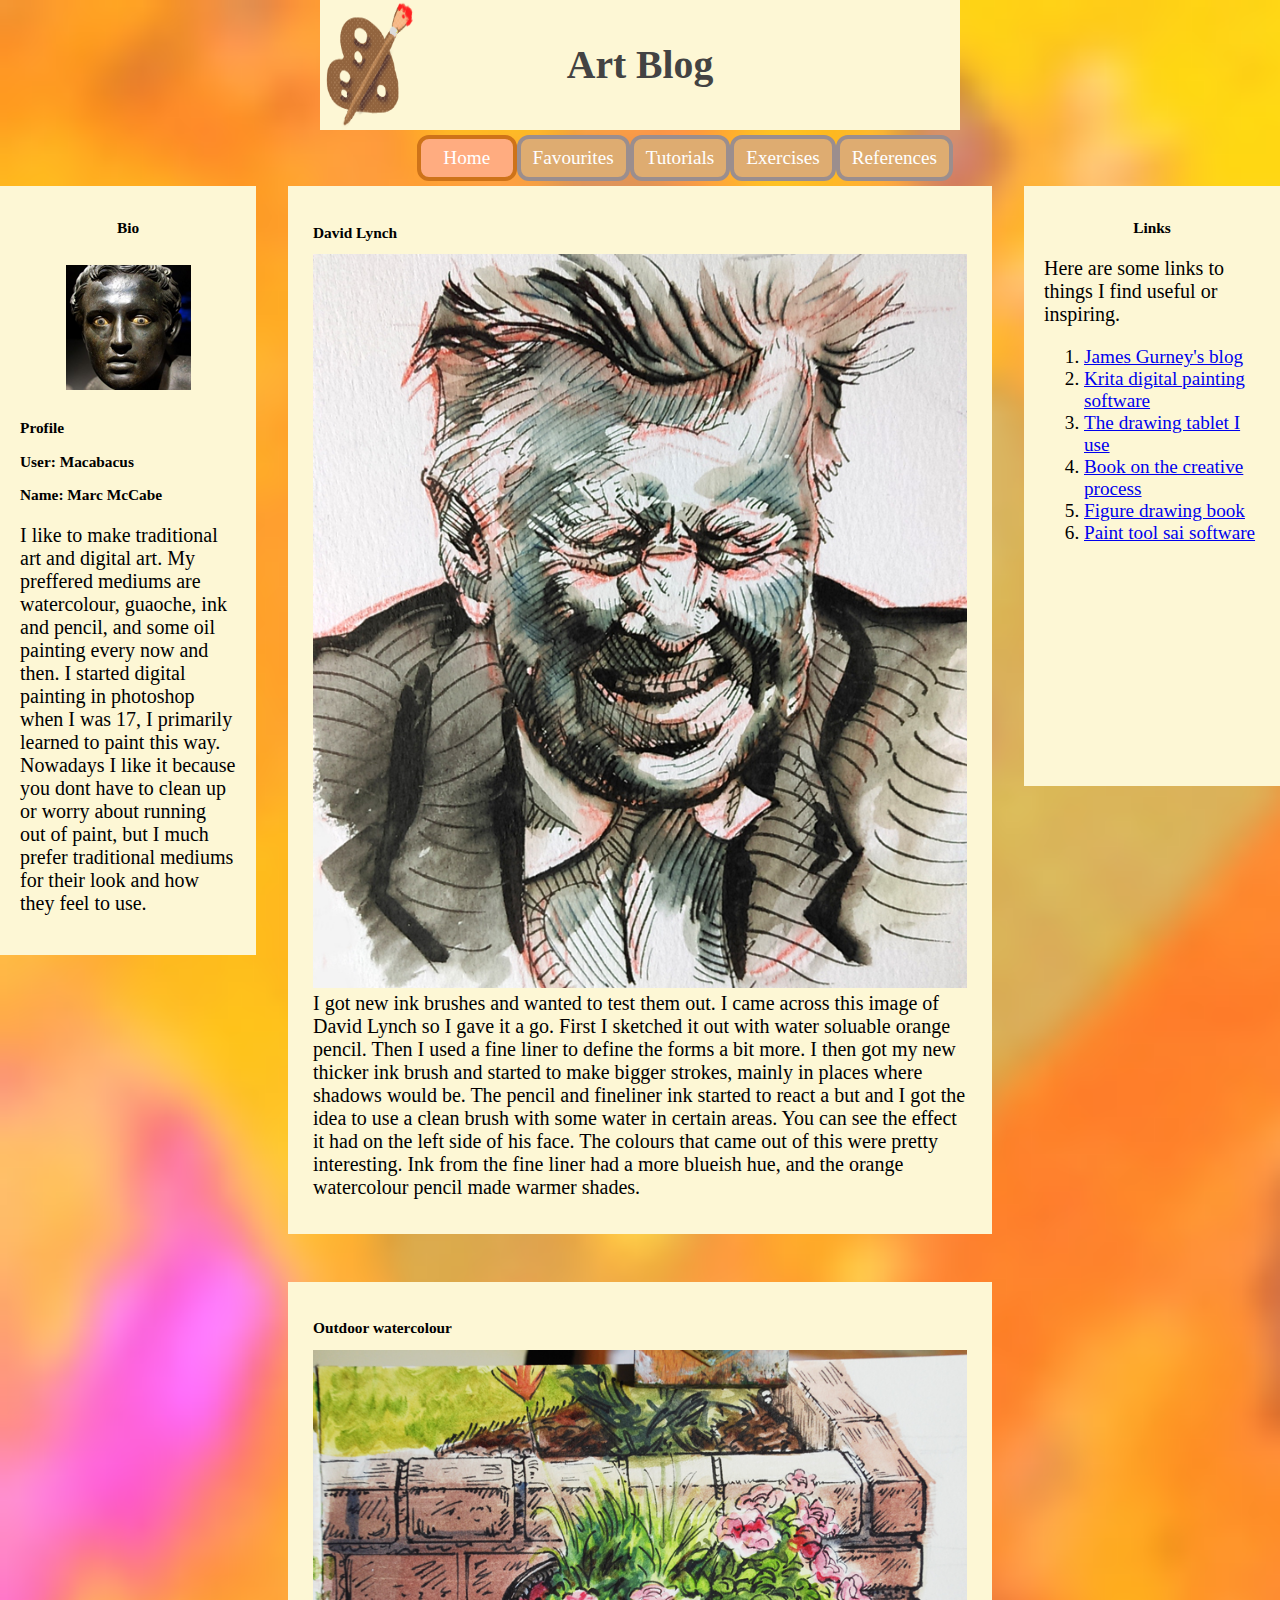
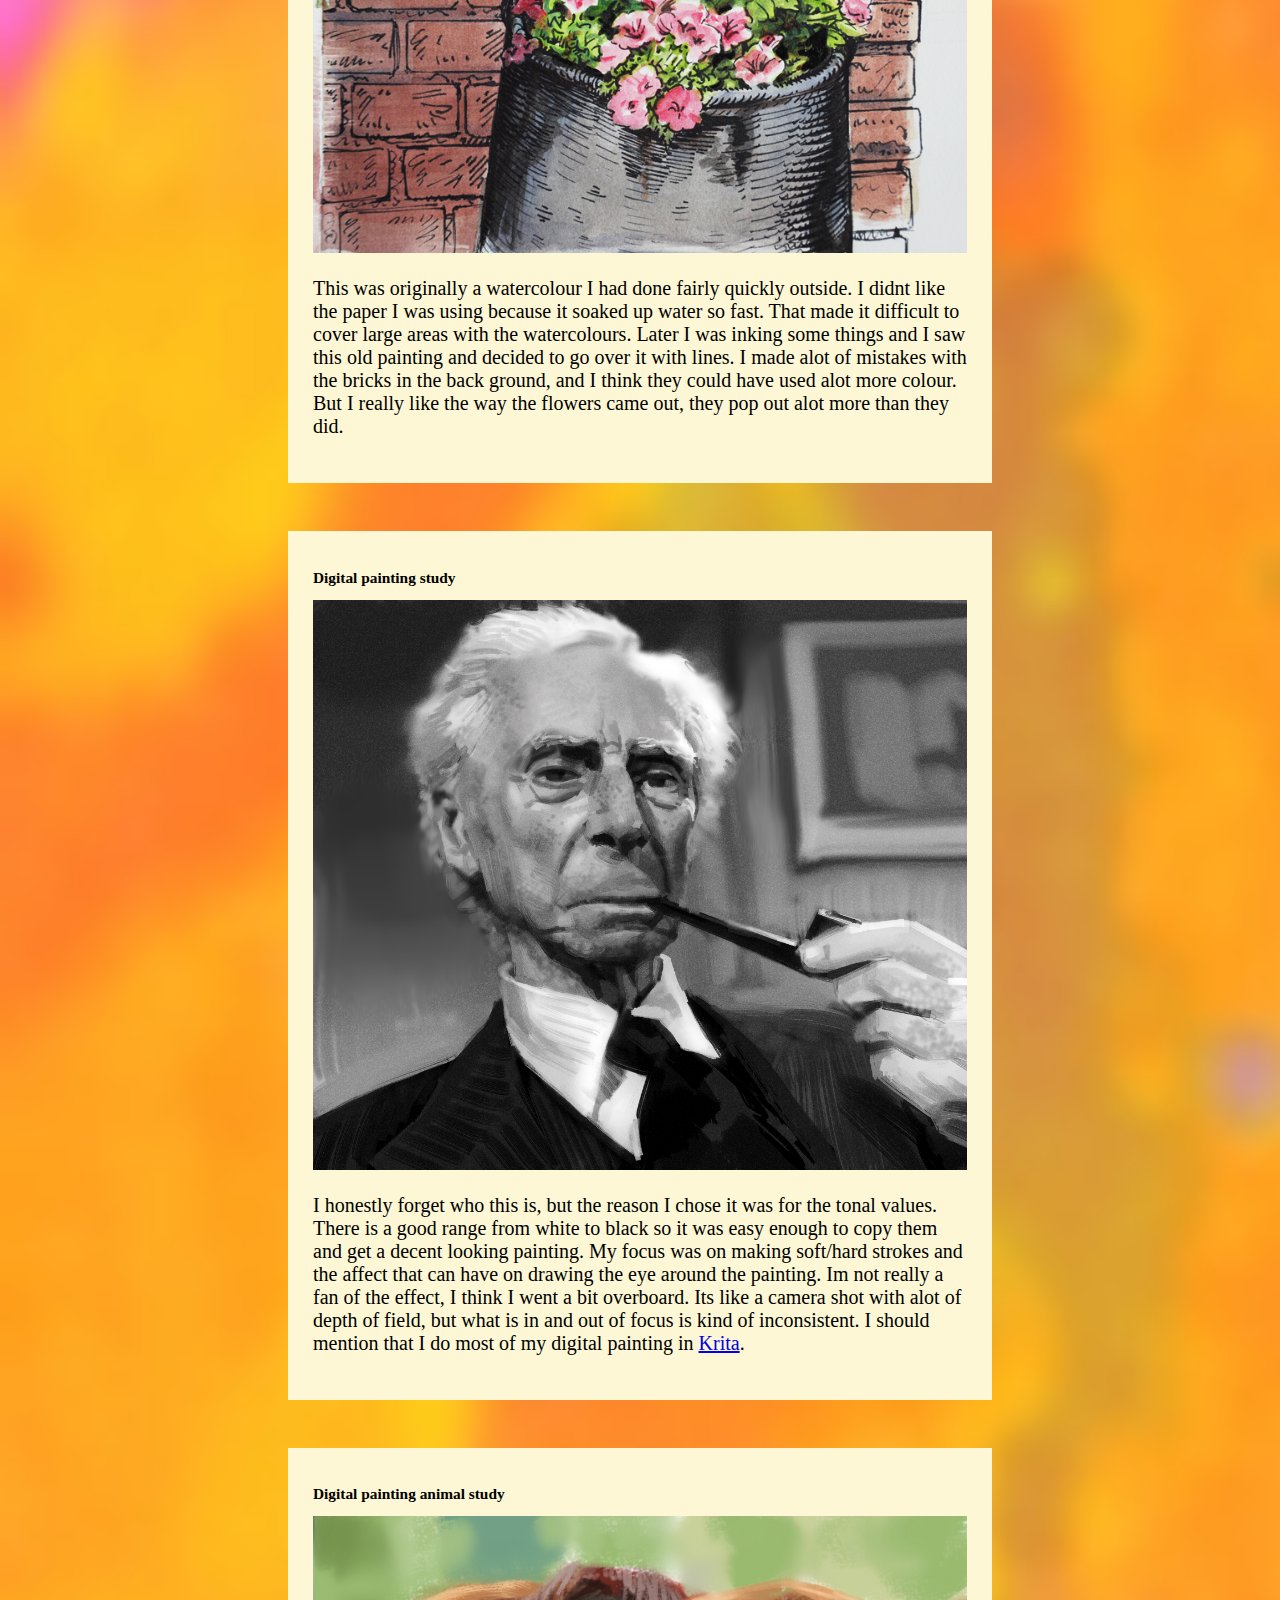
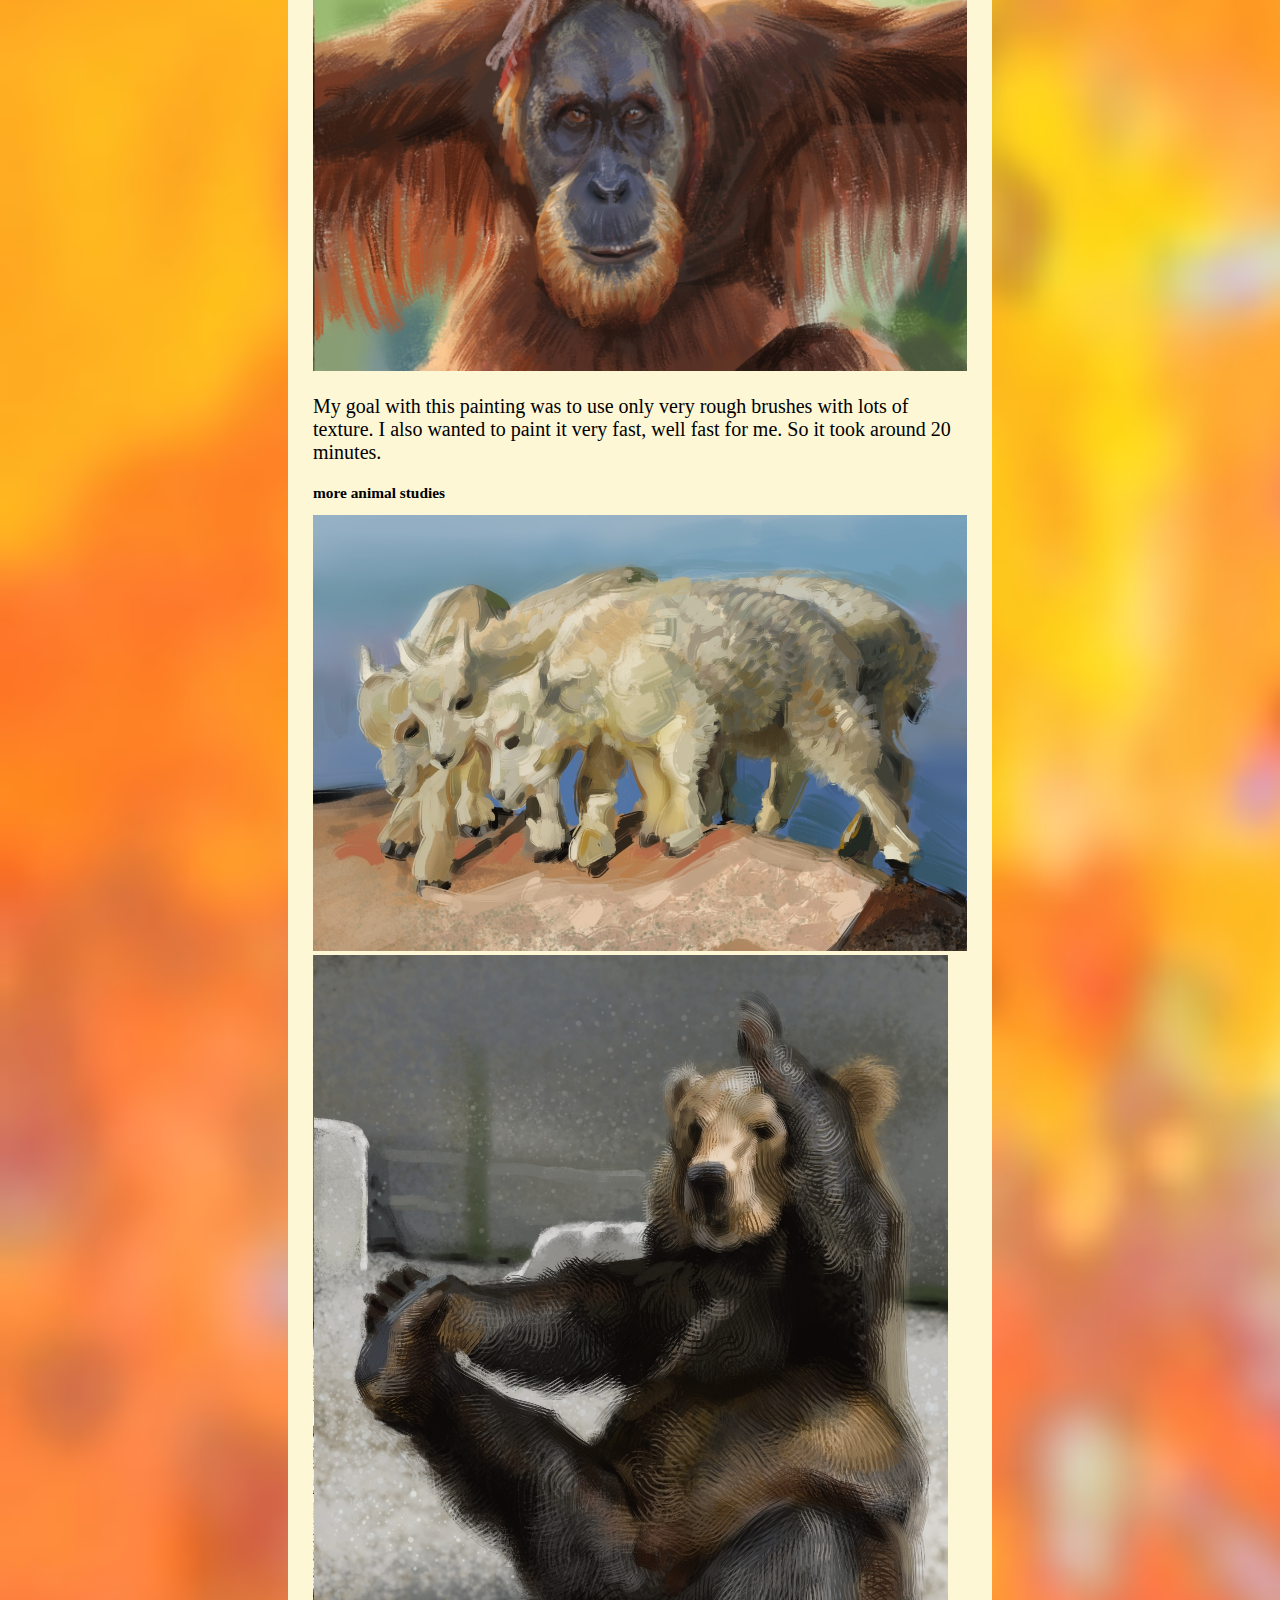
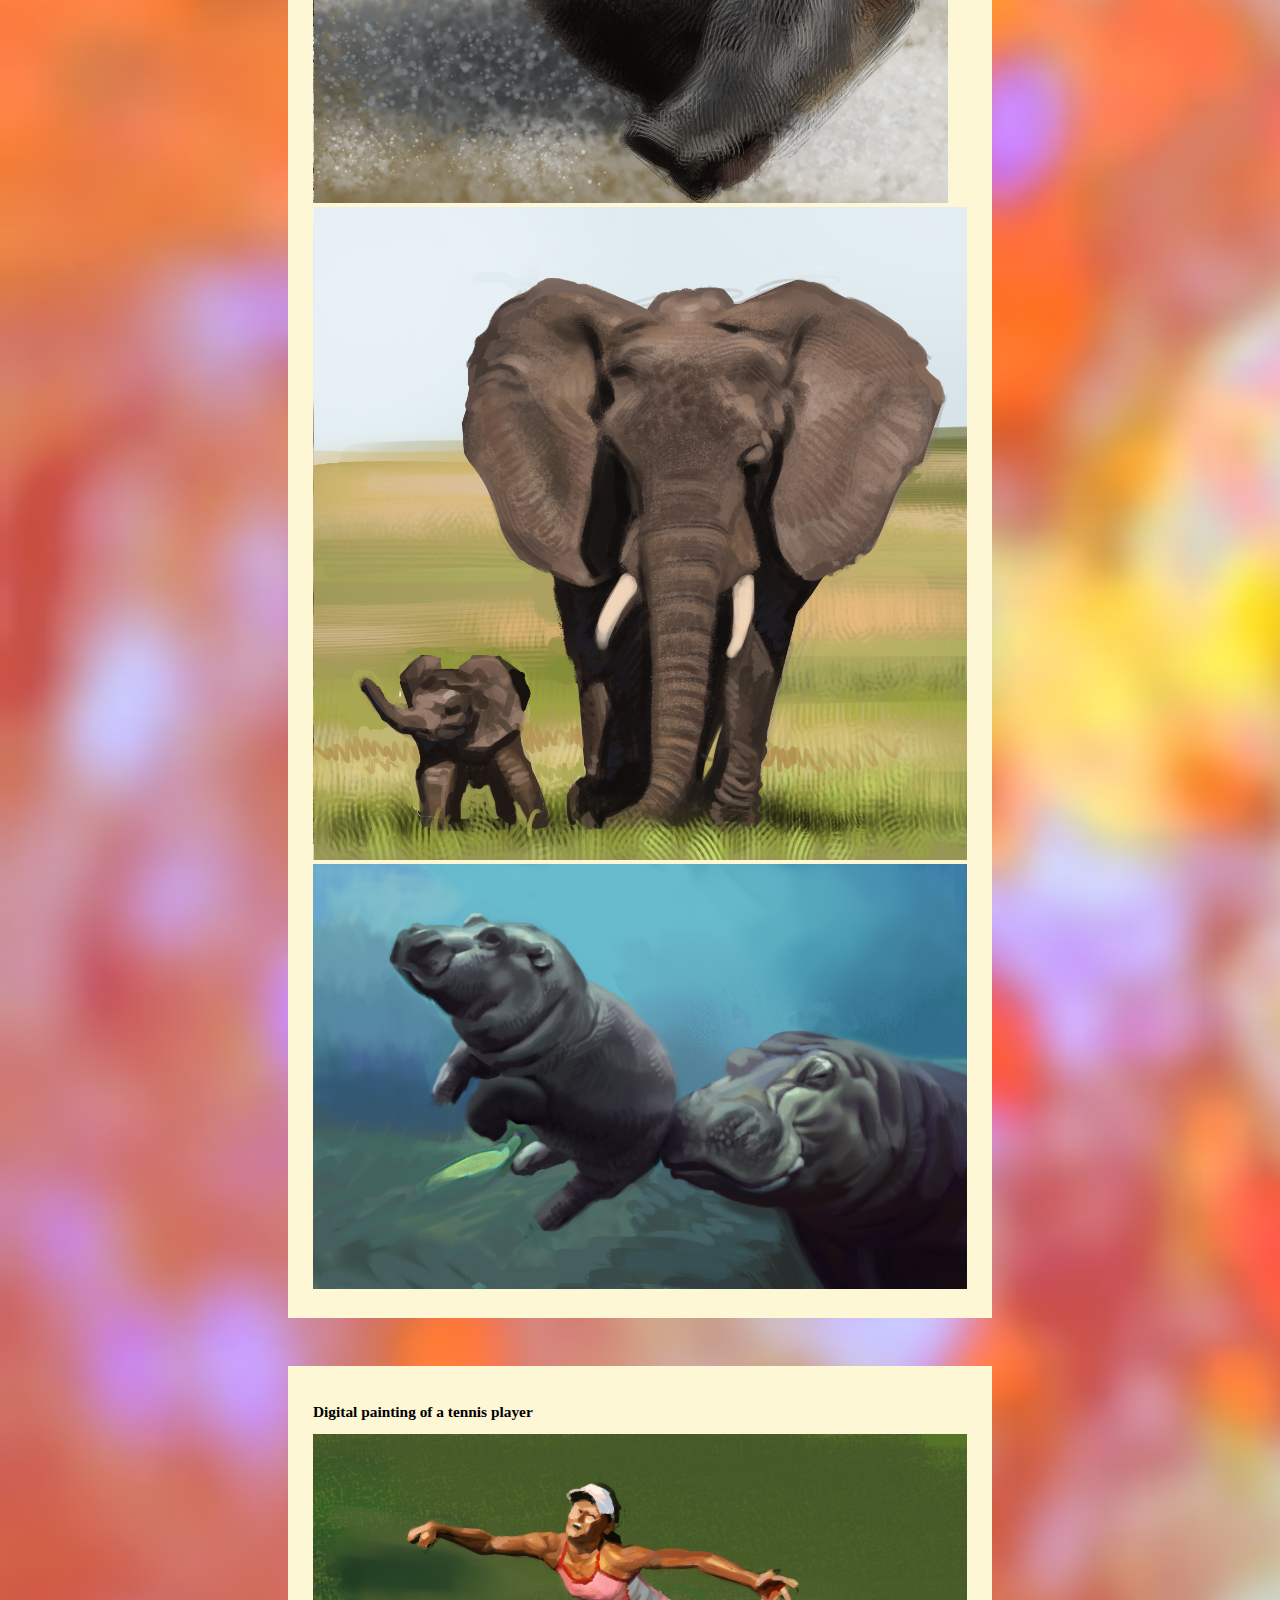
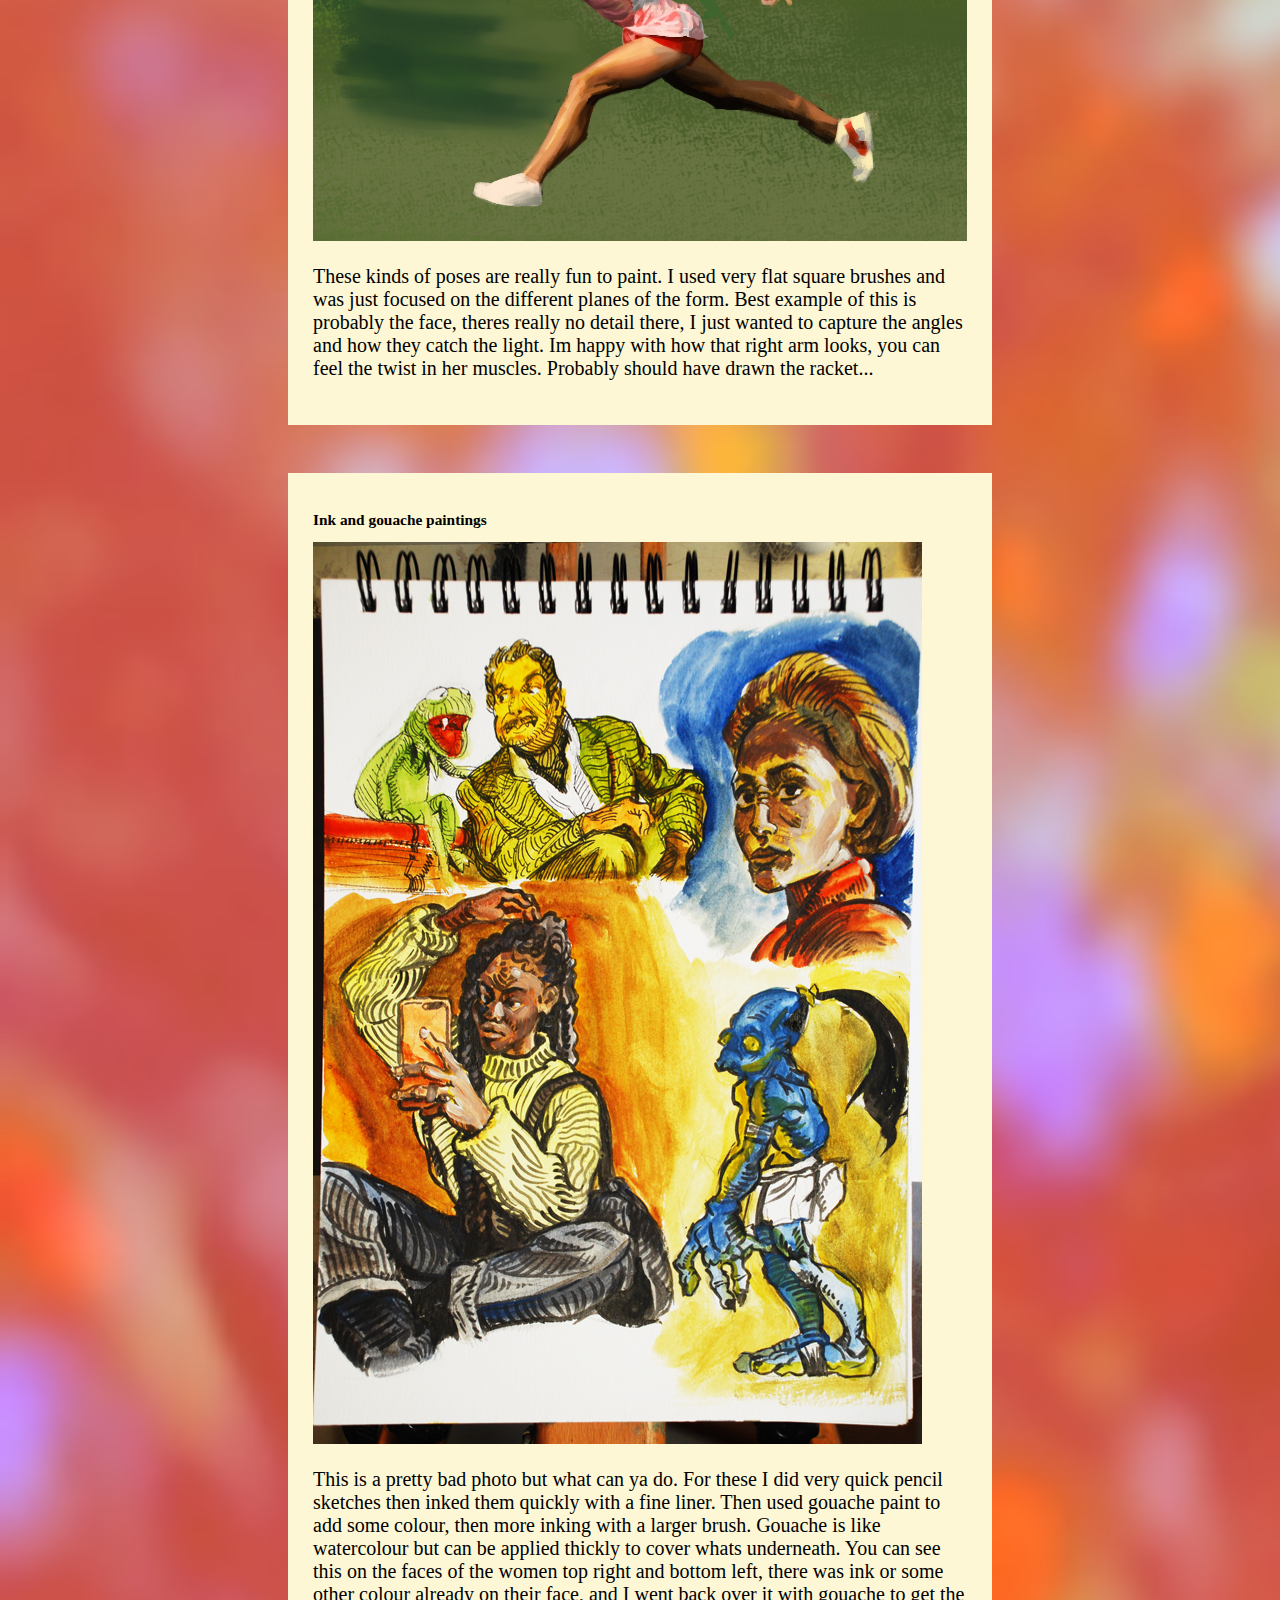
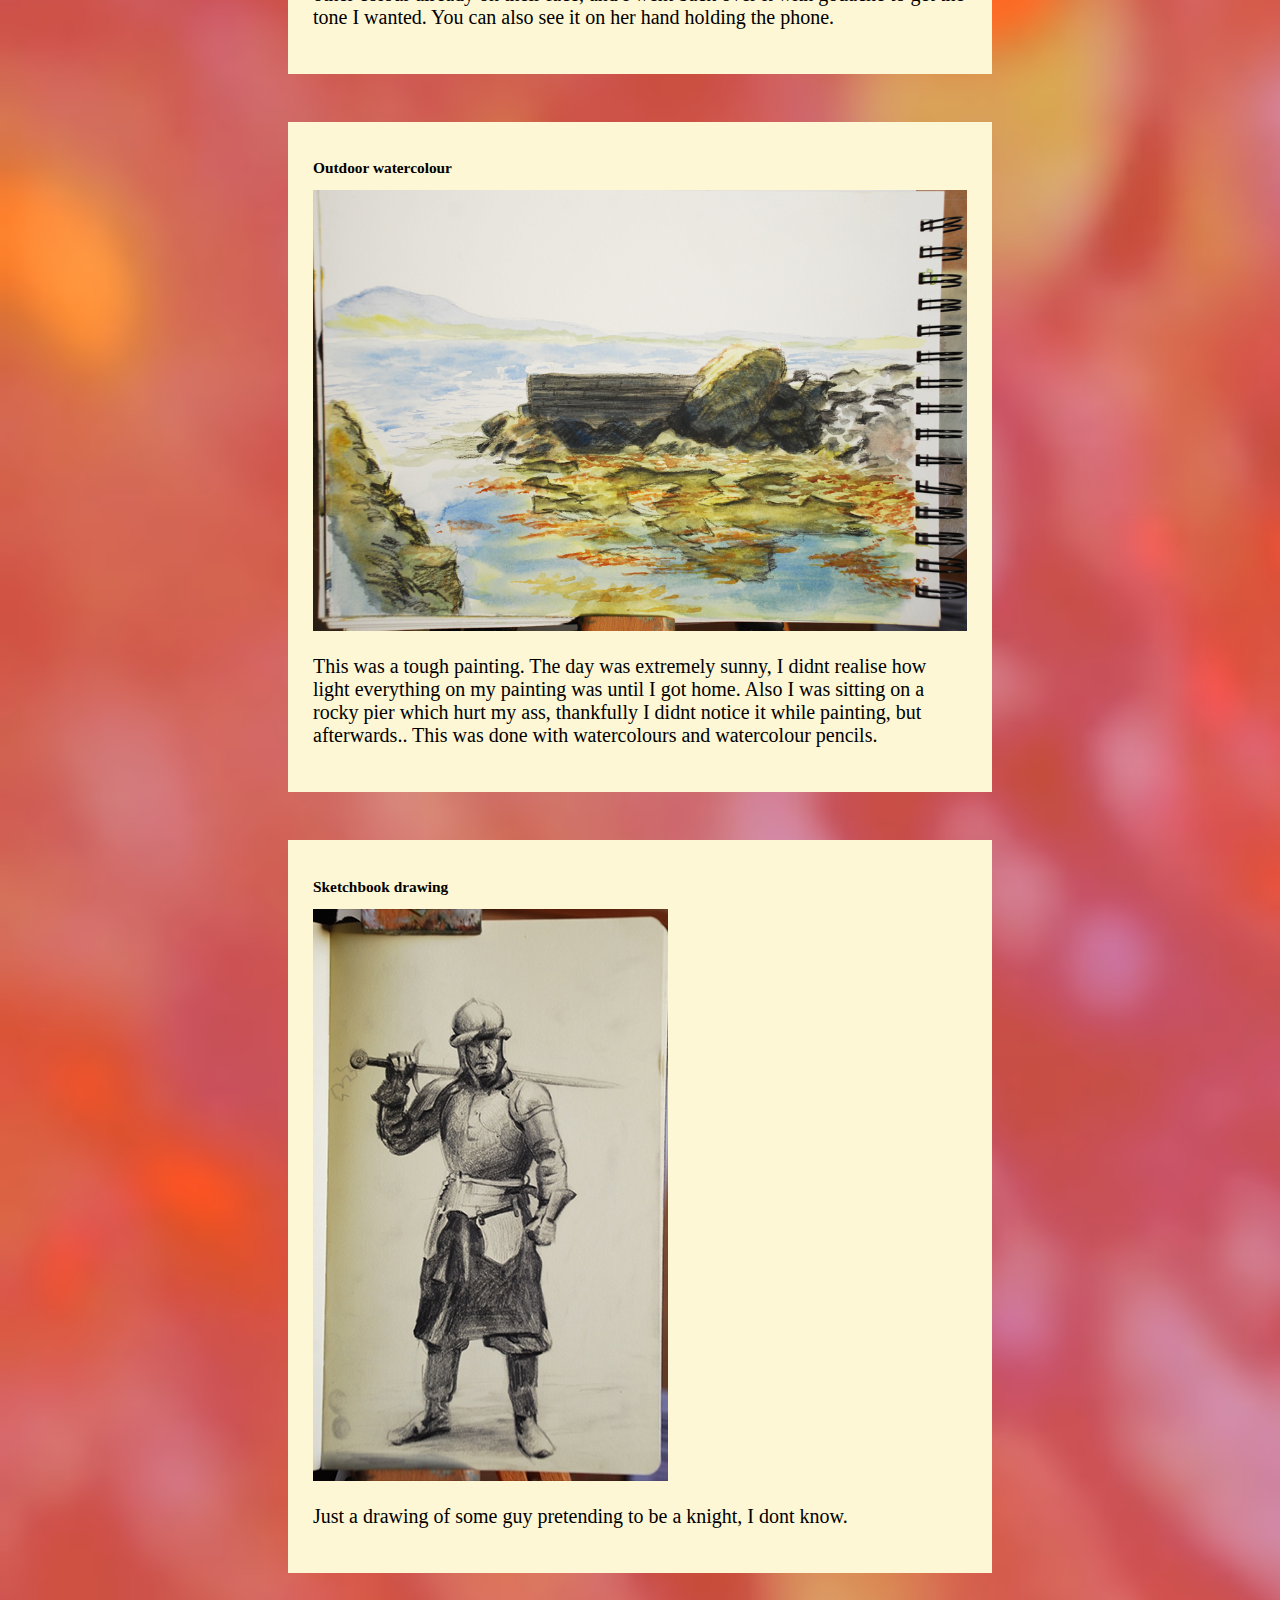
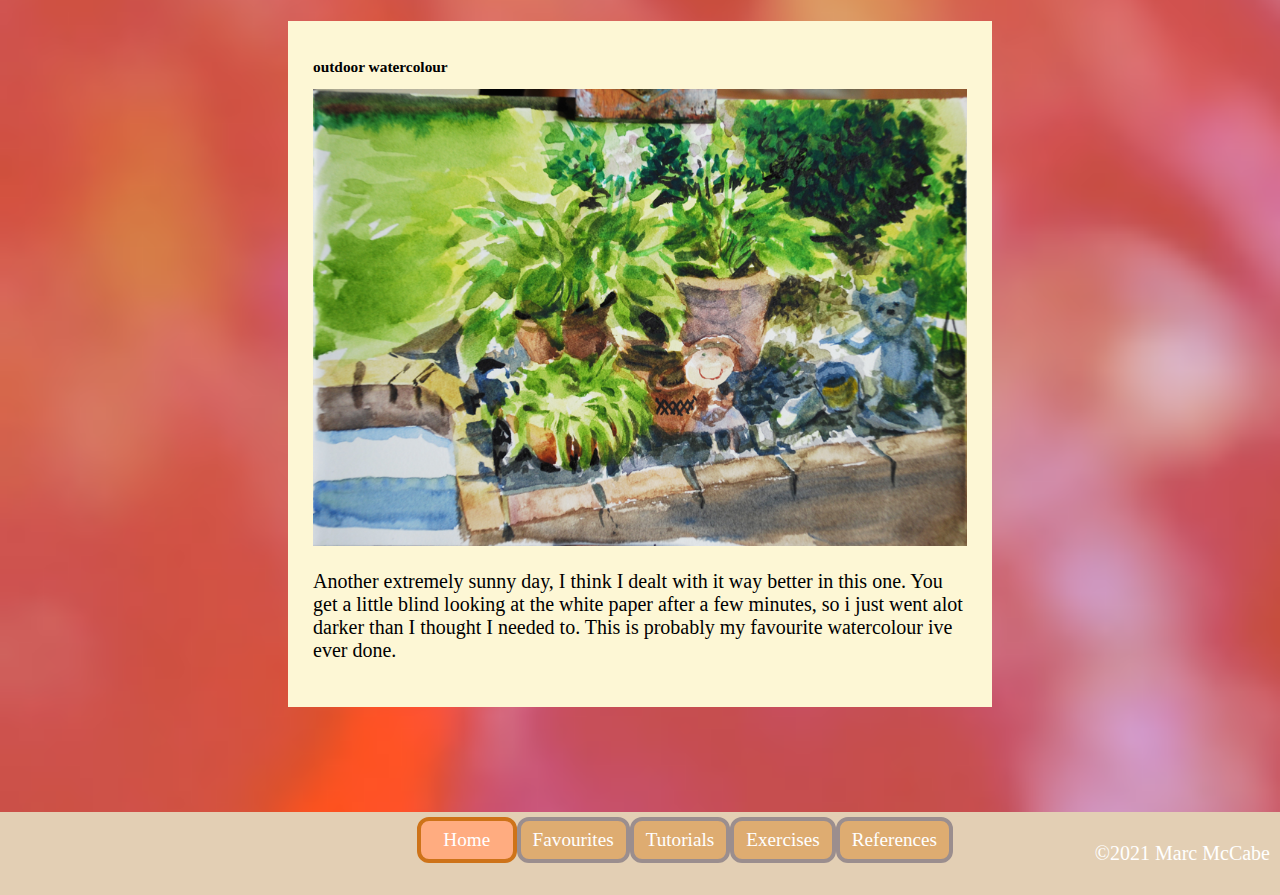
<file: index.html>
<!doctype html>
<!--
Project: Art Blog
Author: Marc McCabe
Date Created: 18/03/21
Date Modified: 17/04/21
-->

<html lang="en">

<head>
    
    <meta charset="utf-8">
    <meta name="description" content="Art Blog">
    <meta name="keywords" content="art, blog, design, drawing, inking, gouache, painting, post, art ideas, creative, inspiration, tutorials, exercises, references">
    <meta name="author" content="Marc McCabe">
    <title>Art Blog</title>
    <link rel="stylesheet" type="text/css" href="styles/style.css">
    <link rel="icon" type="image/png" href="images/favicon_io/favicon.ico">
    
</head>   
    
<body>
    
    <header>

        <section class="mainHeading">
            <!-- LOGO -->
            <img src="images/logo.png" alt="Art Blog Logo" class="logoImage">
            <h1 class="headingText">Art Blog</h1>
        </section>
        
    <nav>
          <ul>
              <!-- Navigation buttons -->
              <li id="active"><a href="index.html">Home</a></li>
              <li><a href="favourites.html">Favourites</a></li>
              <li><a href="tutorials.html">Tutorials</a></li>
              <li><a href="exercises.html">Exercises</a></li>
              <li><a href="references.html">References</a></li>
        </ul>
    </nav>

    </header>
    
<main>
    
        <section class="leftAside"> <!-- BIO SECTION -->
            <h2 style="text-align: center">Bio</h2>
            <img class="bioImage" src="images/profilepicture.png" alt="profile picture">
            
                <h2>Profile</h2>
                <h3>User: Macabacus</h3>
                <h3>Name: Marc McCabe</h3>
                
                <p> I like to make traditional art and digital art. My preffered mediums are watercolour, guaoche, ink and pencil, and some oil painting every now and then. I started digital painting in photoshop when I was 17, I primarily learned to paint this way. Nowadays I like it because you dont have to clean up or worry about running out of paint, but I much prefer traditional mediums for their look and how they feel to use. 
                </p>

        </section>
    
    
    
    
        <section class="mainSection">

            <article class="blogPost">
                
            <h2>David Lynch</h2>
                
                <img src="images/blogpost/post01.jpg" alt="Art Blog Logo" class="blogImage">
                
                    
                <p style="margin: 0 auto; padding-bottom: 10px;"> I got new ink brushes and wanted to test them out. I came across this image of David Lynch so I gave it a go. First I sketched it out with water soluable orange pencil. Then I used a fine liner to define the forms a bit more. I then got my new thicker ink brush and started to make bigger strokes, mainly in places where shadows would be. The pencil and fineliner ink started to react a but and I got the idea to use a clean brush with some water in certain areas. You can see the effect it had on the left side of his face. The colours that came out of this were pretty interesting. Ink from the fine liner had a more blueish hue, and the orange watercolour pencil made warmer shades.
                </p>

            </article>
            
            
            
            <article class="blogPost">
                
            <h2>Outdoor watercolour</h2>
            <img src="images/blogpost/post02.jpg" alt="Art Blog Logo" class="blogImage">
            <p>This was originally a watercolour I had done fairly quickly outside. I didnt like the paper I was using because it soaked up water so fast. That made it difficult to cover large areas with the watercolours. Later I was inking some things and I saw this old painting and decided to go over it with lines. I made alot of mistakes with the bricks in the back ground, and I think they could have used alot more colour. But I really like the way the flowers came out, they pop out alot more than they did.</p>
            
            </article>
            
            <article class="blogPost">
            <h2>Digital painting study</h2>
            <img src="images/blogpost/post04.jpg" alt="Art Blog Logo" class="blogImage">
            <p>I honestly forget who this is, but the reason I chose it was for the tonal values. There is a good range from white to black so it was easy enough to copy them and get a decent looking painting. My focus was on making soft/hard strokes and the affect that can have on drawing the eye around the painting. Im not really a fan of the effect, I think I went a bit overboard. Its like a camera shot with alot of depth of field, but what is in and out of focus is kind of inconsistent. I should mention that I do most of my digital painting in <a href="https://krita.org/en/" > Krita</a>.</p>
            </article>
        
            <article class="blogPost">
            <h2>Digital painting animal study</h2>
            <img src="images/blogpost/post05.jpg" alt="Art Blog Logo" class="blogImage">
            <p>My goal with this painting was to use only very rough brushes with lots of texture. I also wanted to paint it very fast, well fast for me. So it took around 20 minutes.</p>
                <h2>more animal studies</h2>
                <img src="images/blogpost/post06.jpg" alt="Art Blog Logo" class="blogImage">
                <img src="images/blogpost/post08.jpg" alt="Art Blog Logo" class="blogImage">
                <img src="images/blogpost/post09.jpg" alt="Art Blog Logo" class="blogImage">
                <img src="images/blogpost/post12.jpg" alt="Art Blog Logo" class="blogImage">
            </article>
            
            <article class="blogPost">
            <h2>Digital painting of a tennis player</h2>
            <img src="images/blogpost/post07.jpg" alt="Art Blog Logo" class="blogImage">
            <p>These kinds of poses are really fun to paint. I used very flat square brushes and was just focused on the different planes of the form. Best example of this is probably the face, theres really no detail there, I just wanted to capture the angles and how they catch the light. Im happy with how that right arm looks, you can feel the twist in her muscles. Probably should have drawn the racket...</p>
            </article>
            
            <article class="blogPost">
            <h2>Ink and gouache paintings</h2>
            <img src="images/blogpost/post10.jpg" alt="Art Blog Logo" class="blogImage">
            <p>This is a pretty bad photo but what can ya do. For these I did very quick pencil sketches then inked them quickly with a fine liner. Then used gouache paint to add some colour, then more inking with a larger brush. Gouache is like watercolour but can be applied thickly to cover whats underneath. You can see this on the faces of the women top right and bottom left, there was ink or some other colour already on their face, and I went back over it with gouache to get the tone I wanted. You can also see it on her hand holding the phone.</p>
            </article>
            
            <article class="blogPost">
            <h2>Outdoor watercolour</h2>
            <img src="images/blogpost/post11.jpg" alt="Art Blog Logo" class="blogImage">
            <p>This was a tough painting. The day was extremely sunny, I didnt realise how light everything on my painting was until I got home. Also I was sitting on a rocky pier which hurt my ass, thankfully I didnt notice it while painting, but afterwards.. This was done with watercolours and watercolour pencils. </p>
            </article>
            
            <article class="blogPost">
            <h2>Sketchbook drawing</h2>
            <img src="images/blogpost/post13.jpg" alt="Art Blog Logo" class="blogImage">
            <p>Just a drawing of some guy pretending to be a knight, I dont know.</p>
            </article>
            
            <article class="blogPost">
            <h2>outdoor watercolour</h2>
            <img src="images/blogpost/post03.jpg" alt="Art Blog Logo" class="blogImage">
            <p>Another extremely sunny day, I think I dealt with it way better in this one. You get a little blind looking at the white paper after a few minutes, so i just went alot darker than I thought I needed to. This is probably my favourite watercolour ive ever done. </p>
            </article>
    
        </section>
        
    
    
    
        <section class="rightAside">
            <h2 style="text-align: center">Links</h2>

            <p >Here are some links to things I find useful or inspiring.</p>
                
                <ol>
                <li><a href="http://gurneyjourney.blogspot.com/">James Gurney's blog</a></li>
                    
                <li><a href="https://krita.org/en/">Krita digital painting software</a></li>
                    
                <li><a href="https://www.wacom.com/en-us/products/pen-tablets/wacom-intuos-pro">The drawing tablet I use</a></li>
                    
                <li><a href="https://www.goodreads.com/book/show/1319.The_War_of_Art">Book on the creative process</a></li>
                    
                <li><a href="https://illustrationage.files.wordpress.com/2013/04/andrew-loomis-figure-drawing-for-all-its-worth.pdf">Figure drawing book</a></li>
                    
                <li><a href="https://www.systemax.jp/en/sai/">Paint tool sai software</a></li>
            </ol>

        </section>
    
</main>
    
    <footer class="fullWidthContent">
        <nav>
          <ul>
              <!-- Navigation buttons -->
              <li id="active2"><a href="index.html">Home</a></li>
              <li><a href="favourites.html">Favourites</a></li>
              <li><a href="tutorials.html">Tutorials</a></li>
              <li><a href="exercises.html">Exercises</a></li>
              <li><a href="references.html">References</a></li>
        </ul>
    </nav>
        
    <p style="text-align: right; padding: 10px;">&copy;2021 Marc McCabe</p>
    
    </footer>
    
</body>

</html>
</file>
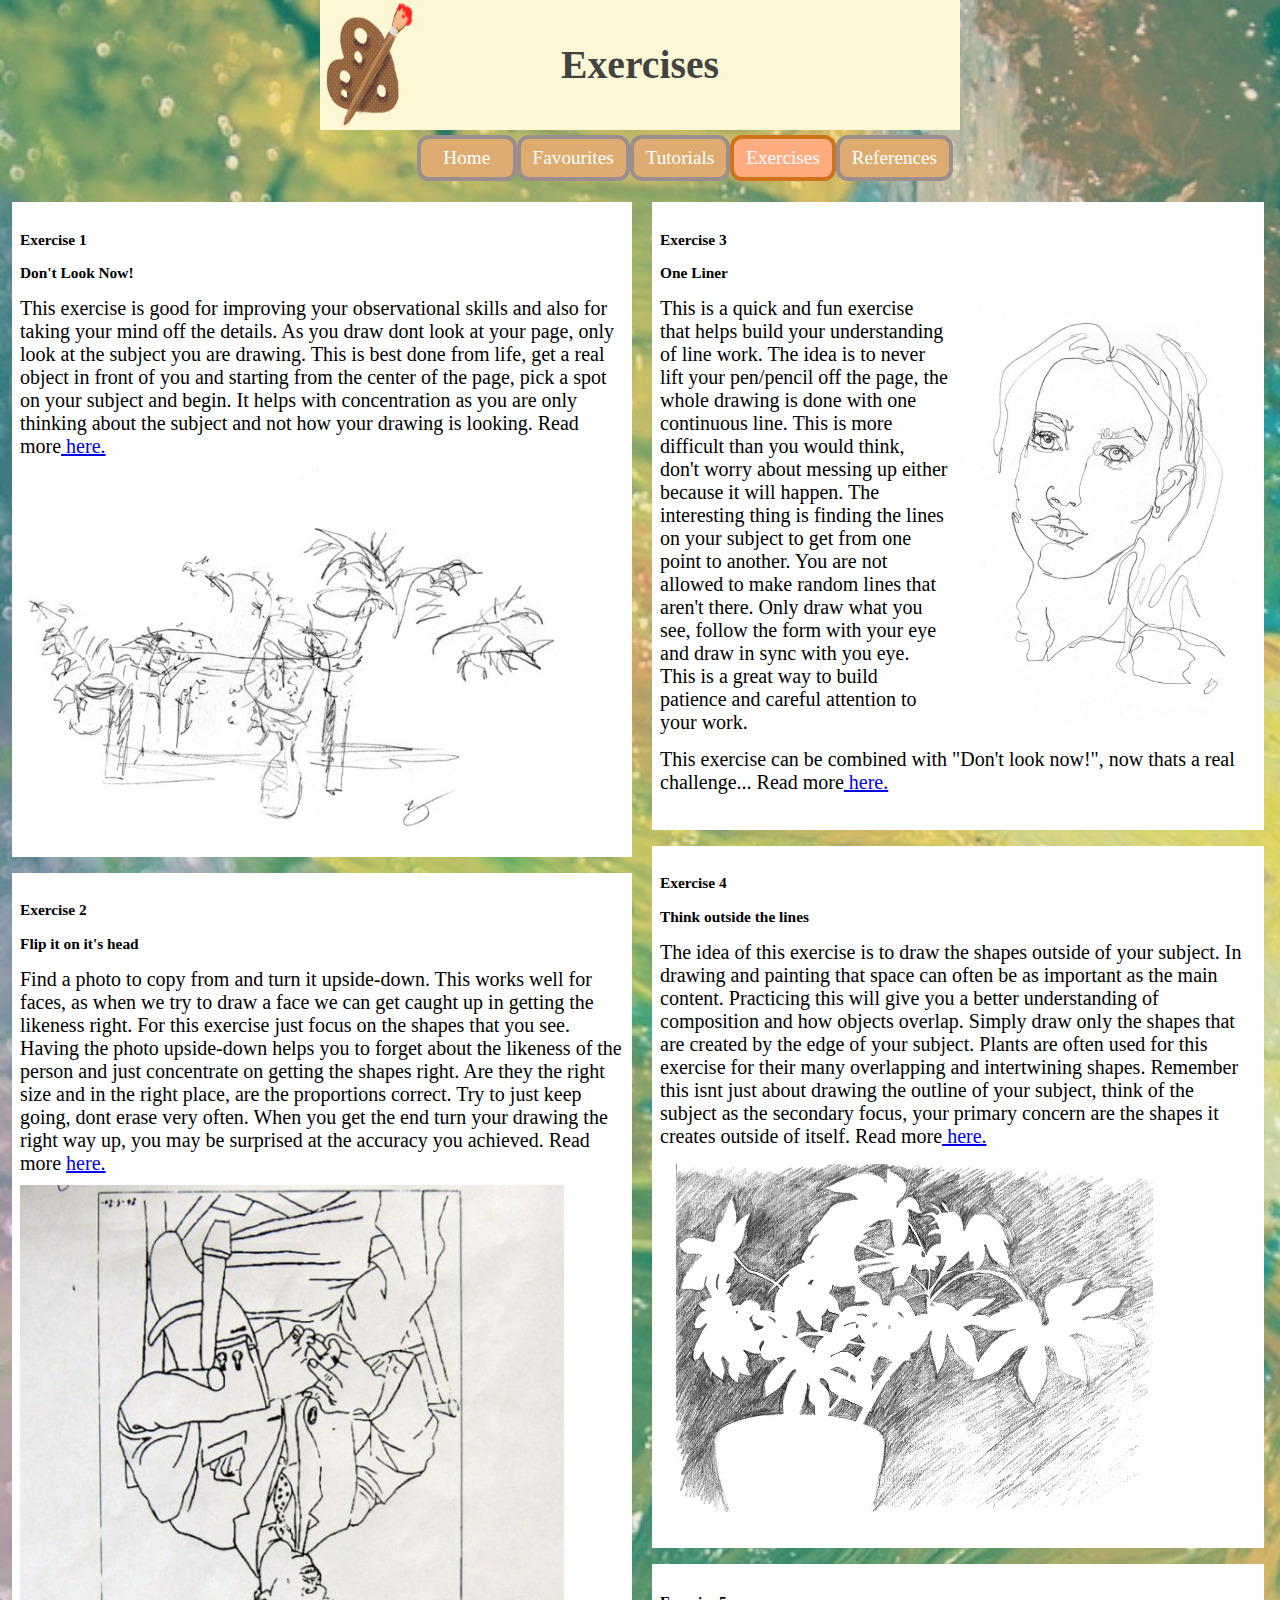
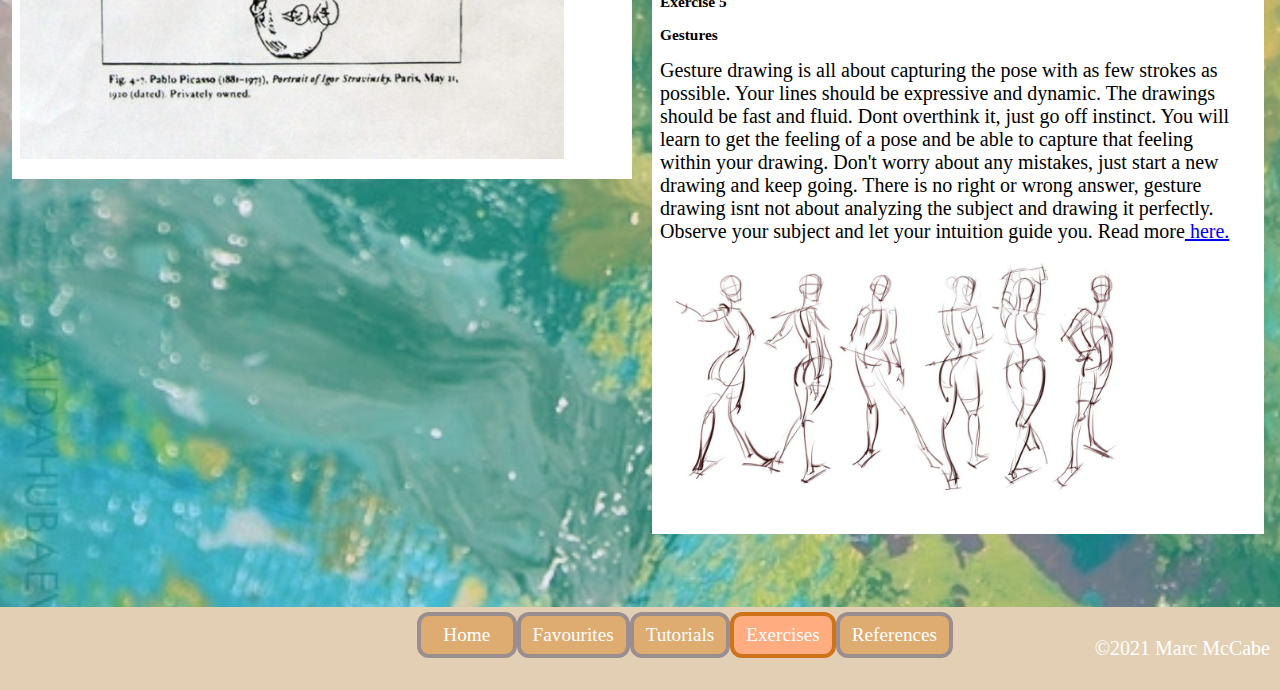
<file: exercises.html>
<!doctype html>
<!--
Project: Art Blog
Author: Marc McCabe
Date Created: 18/03/21
Date Modified: 17/04/21
-->
<html lang="en">

<head>
    
    <meta charset="utf-8">
    <meta name="description" content="Art Blog">
    <meta name="keywords" content="art, blog, design, drawing, inking, gouache, painting, post, art ideas, creative, inspiration, tutorials, exercises, references">
    <meta name="author" content="Marc McCabe">
    <title>Art Blog</title>
    <link rel="stylesheet" type="text/css" href="styles/style.css">
    <link rel="icon" type="image/png" href="images/favicon_io/favicon.ico">
    
</head>   
    
<body style="background-image: url(../images/bg3.jpg);">
    
   <header>
        
        <section class="mainHeading">
            
            <!-- LOGO -->
            <img src="images/logo.png" alt="Art Blog Logo" class="logoImage">
            
            <h1 class="headingText">Exercises</h1>
        
        </section>
        
    <nav>
          <ul>
              <!-- Navigation buttons -->
              <li><a href="index.html">Home</a></li>
              <li><a href="favourites.html">Favourites</a></li>
              <li><a href="tutorials.html">Tutorials</a></li>
              <li id="active"><a href="exercises.html">Exercises</a></li>
              <li><a href="references.html">References</a></li>
        </ul>
    </nav>
        
    </header>
    
<main class="refRow">

            <section class="refColumn" style="padding:0"><!-- left column -->
                
                <section class="exerciseBlock">
                <!-- dont look now -->
                <h2>Exercise 1</h2>
                <article>
                <h3>Don't Look Now!</h3>
                <p style="max-width: 100%; margin: 0 auto; padding-bottom: 10px;">This exercise is good for improving your observational skills and also for taking your mind off the details. As you draw dont look at your page, only look at the subject you are drawing. This is best done from life, get a real object in front of you and starting from the center of the page, pick a spot on your subject and begin. It helps with concentration as you are only thinking about the subject and not how your drawing is looking. Read more<a href="https://cravepainting.com/blog/simple-drawing-exercises" > here.</a></p>
                    
            <img src="images/exercises/exercise-dont-look-now.jpg" alt="Art Blog Logo" style="margin: 0 auto; width: 90%">
            </article><!-- dont look now -->

                </section>
                
                
                <section class="exerciseBlock">
                <!-- Upsidedown -->
                    <h2>Exercise 2</h2>
                
                <article>
                    <h3>Flip it on it's head</h3>
                    
                <p style="max-width: 100%; margin: 0 auto; padding-bottom: 10px;">Find a photo to copy from and turn it upside-down. This works well for faces, as when we try to draw a face we can get caught up in getting the likeness right. For this exercise just focus on the shapes that you see. Having the photo upside-down helps you to forget about the likeness of the person and just concentrate on getting the shapes right. Are they the right size and in the right place, are the proportions correct. Try to just keep going, dont erase very often. When you get the end turn your drawing the right way up, you may be surprised at the accuracy you achieved. Read more <a href="https://lorimcnee.com/six-creative-drawing-exercises/" > here.</a></p>
                    
            <img src="images/exercises/upsidedown.jpg" alt="upsidedown-exercise" style="margin: 0 auto; width: 90%; ">
            </article><!-- dont look now -->
                </section>

            </section><!-- left column -->

                
                
            <section class="refColumn"><!-- right column -->
                
                
                <section class="exerciseBlock">
                <!-- one liner -->
                    <h2>Exercise 3</h2>
                
                <article>
                    <h3>One Liner</h3>
                    
                    <p style="max-width: 50%; margin: 0; padding-right: 10px; float:left">This is a quick and fun exercise that helps build your understanding of line work. The idea is to never lift your pen/pencil off the page, the whole drawing is done with one continuous line. This is more difficult than you would think, don't worry about messing up either because it will happen. The interesting thing is finding the lines on your subject to get from one point to another. You are not allowed to make random lines that aren't there. Only draw what you see, follow the form with your eye and draw in sync with you eye. This is a great way to build patience and careful attention to your work. <br></p>
                    
    
            <!-- image -->
            <img src="images/exercises/exercise-one-liner.jpg" alt="Art Blog Logo" style="clear: both; margin: 0 auto; width: 50%;max-width: 400px;">
                    
                    <br><p style="clear: both;">This exercise can be combined with "Don't look now!", now thats a real challenge... Read more<a href="https://cravepainting.com/blog/simple-drawing-exercises" > here.</a></p>
                    
            </article><!-- one liner -->
                </section>
                
                
               <section class="exerciseBlock">
                <!-- negative space -->
                   <h2>Exercise 4</h2>
                
                <article>
                    <h3>Think outside the lines</h3>
                    
                <p style="max-width: 100%; margin: 0; padding-right: 10px; ">The idea of this exercise is to draw the shapes outside of your subject. In drawing and painting that space can often be as important as the main content. Practicing this will give you a better understanding of composition and how objects overlap. Simply draw only the shapes that are created by the edge of your subject. Plants are often used for this exercise for their many overlapping and intertwining shapes. Remember this isnt just about drawing the outline of your subject, think of the subject as the secondary focus, your primary concern are the shapes it creates outside of itself. Read more<a href="https://cravepainting.com/blog/simple-drawing-exercises" > here.</a></p>
                    
            <!-- image -->
            <img src="images/exercises/negativespace.jpg" alt="negative-space-exercise" style="margin: 1em; width: 80%; max-width: 600px;">
            </article>
                </section>
                
                
                
                
            <section class="exerciseBlock">
                <!-- gestural drawing -->
                <h2>Exercise 5</h2>
                
                <article>
                    <h3>Gestures</h3>
                    
                <p style="max-width: 100%; margin: 0; padding-right: 10px; ">Gesture drawing is all about capturing the pose with as few strokes as possible. Your lines should be expressive and dynamic. The drawings should be fast and fluid. Dont overthink it, just go off instinct. You will learn to get the feeling of a pose and be able to capture that feeling within your drawing. Don't worry about any mistakes, just start a new drawing and keep going. There is no right or wrong answer, gesture drawing isnt not about analyzing the subject and drawing it perfectly. Observe your subject and let your intuition guide you. Read more<a href="https://drawpaintacademy.com/gesture-drawing/" > here.</a></p>
                    
            <!-- image -->
            <img src="images/exercises/gesture-drawing.jpg" alt="negative-space-exercise" style="margin: 1em; width: 80%; max-width: 800px;">
            </article>

                </section>
                
                </section><!-- right column -->
    
</main>
    
   <footer class="fullWidthContent">
        <nav>
          <ul>
              <!-- Navigation buttons -->
              <li><a href="index.html">Home</a></li>
              <li><a href="favourites.html">Favourites</a></li>
              <li><a href="tutorials.html">Tutorials</a></li>
              <li id="active2"><a href="exercises.html">Exercises</a></li>
              <li><a href="references.html">References</a></li>
        </ul>
    </nav>
        
    <p style="text-align: right; padding: 10px;">&copy;2021 Marc McCabe</p>
    
    </footer>
    
</body>

</html>
</file>
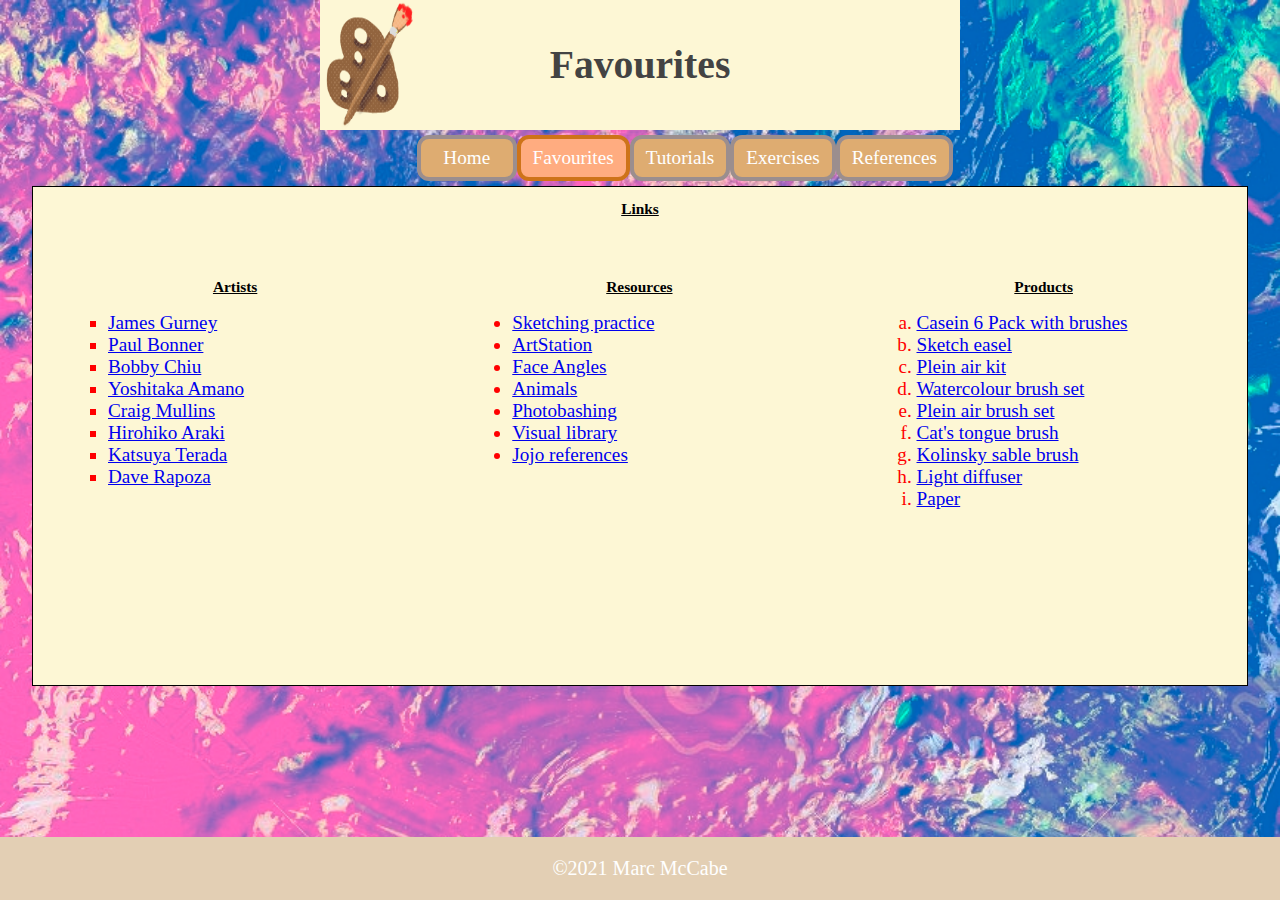
<file: favourites.html>
<!doctype html>
<!--
Project: Art Blog
Author: Marc McCabe
Date Created: 18/03/21
Date Modified: 17/04/21
-->
<html lang="en">

<head>
    
    <meta charset="utf-8">
    <meta name="description" content="Art Blog">
    <meta name="keywords" content="art, blog, design, drawing, inking, gouache, painting, post, art ideas, creative, inspiration, tutorials, exercises, references">
    <meta name="author" content="Marc McCabe">
    <title>Art Blog</title>
    <link rel="stylesheet" type="text/css" href="styles/style.css">
    <link rel="icon" type="image/png" href="images/favicon_io/favicon.ico">
    <style>
        body {background-image: url(../images/bg2.jpg);}
        h2   {text-decoration: underline}
        ul    {color: red;}
    </style>
</head>   
    
<body>
    
    <header>
        
        <section class="mainHeading">
            
            <!-- LOGO -->
            <img src="images/logo.png" alt="Art Blog Logo" class="logoImage">
            
            <h1 class="headingText">Favourites</h1>
        
        </section>
        
    <nav>
          <ul>
              <!-- Navigation buttons -->
              <li><a href="index.html">Home</a></li>
              <li id="active"><a href="favourites.html">Favourites</a></li>
              <li><a href="tutorials.html">Tutorials</a></li>
              <li><a href="exercises.html">Exercises</a></li>
              <li><a href="references.html">References</a></li>
        </ul>
    </nav>
        
    </header>
    
<main>
    
        <section style="background-color: #fdf7d5; margin: 2em; border: 1px solid black; min-height: 500px;">
            <h2 style="text-align: center">Links</h2>
            <!-- Artists -->
            <article class="favColumn">
            <h2 style="text-align: center">Artists</h2>

            <ul style="list-style-type:square;">
                <li><a href="http://gurneyjourney.blogspot.com/">James Gurney</a></li>
                <li><a href="https://www.muddycolors.com/author/paulbonner/">Paul Bonner</a></li>
                <li><a href="https://www.imaginismstudios.com/bobby-chiu">Bobby Chiu</a></li>
                <li><a href="https://www.yoshitakaamano.com/">Yoshitaka Amano</a></li>
                <li><a href="http://www.goodbrush.com/">Craig Mullins</a></li>
                <li><a href="https://jojo.fandom.com/wiki/HIROHIKO_ARAKI_WORKS">Hirohiko Araki</a></li>
                <li><a href="https://www.instagram.com/katsuyaterada/?hl=en">Katsuya Terada</a></li>
                <li><a href="https://www.instagram.com/daverapoza/?hl=en">Dave Rapoza</a></li>
            </ul>
            </article>
            
            <!-- Resources -->
            <article class="favColumn">
            <h2 style="text-align: center">Resources</h2>


            <ul>
                <li><a href="http://reference.sketchdaily.net/en/view/FullBodies?Time=30">Sketching practice</a></li>
                <li><a href="https://www.artstation.com/">ArtStation</a></li>
                <li><a href="http://referenceangle.com/">Face Angles</a></li>
                <li><a href="https://www.deviantart.com/animalreferencephoto/gallery/28645572/featured">Animals</a></li>
                <li><a href="https://www.photobash.org/">Photobashing</a></li>
                <li><a href="https://characterdesignreferences.com/visual-library">Visual library</a></li>
                <li><a href="https://jojowiki.com/Reference_Gallery#1">Jojo references</a></li>
            </ul>

            </article>
            
            <!-- Products -->
            <article class="favColumn">
            <h2 style="text-align: center">Products</h2>

            <ul style="list-style-type:lower-alpha;">
                <li><a href="https://www.amazon.com/gp/product/B01HN40QS6/ref=as_li_tl?ie=UTF8&camp=1789&creative=9325&creativeASIN=B01HN40QS6&linkCode=as2&tag=gurnjour-20&linkId=3ef30aaa2aa938741e67121ce6d9490a">Casein 6 Pack with brushes</a></li>
                <li><a href="http://gurneyjourney.blogspot.com/2018/05/sketch-easel-with-side-flanges.html">Sketch easel</a></li>
                <li><a href="http://gurneyjourney.blogspot.com/2022/07/whats-in-your-kit.html">Plein air kit</a></li>
                <li><a href="https://www.amazon.com/gp/product/B01CIFCWAK/ref=as_li_tl?ie=UTF8&camp=1789&creative=9325&creativeASIN=B01CIFCWAK&linkCode=as2&tag=gurnjour-20&linkId=dc7dd9c80b88a7bf2a494e31d9321659">Watercolour brush set</a></li>
                <li><a href="https://www.amazon.com/gp/product/B00FN6PT0W/ref=as_li_tl?ie=UTF8&camp=1789&creative=9325&creativeASIN=B00FN6PT0W&linkCode=as2&tag=gurnjour-20&linkId=78203818bc598b3bcfb8089072b86a92">Plein air brush set</a></li>
                <li><a href="https://www.amazon.com/gp/product/B007MW9GIQ/ref=as_li_tl?ie=UTF8&camp=1789&creative=9325&creativeASIN=B007MW9GIQ&linkCode=as2&tag=gurnjour-20&linkId=5GD4L5UNCLX7TUVY">Cat's tongue brush</a></li>
                <li><a href="https://www.amazon.com/gp/product/B00251G5JW/ref=as_li_tl?ie=UTF8&camp=1789&creative=9325&creativeASIN=B00251G5JW&linkCode=as2&tag=gurnjour-20&linkId=SBF5UEJG6LFEDQMS">Kolinsky sable brush</a></li>
                <li><a href="https://www.amazon.com/Neewer-Photography-Lighting-Reflector-Foldable/dp/B075K65N9M/ref=sr_1_5?dchild=1&keywords=light+diffuser&qid=1617708098&sr=8-5">Light diffuser</a></li>
                <li><a href="https://www.huntoffice.ie/copier-paper.html">Paper</a></li>
            </ul>
            </article>
            

        </section>
    
</main>
    
    <footer class="fullWidthContent">
    
    <p>&copy;2021 Marc McCabe</p>
    
    </footer>
    
</body>

</html>
</file>
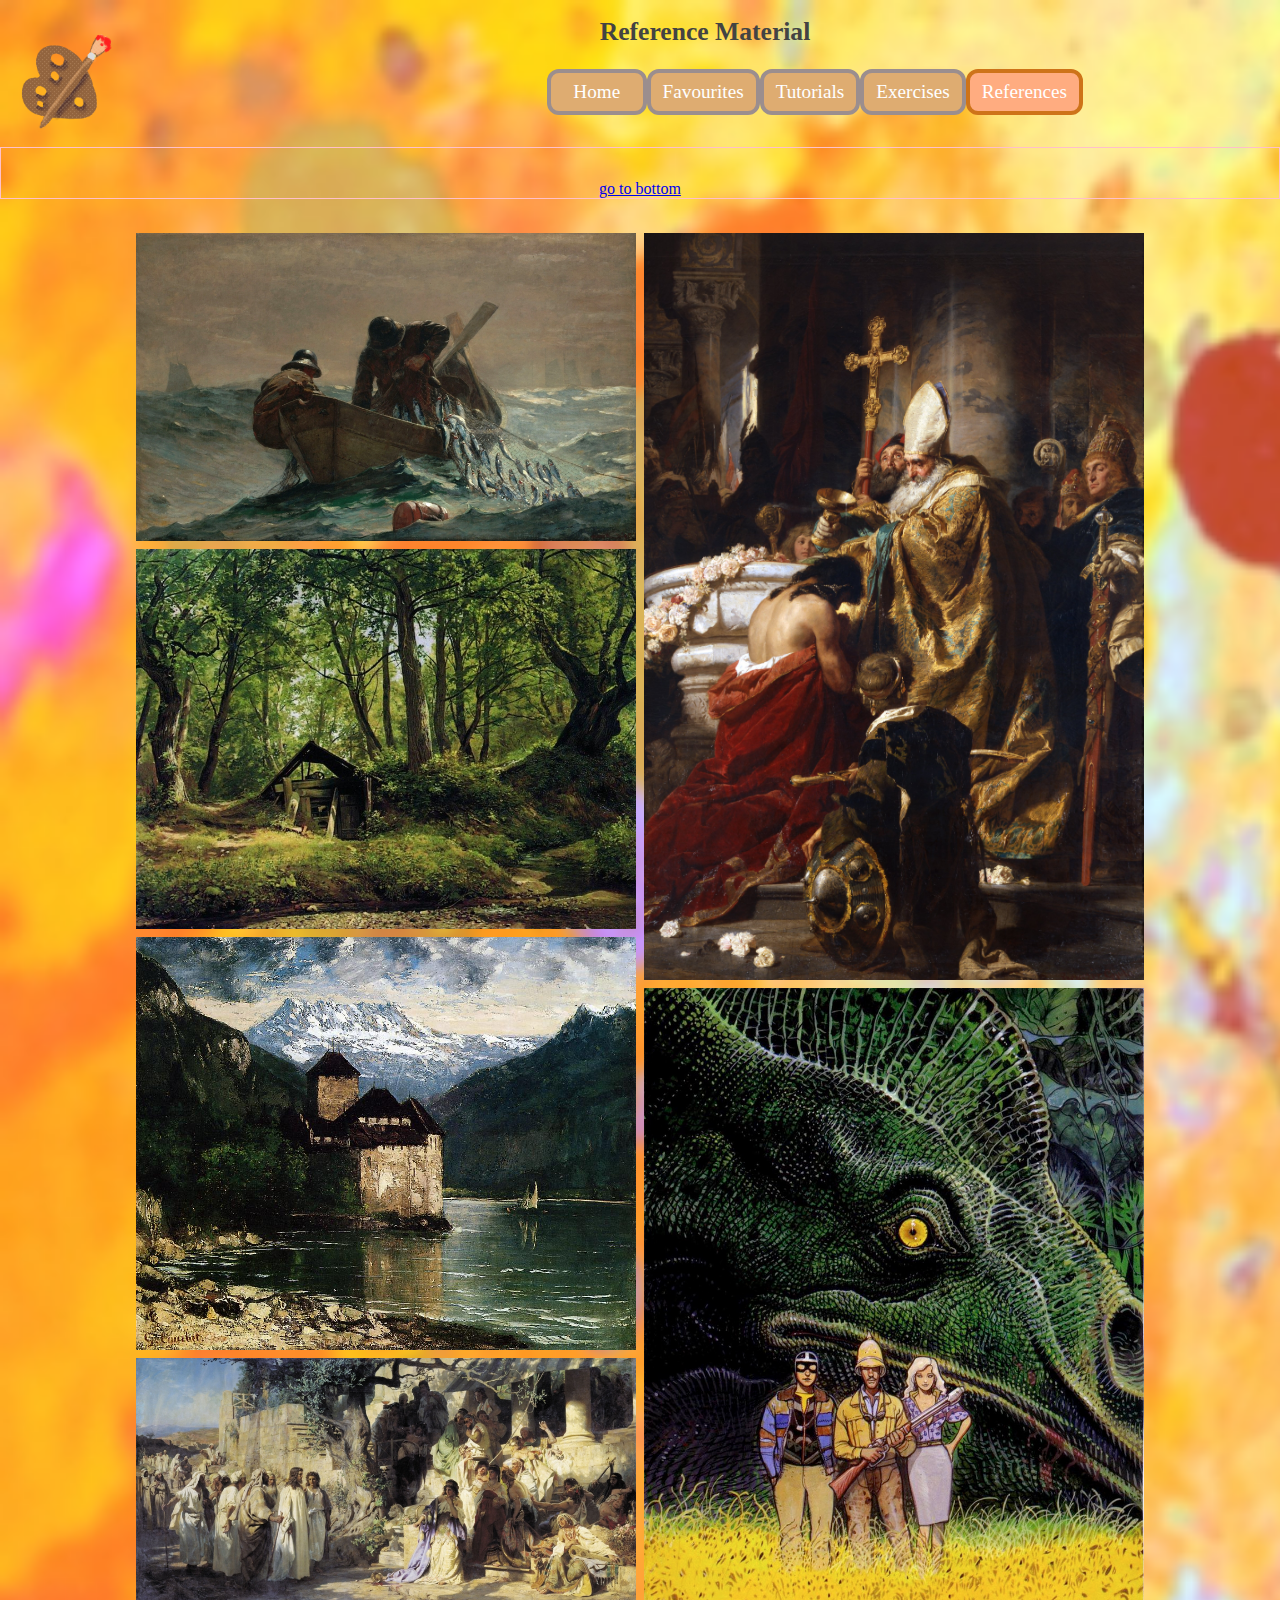
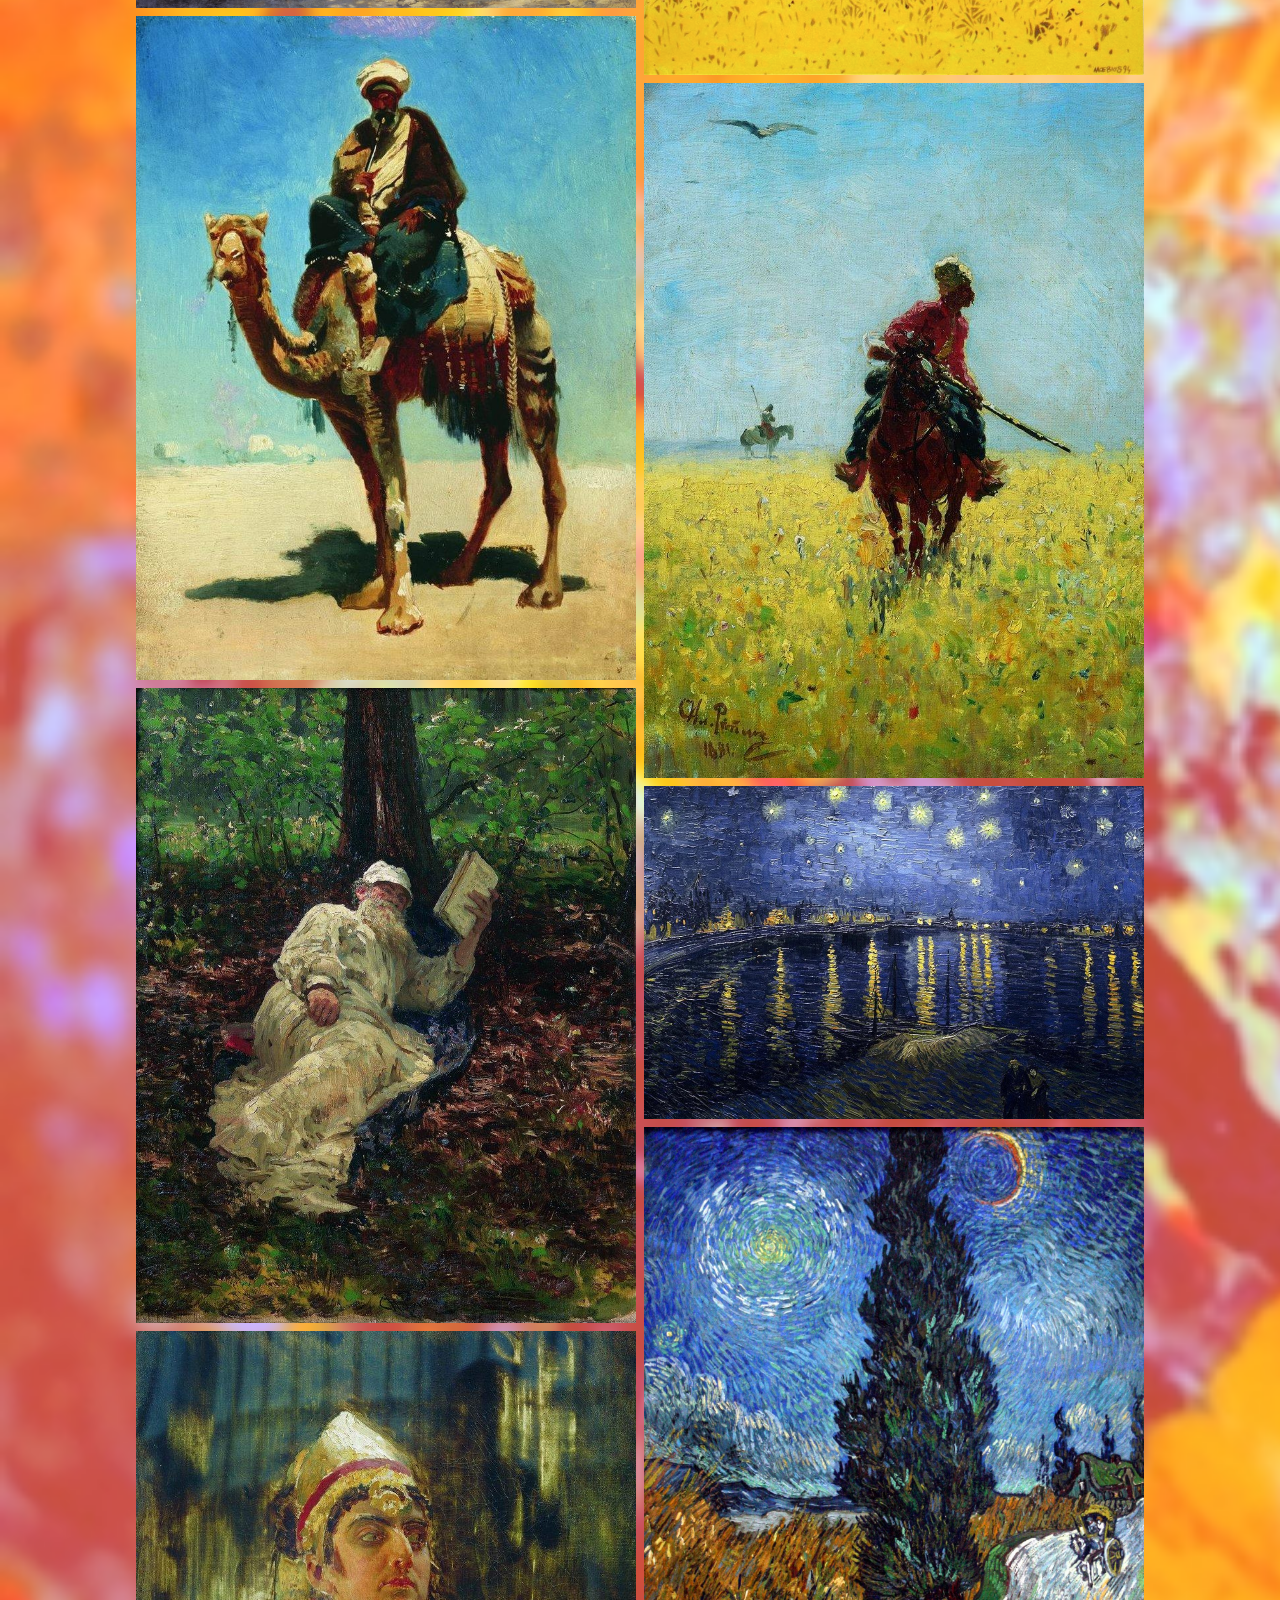
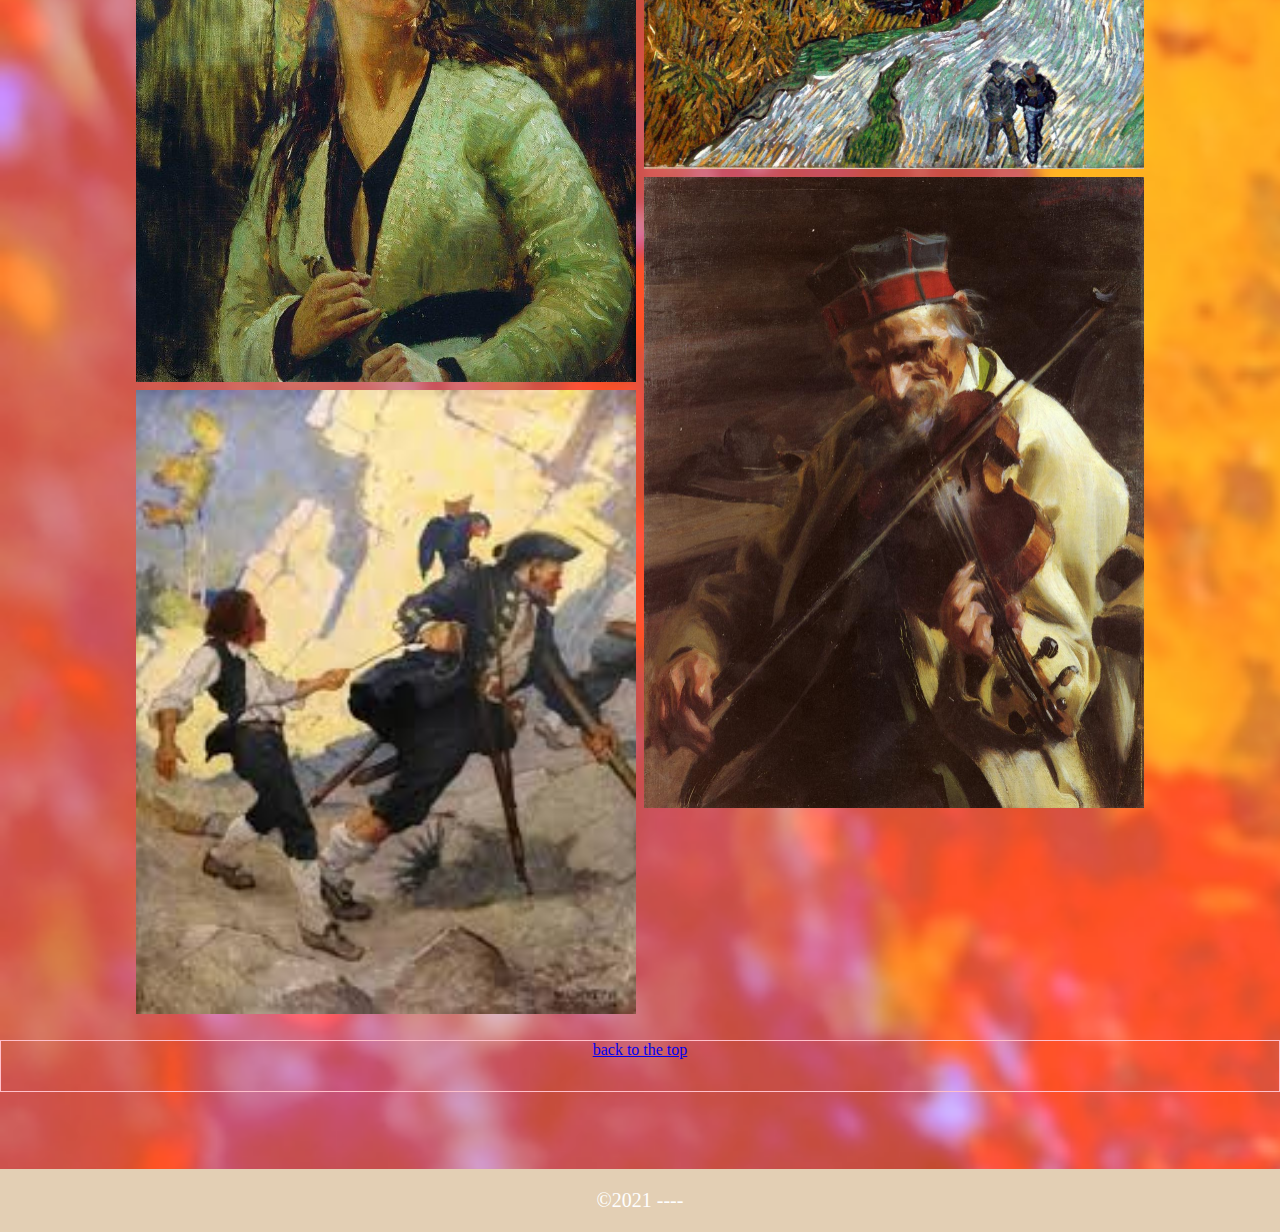
<file: reference_artists.html>
<!doctype html>
<!--
Project: Art Blog
Author: Marc McCabe
Date Created: 01/04/21
Date Modified: 01/04/21
-->
<html lang="en">

<head>
    
    <meta charset="utf-8">
    <meta name="description" content="art, blog, design, drawing, painting, post, tutorials, references">
    <meta name="keywords" content="Art Blog">
    <title>Marc's Art Blog (working title)</title>
    <link rel="stylesheet" type="text/css" href="styles/style.css">
    
</head>   
    
<body>
    
    <header>
        <!-- LOGO -->
        <img style="float:left; margin: 15px 15px; " src="images/logo.png" alt="Art Blog Logo" height="100"width="100" class="testBorders"> 
        
        <h1>Reference Material</h1>
        
    <nav>
          <ul>
              <!-- Navigation buttons -->
              <li><a href="index.html">Home</a></li>
              <li><a href="favourites.html">Favourites</a></li>
              <li><a href="tutorials.html">Tutorials</a></li>
              <li><a href="exercises.html">Exercises</a></li>
              <li id="active"><a href="references.html">References</a></li>
        </ul>
    </nav>
        
    </header>
    
<main>
    <section style="width:100%; text-align:center; padding-top: 2em; border: 1px solid pink;">
    <a name="top"></a>
    <a href="#bottom">go to bottom</a>
    </section>

    <section class="referenceSection">
        
        <section class="refRow">
            <section class="refColumn">
                
                <img src="images/references/artists/artist_01.jpg" alt="Artist image 01" class="referenceImg">
                <img src="images/references/artists/artist_02.jpg" alt="Artist image 02" class="referenceImg">
                <img src="images/references/artists/artist_03.jpg" alt="Artist image 03" class="referenceImg">
                <img src="images/references/artists/artist_04.jpg" alt="Artist image 04" class="referenceImg">  
                <img src="images/references/artists/artist_05.jpg" alt="Artist image 05" class="referenceImg">
                <img src="images/references/artists/artist_06.jpg" alt="Artist image 06" class="referenceImg">
                <img src="images/references/artists/artist_07.jpg" alt="Artist image 07" class="referenceImg">
                <img src="images/references/artists/artist_14.jpg" alt="Artist image 14" class="referenceImg">
            </section>
            
            <section class="refColumn">
                <img src="images/references/artists/artist_08.jpg" alt="Artist image 08" class="referenceImg">
                <img src="images/references/artists/artist_09.jpg" alt="Artist image 09" class="referenceImg">
                <img src="images/references/artists/artist_10.jpg" alt="Artist image 10" class="referenceImg">
                <img src="images/references/artists/artist_11.jpg" alt="Artist image 11" class="referenceImg">
                <img src="images/references/artists/artist_12.jpg" alt="Artist image 12" class="referenceImg">
                <img src="images/references/artists/artist_13.jpg" alt="Artist image 13" class="referenceImg">
            </section>
        </section>        
    </section>
    
    <section style="width:100%; text-align:center; padding-bottom: 2em; border: 1px solid pink;"> <!-- back to the top link -->
    <a name="bottom"></a>
    <a href="#top">back to the top</a>
    </section>
    
</main>
    
    <footer class="fullWidthContent">
    
    <p>&copy;2021 ----</p>
    
    </footer>
    
</body>

</html>
</file>
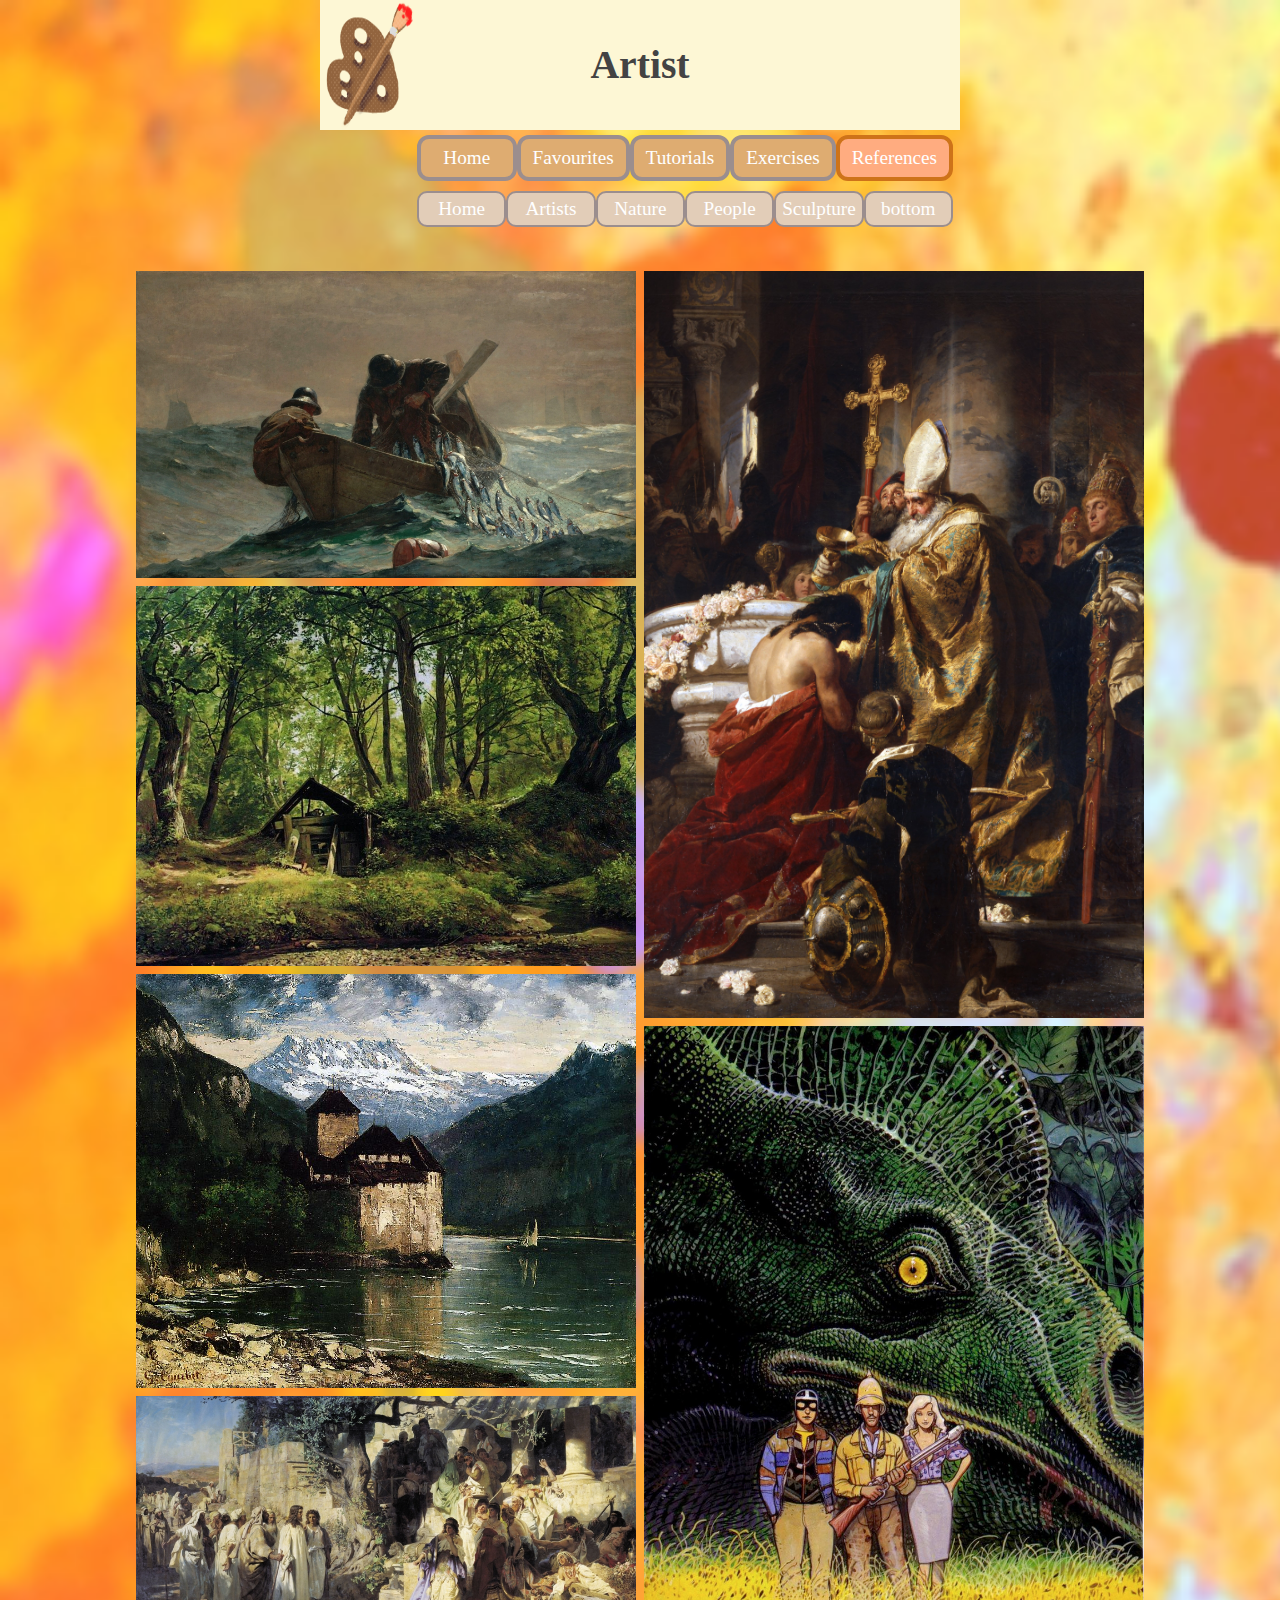
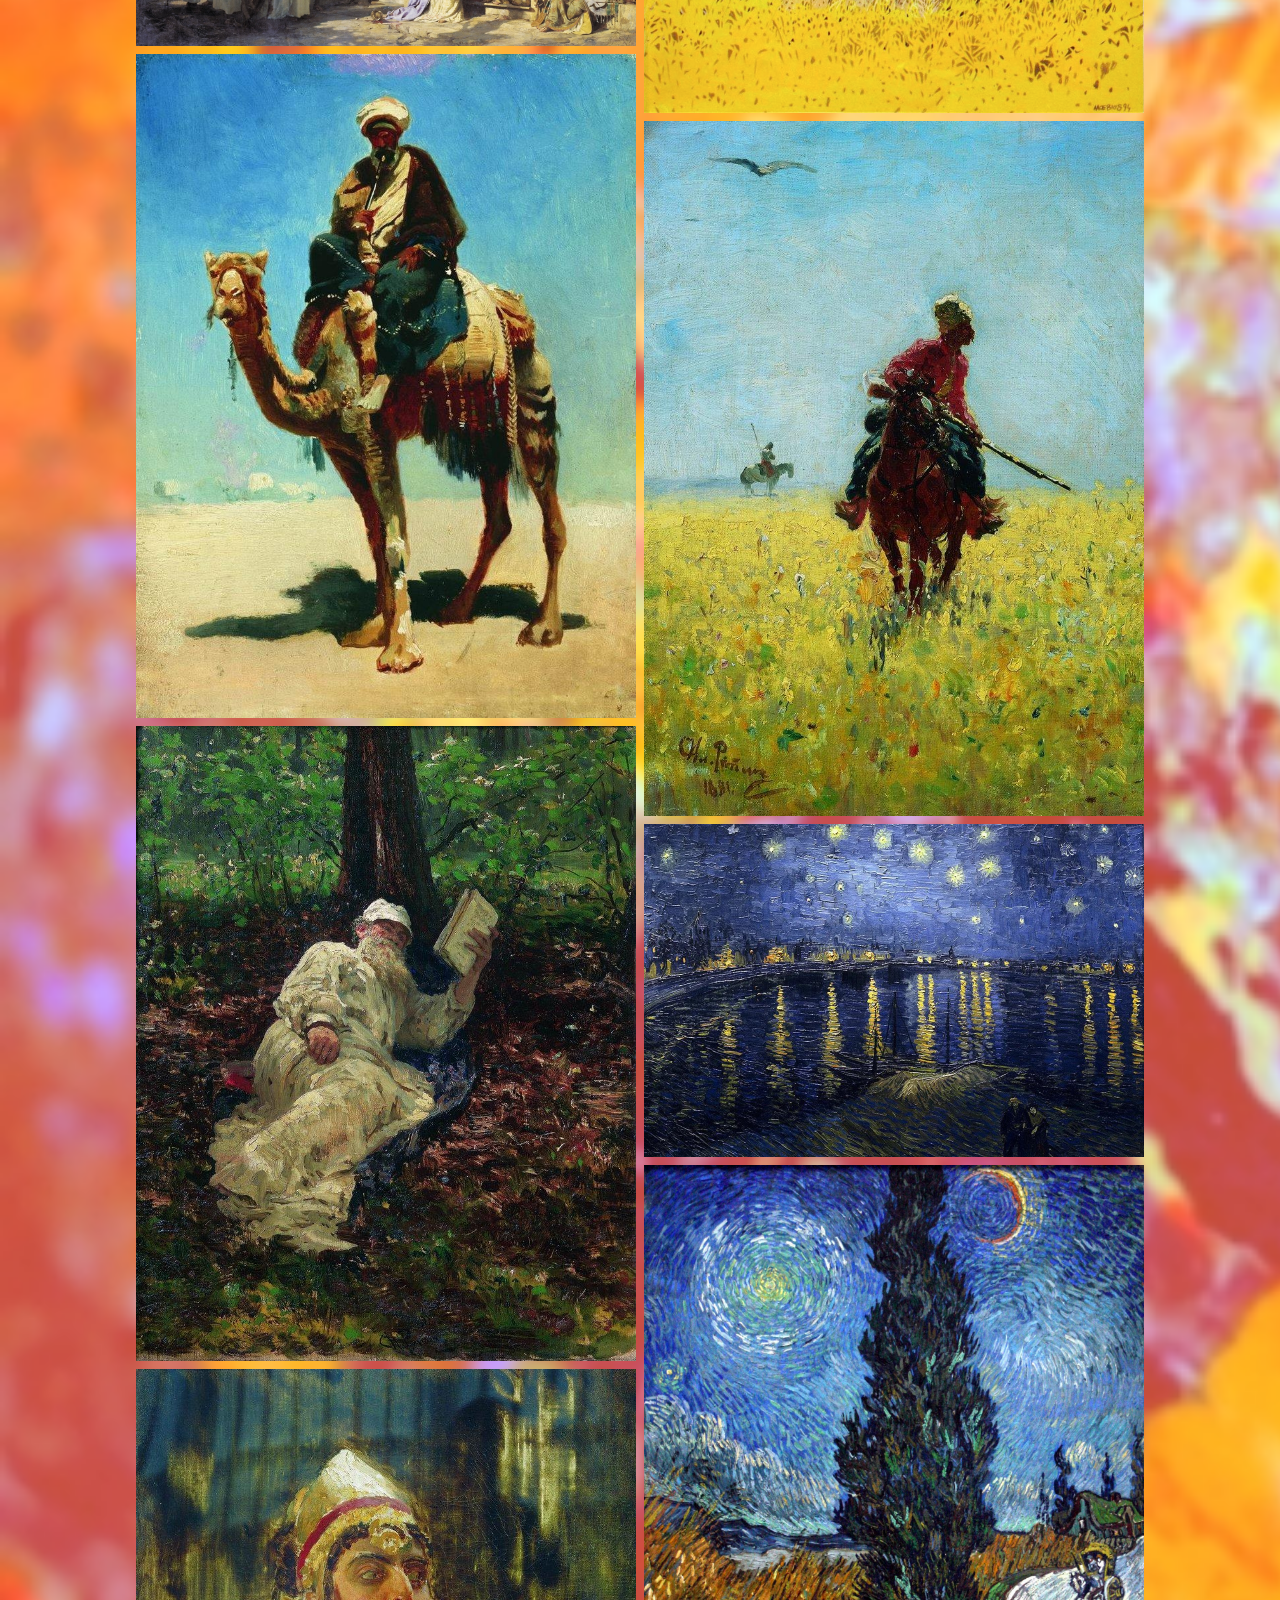
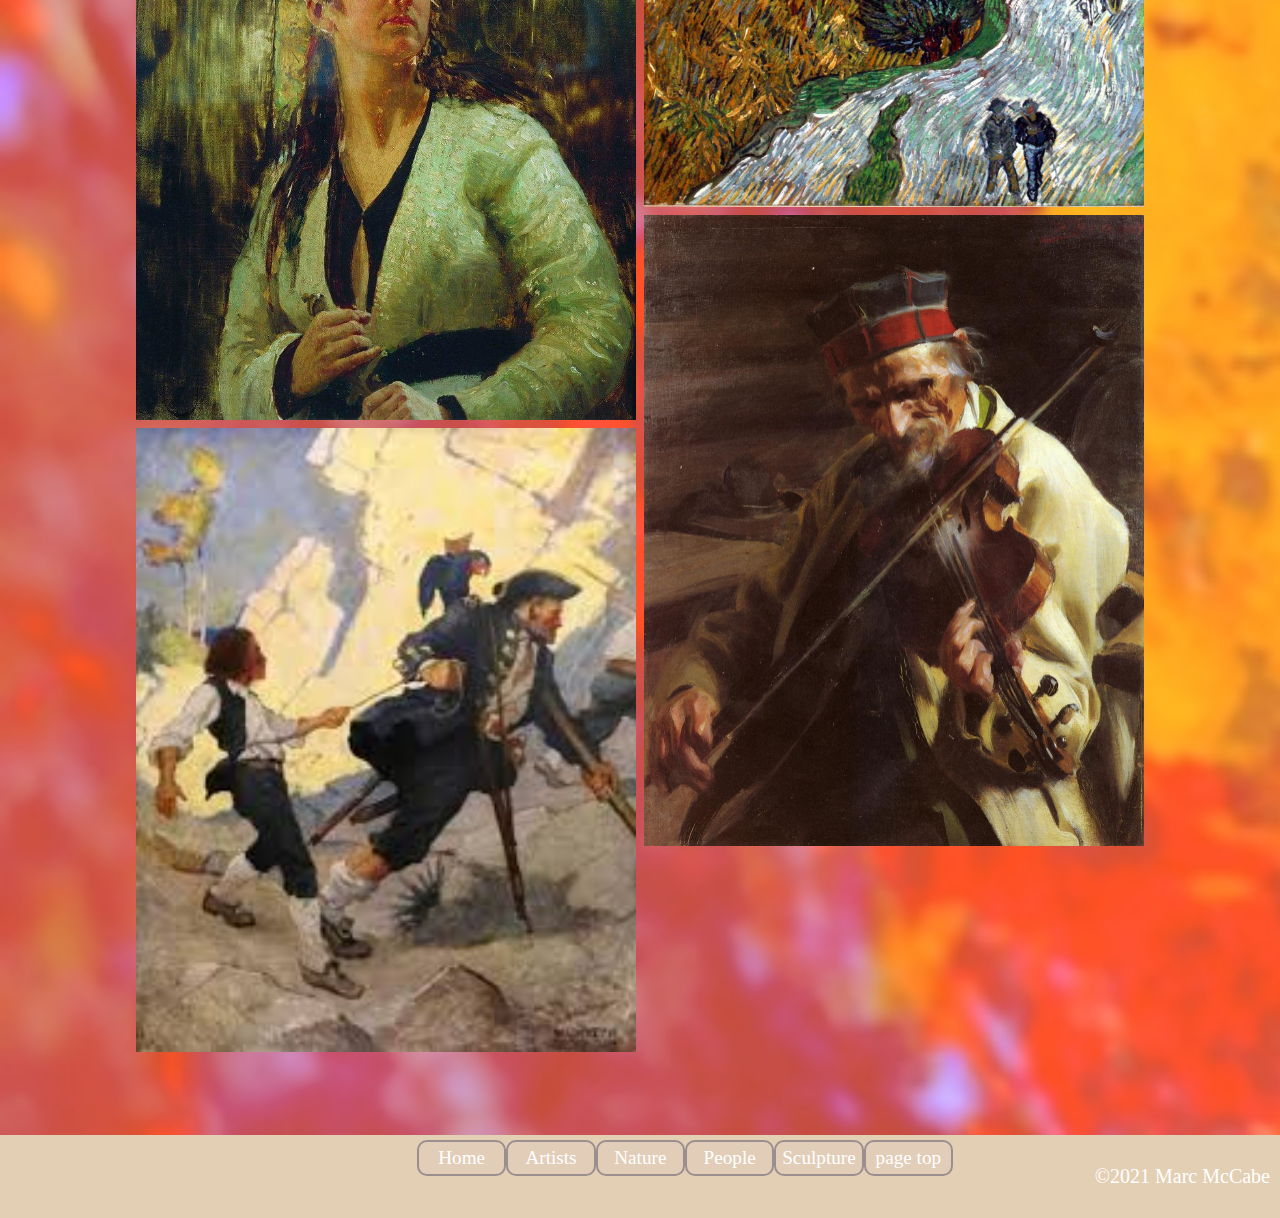
<file: referenceartists.html>
<!doctype html>
<!--
Project: Art Blog
Author: Marc McCabe
Date Created: 01/04/21
Date Modified: 17/04/21
-->
<html lang="en">

<head>
    
    <meta charset="utf-8">
    <meta name="description" content="Art Blog">
    <meta name="keywords" content="art, blog, design, drawing, inking, gouache, painting, post, art ideas, creative, inspiration, tutorials, exercises, references">
    <meta name="author" content="Marc McCabe">
    <title>Art Blog</title>
    <link rel="stylesheet" type="text/css" href="styles/style.css">
    <link rel="icon" type="image/png" href="images/favicon_io/favicon.ico">
    
</head>   
    
<body>
    
     <header>
        
        <section class="mainHeading">
            
            <!-- LOGO -->
            <img src="images/logo.png" alt="Art Blog Logo" class="logoImage">
            
            <h1 class="headingText">Artist</h1>
        
        </section>
        
    <nav>
          <ul>
              <!-- Navigation buttons -->
              <li><a href="index.html">Home</a></li>
              <li><a href="favourites.html">Favourites</a></li>
              <li><a href="tutorials.html">Tutorials</a></li>
              <li><a href="exercises.html">Exercises</a></li>
              <li id="active"><a href="references.html">References</a></li>
        </ul>
    </nav>
          <refNav>
            <ul>
                <li><a href="references.html">Home</a></li>
                <li><a href="referenceartists.html">Artists</a></li>
                <li><a href="referencenature.html">Nature</a></li>
                <li><a href="referencepeople.html">People</a></li>
                <li><a href="referencescultpure.html">Sculpture</a></li>
                <li><a href="#bottom">bottom</a></li>
                <a name="top"></a>
            </ul>
            </refNav>
         
    </header>
    
<main>
    
           
    
    <section class="referenceSection">
        
        <section class="refRow">
            <section class="refColumn">
                
                <img src="images/references/artists/artist_01.jpg" alt="Artist image 01" class="referenceImg">
                <img src="images/references/artists/artist_02.jpg" alt="Artist image 02" class="referenceImg">
                <img src="images/references/artists/artist_03.jpg" alt="Artist image 03" class="referenceImg">
                <img src="images/references/artists/artist_04.jpg" alt="Artist image 04" class="referenceImg">  
                <img src="images/references/artists/artist_05.jpg" alt="Artist image 05" class="referenceImg">
                <img src="images/references/artists/artist_06.jpg" alt="Artist image 06" class="referenceImg">
                <img src="images/references/artists/artist_07.jpg" alt="Artist image 07" class="referenceImg">
                <img src="images/references/artists/artist_14.jpg" alt="Artist image 14" class="referenceImg">
            </section>
            
            <section class="refColumn">
                <img src="images/references/artists/artist_08.jpg" alt="Artist image 08" class="referenceImg">
                <img src="images/references/artists/artist_09.jpg" alt="Artist image 09" class="referenceImg">
                <img src="images/references/artists/artist_10.jpg" alt="Artist image 10" class="referenceImg">
                <img src="images/references/artists/artist_11.jpg" alt="Artist image 11" class="referenceImg">
                <img src="images/references/artists/artist_12.jpg" alt="Artist image 12" class="referenceImg">
                <img src="images/references/artists/artist_13.jpg" alt="Artist image 13" class="referenceImg">
            </section>
        </section>        
    </section>
     
    
</main>
    
    <footer class="fullWidthContent">
        <refNav style="display:block">
            <ul>
                <li><a href="references.html">Home</a></li>
                <li><a href="referenceartists.html">Artists</a></li>
                <li><a href="referencenature.html">Nature</a></li>
                <li><a href="referencepeople.html">People</a></li>
                <li><a href="referencescultpure.html">Sculpture</a></li>
                <li><a href="#top">page top</a></li>
                <a name="bottom"></a>

            </ul>
        </refNav>
    
    <p style="text-align: right; padding: 10px;">&copy;2021 Marc McCabe</p>
    
    </footer>
    
</body>

</html>
</file>
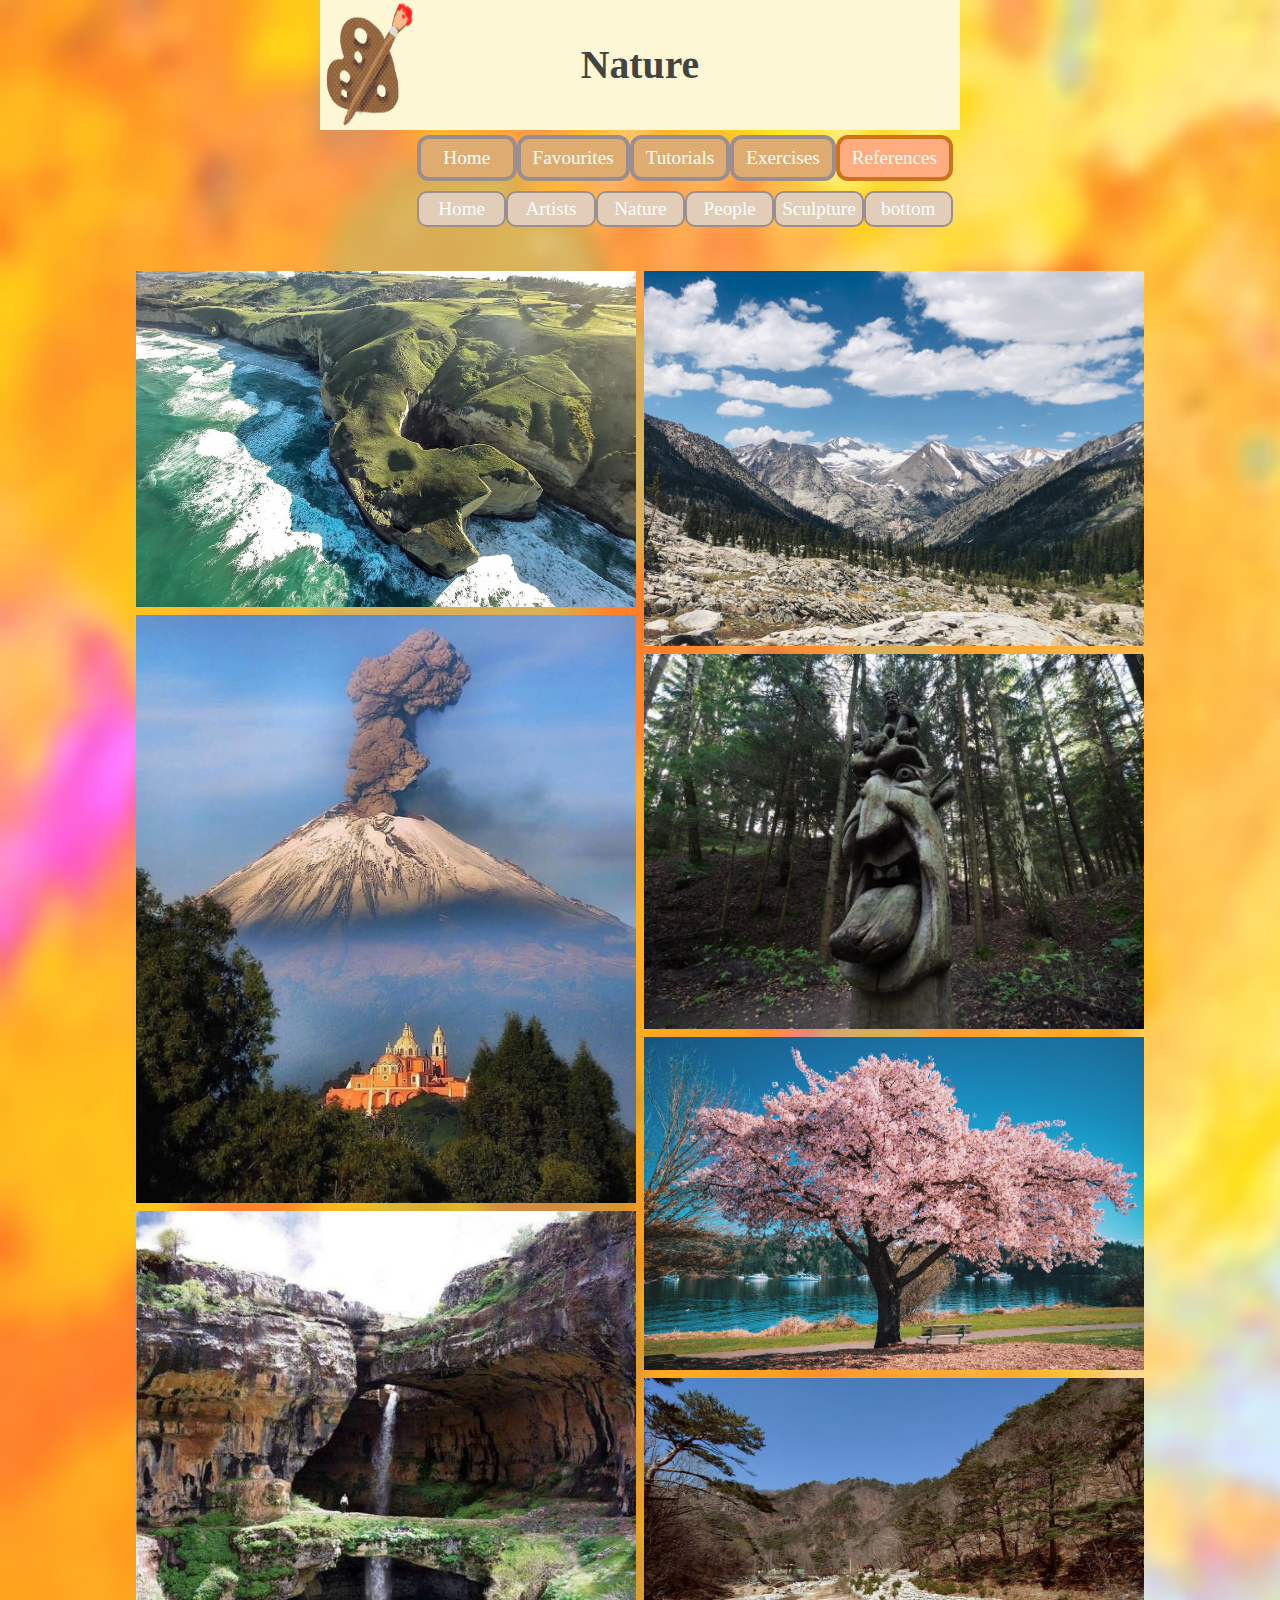
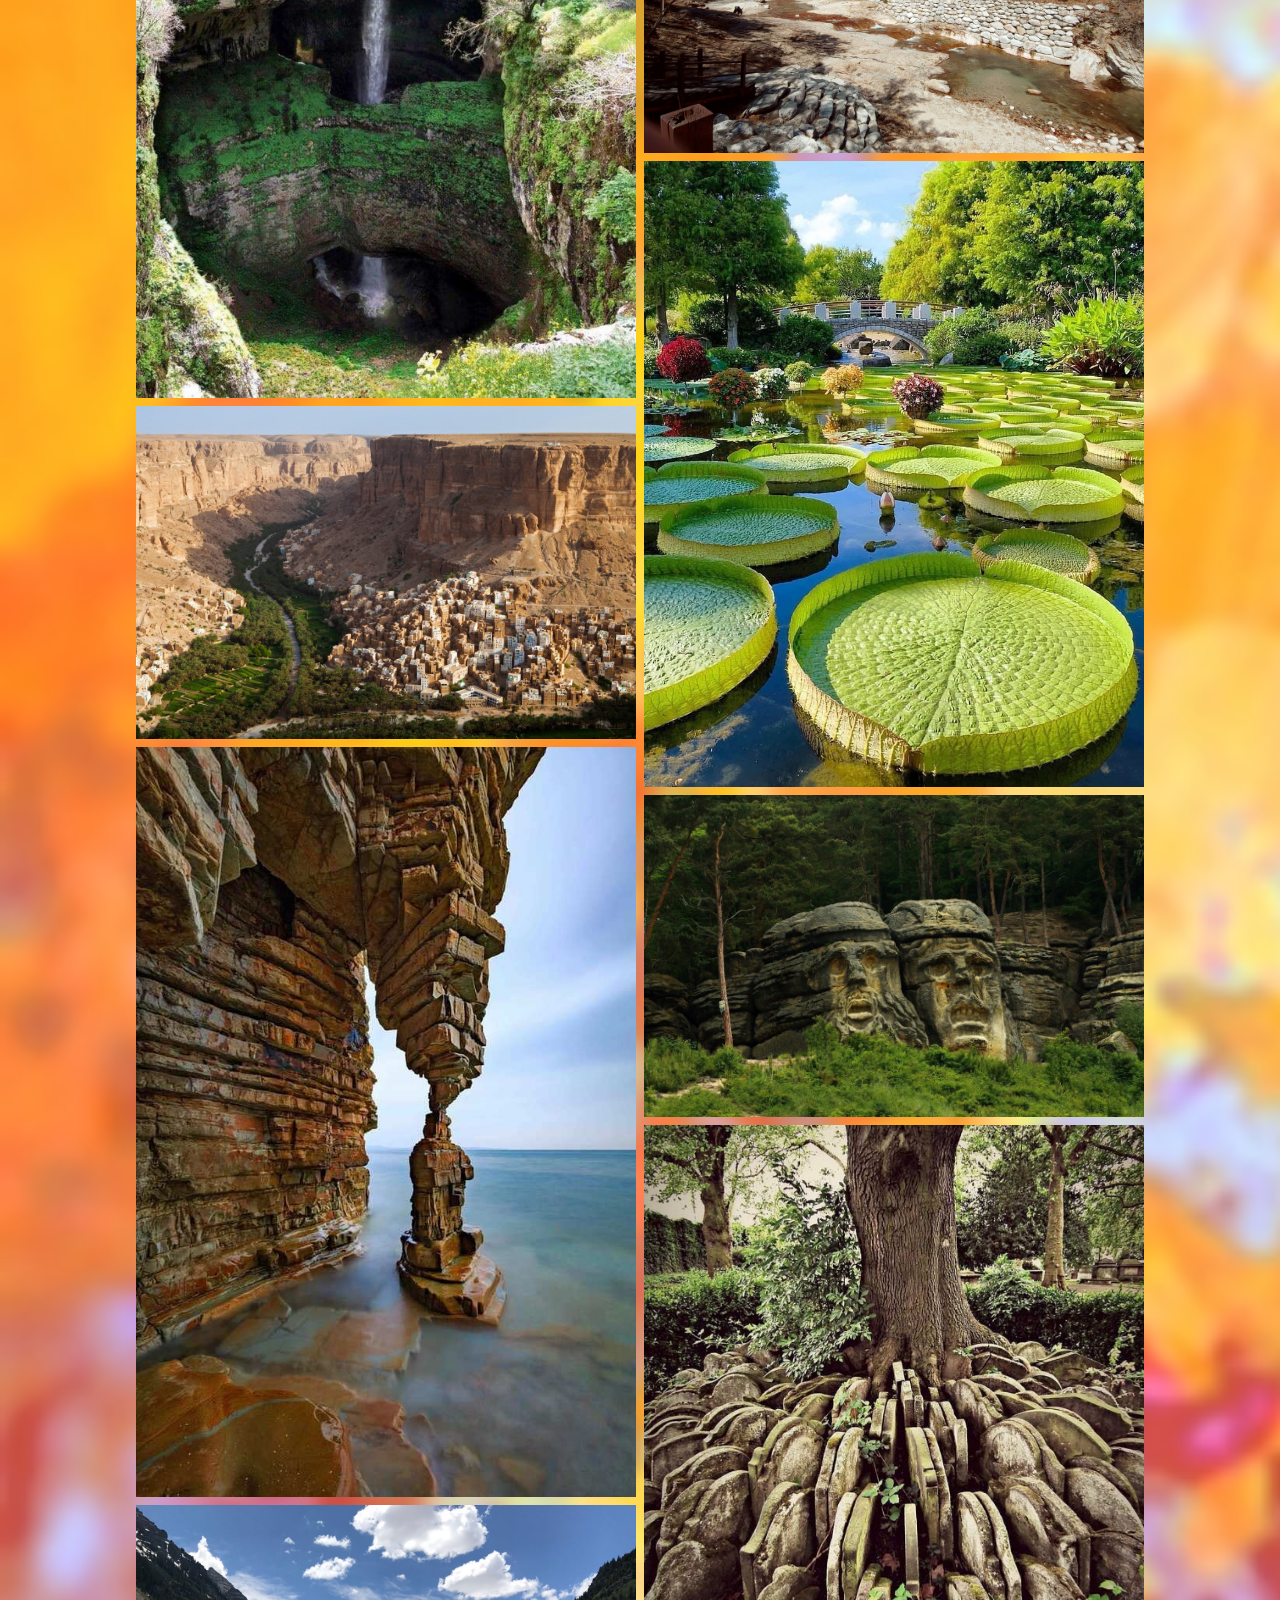
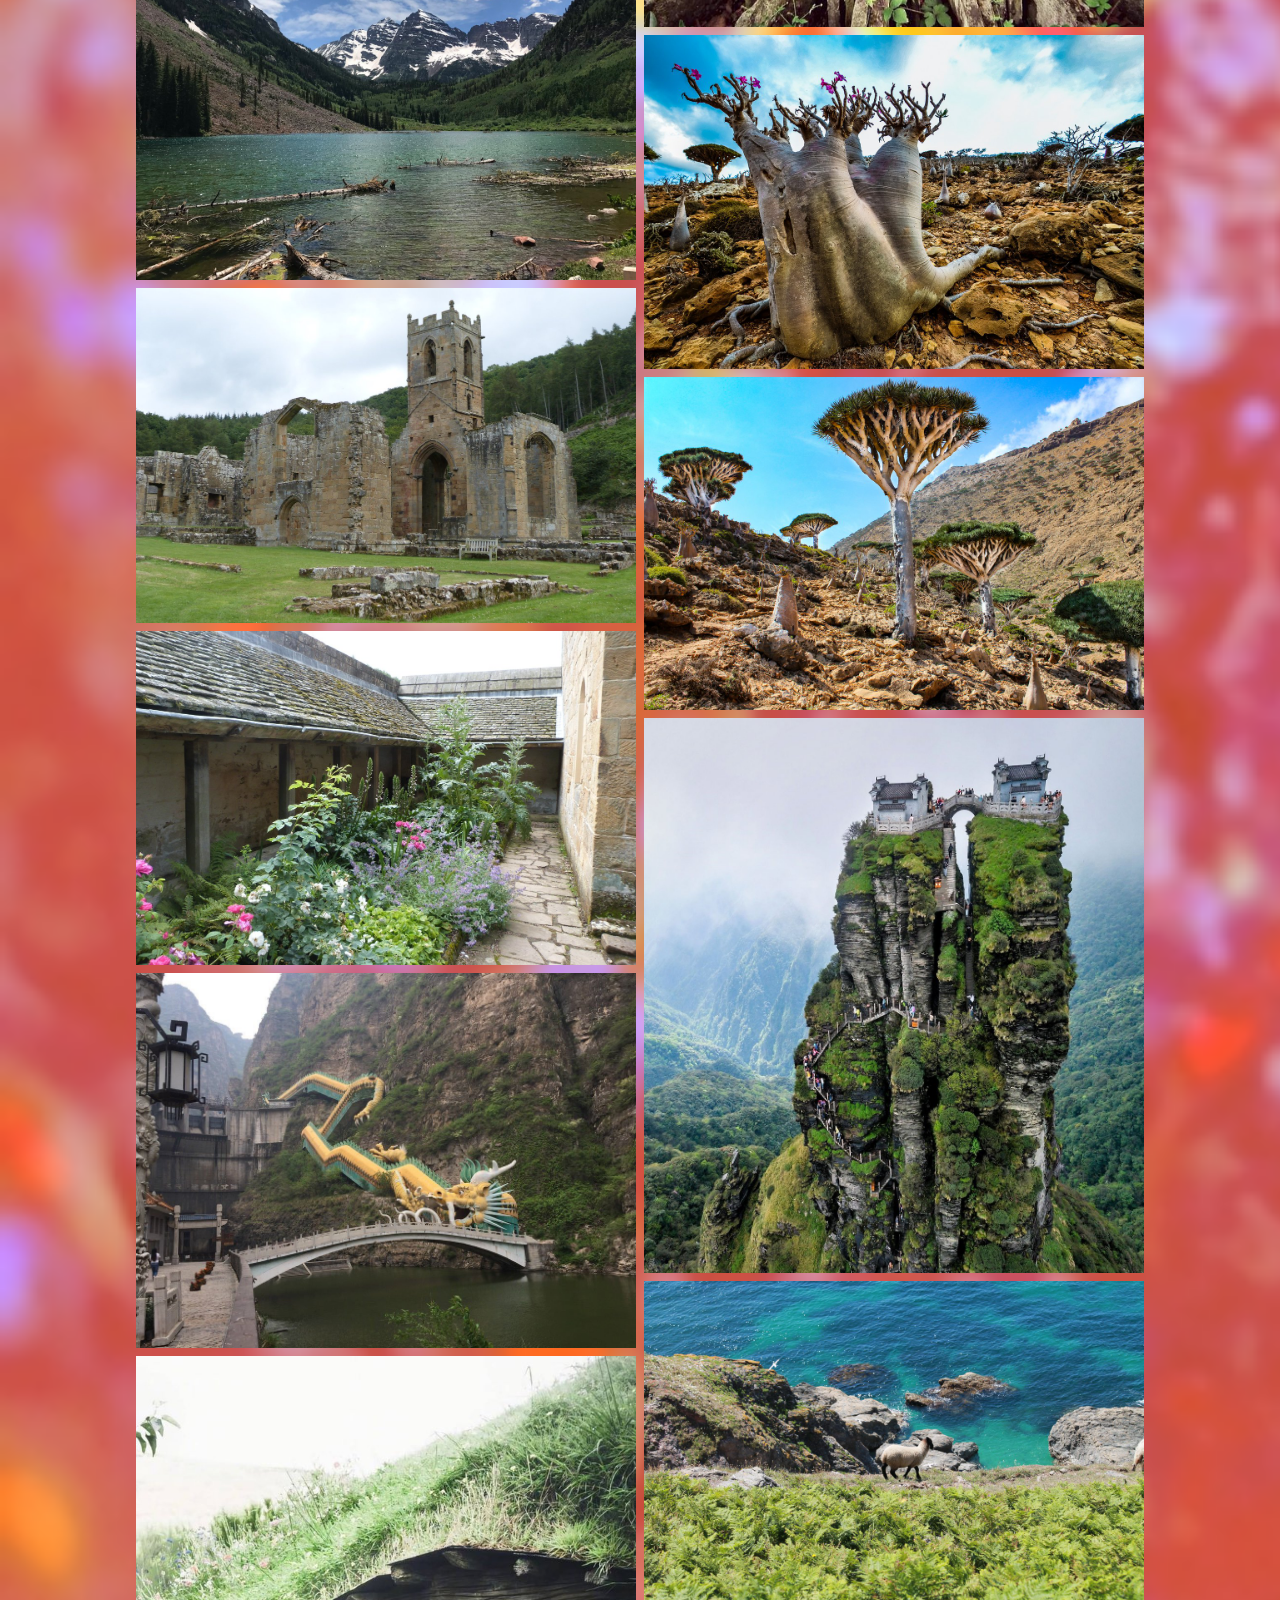
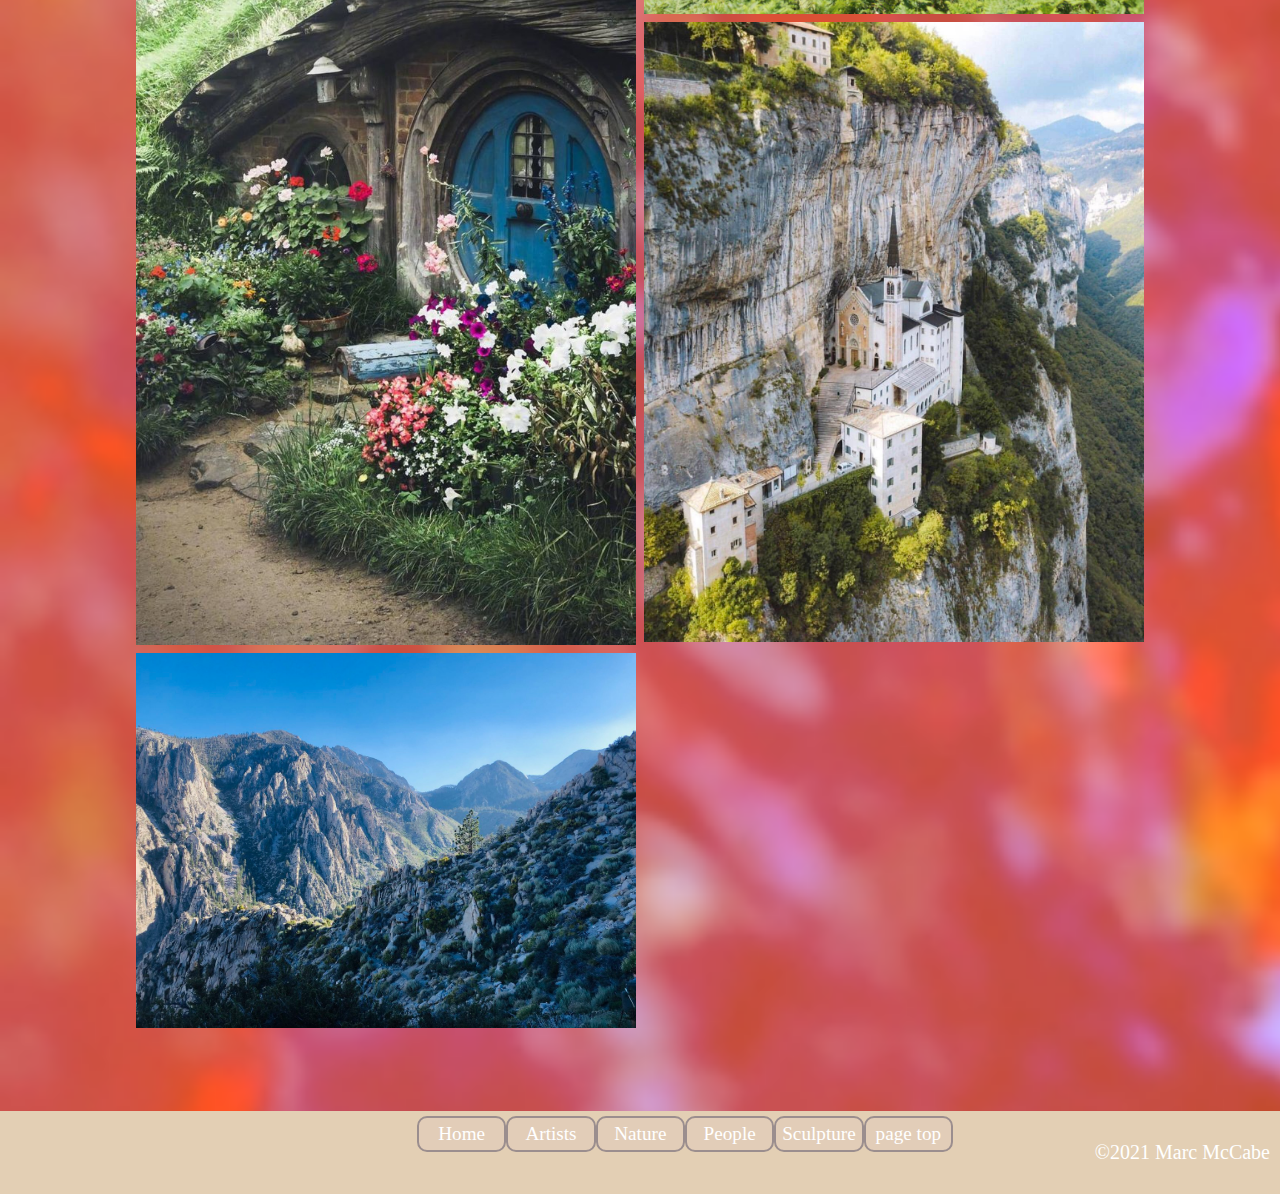
<file: referencenature.html>
<!doctype html>
<!--
Project: Art Blog
Author: Marc McCabe
Date Created: 01/04/21
Date Modified: 17/04/21
-->
<html lang="en">

<head>
    
    <meta charset="utf-8">
    <meta name="description" content="Art Blog">
    <meta name="keywords" content="art, blog, design, drawing, inking, gouache, painting, post, art ideas, creative, inspiration, tutorials, exercises, references">
    <meta name="author" content="Marc McCabe">
    <title>Art Blog</title>
    <link rel="stylesheet" type="text/css" href="styles/style.css">
    <link rel="icon" type="image/png" href="images/favicon_io/favicon.ico">
    
</head>   
    
<body>
    
    <header>
        
        <section class="mainHeading">
            
            <!-- LOGO -->
            <img src="images/logo.png" alt="Art Blog Logo" class="logoImage">
            
            <h1 class="headingText">Nature</h1>
        
        </section>
        
    <nav>
          <ul>
              <!-- Navigation buttons -->
              <li><a href="index.html">Home</a></li>
              <li><a href="favourites.html">Favourites</a></li>
              <li><a href="tutorials.html">Tutorials</a></li>
              <li><a href="exercises.html">Exercises</a></li>
              <li id="active"><a href="references.html">References</a></li>
        </ul>
    </nav>
        <refNav>
            <ul>
                <li><a href="references.html">Home</a></li>
                <li><a href="referenceartists.html">Artists</a></li>
                <li><a href="referencenature.html">Nature</a></li>
                <li><a href="referencepeople.html">People</a></li>
                <li><a href="referencescultpure.html">Sculpture</a></li>
                <li><a href="#bottom">bottom</a></li>
                <a name="top"></a>
            </ul>
            </refNav>
        
        
    </header>
    
<main>
    

    <section class="referenceSection">
        
        <section class="refRow">
            <section class="refColumn">
                
                <img src="images/references/nature/nature_01.jpg" alt="Nature image 01" class="referenceImg">
                <img src="images/references/nature/nature_02.jpg" alt="Nature image 02" class="referenceImg">
                <img src="images/references/nature/nature_03.jpg" alt="Nature image 03" class="referenceImg">
                <img src="images/references/nature/nature_04.jpg" alt="Nature image 04" class="referenceImg">
                <img src="images/references/nature/nature_05.jpg" alt="Nature image 05" class="referenceImg">
                <img src="images/references/nature/nature_06.jpg" alt="Nature image 06" class="referenceImg">
                <img src="images/references/nature/nature_07.jpg" alt="Nature image 07" class="referenceImg">
                <img src="images/references/nature/nature_08.jpg" alt="Nature image 08" class="referenceImg">
                <img src="images/references/nature/nature_09.jpg" alt="Nature image 09" class="referenceImg">
                <img src="images/references/nature/nature_10.jpg" alt="Nature image 10" class="referenceImg">
                <img src="images/references/nature/nature_11.jpg" alt="Nature image 11" class="referenceImg">

            </section>
            
            <section class="refColumn">
                <img src="images/references/nature/nature_12.jpg" alt="Nature image 12" class="referenceImg">
                <img src="images/references/nature/nature_13.jpg" alt="Nature image 13" class="referenceImg">
                <img src="images/references/nature/nature_14.jpg" alt="Nature image 14" class="referenceImg">
                <img src="images/references/nature/nature_15.jpg" alt="Nature image 15" class="referenceImg">
                <img src="images/references/nature/nature_16.jpg" alt="Nature image 16" class="referenceImg">
                <img src="images/references/nature/nature_17.jpg" alt="Nature image 17" class="referenceImg">
                <img src="images/references/nature/nature_18.jpg" alt="Nature image 18" class="referenceImg">
                <img src="images/references/nature/nature_19.jpg" alt="Nature image 19" class="referenceImg">
                <img src="images/references/nature/nature_20.jpg" alt="Nature image 20" class="referenceImg">
                <img src="images/references/nature/nature_21.jpg" alt="Nature image 21" class="referenceImg">
                <img src="images/references/nature/nature_22.jpg" alt="Nature image 22" class="referenceImg">
                <img src="images/references/nature/nature_23.jfif" alt="Nature image 23" class="referenceImg">
            </section>
        </section>        
    </section>
    
    
</main>
    
    <footer class="fullWidthContent">
        <refNav style="display:block">
            <ul>
                <li><a href="references.html">Home</a></li>
                <li><a href="referenceartists.html">Artists</a></li>
                <li><a href="referencenature.html">Nature</a></li>
                <li><a href="referencepeople.html">People</a></li>
                <li><a href="referencescultpure.html">Sculpture</a></li>
                <li><a href="#top">page top</a></li>
                <a name="bottom"></a>

            </ul>
        </refNav>
    
    <p style="text-align: right; padding: 10px">&copy;2021 Marc McCabe</p>
    
    </footer>
    
</body>

</html>
</file>
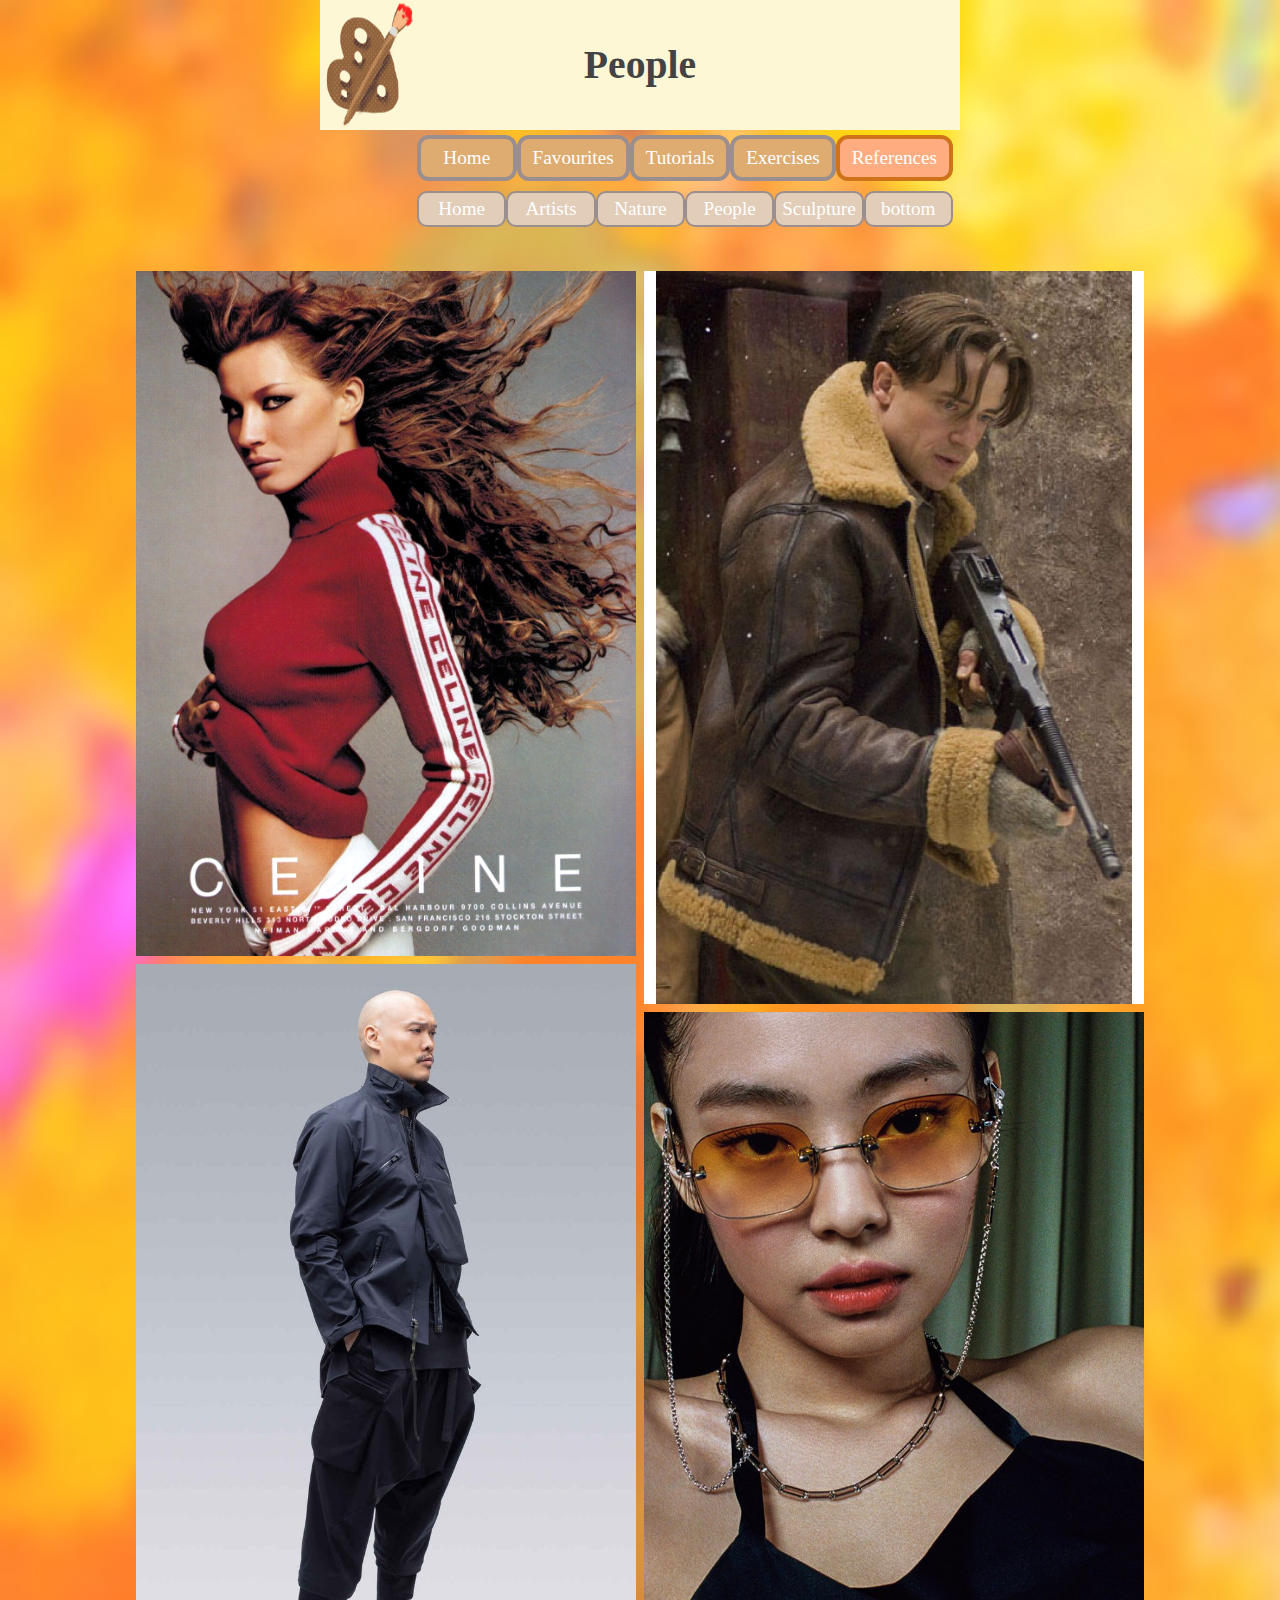
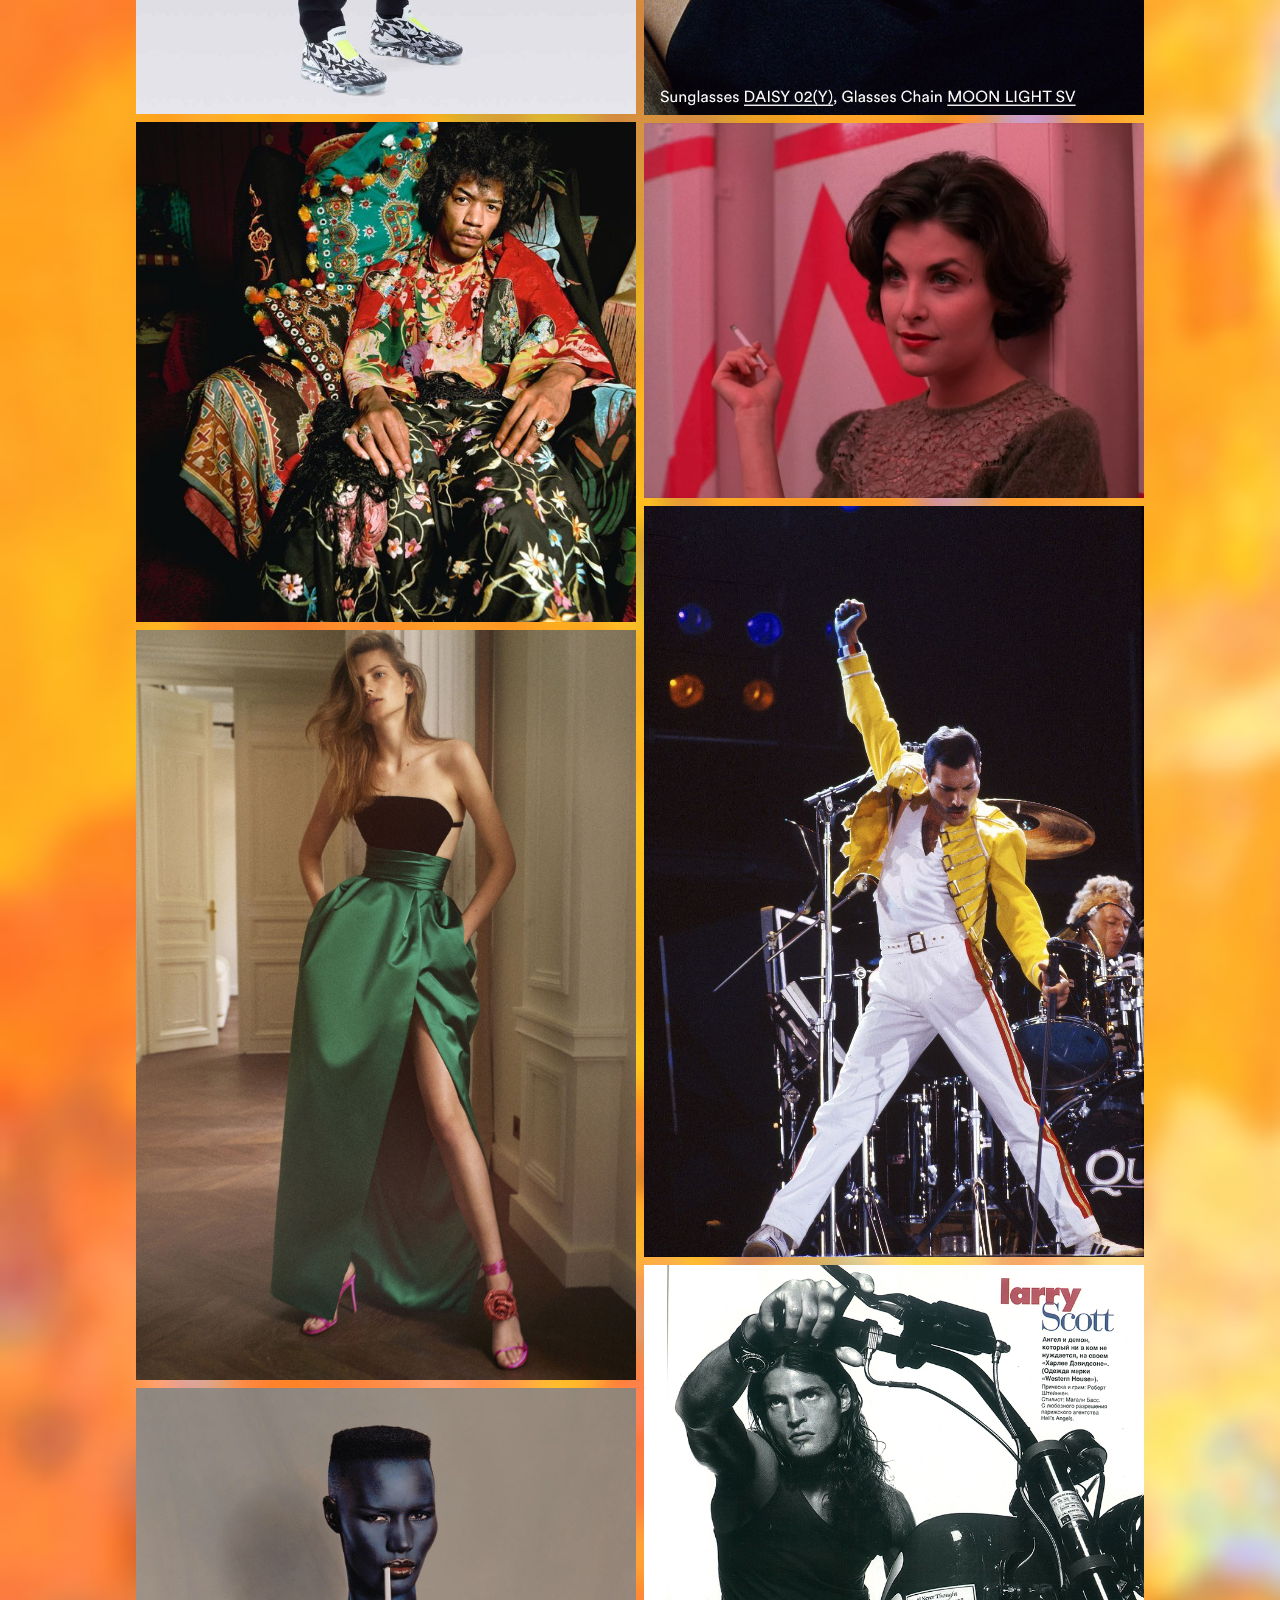
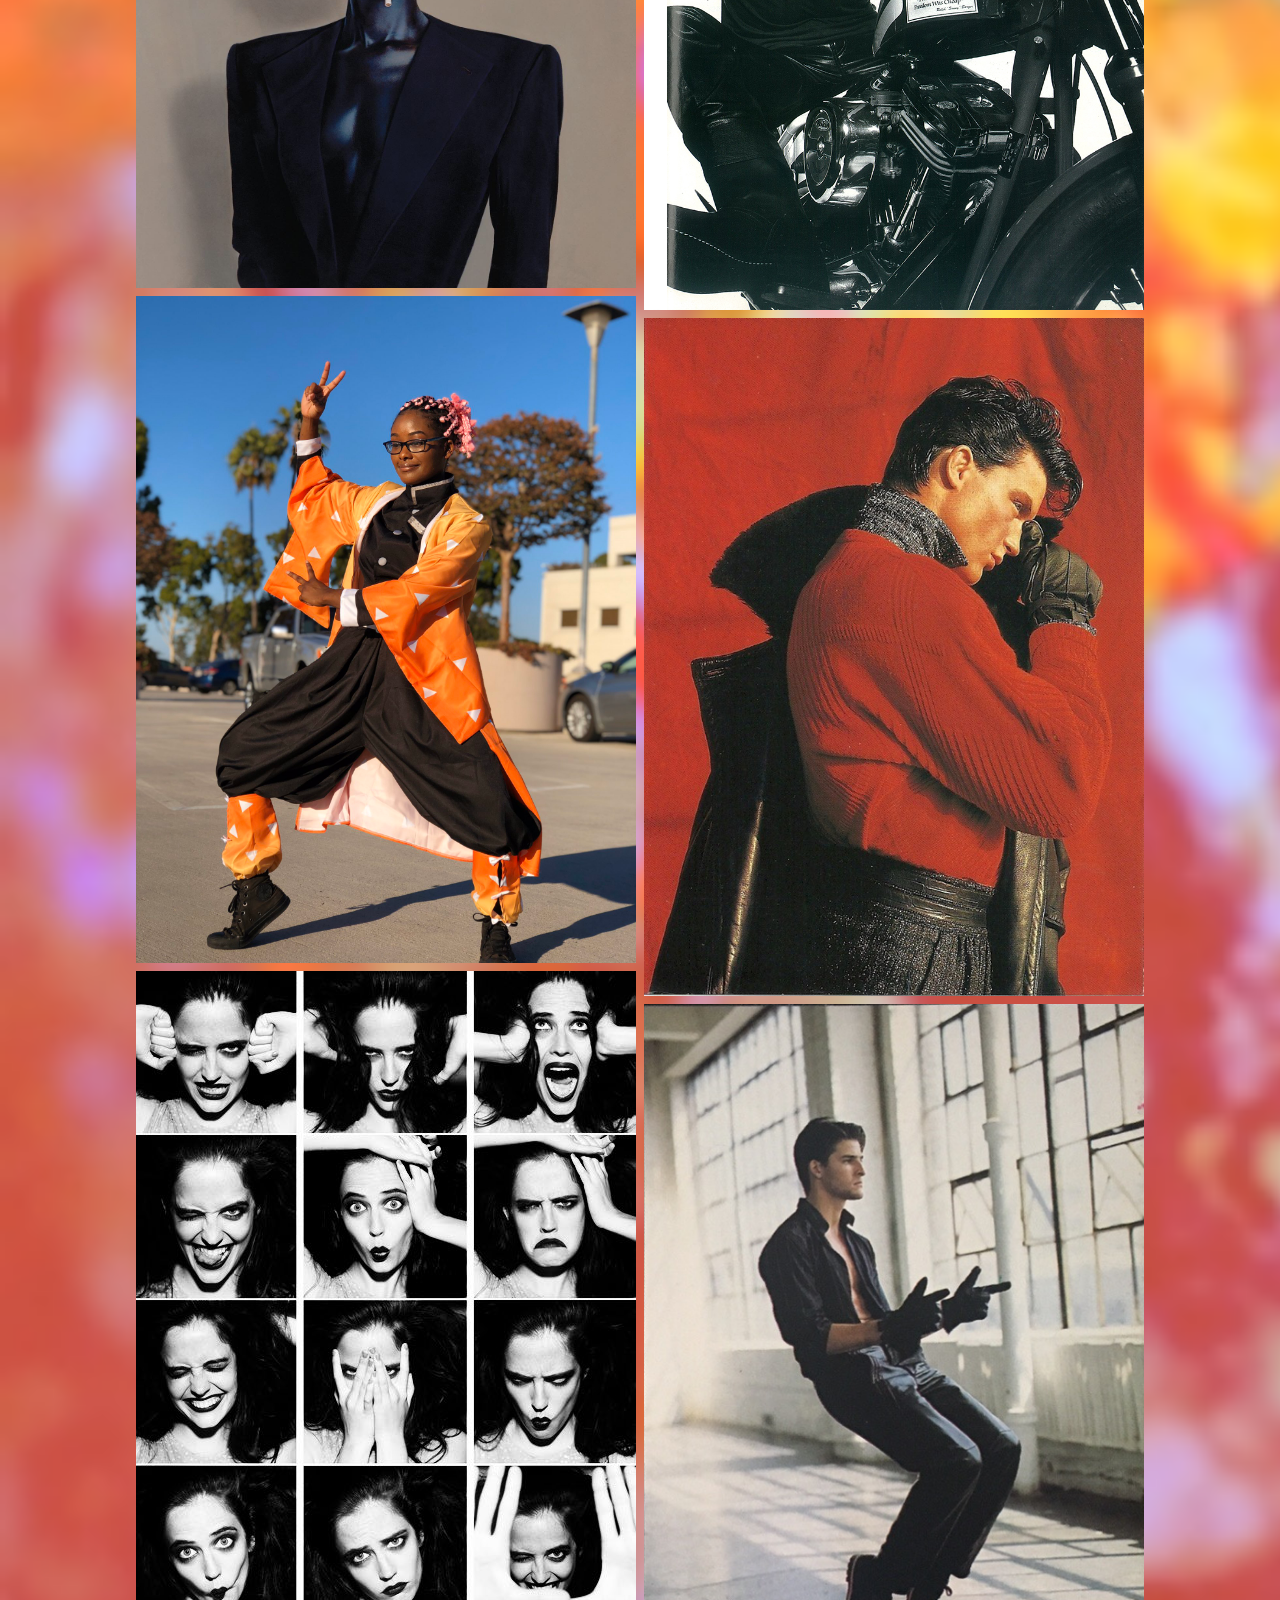
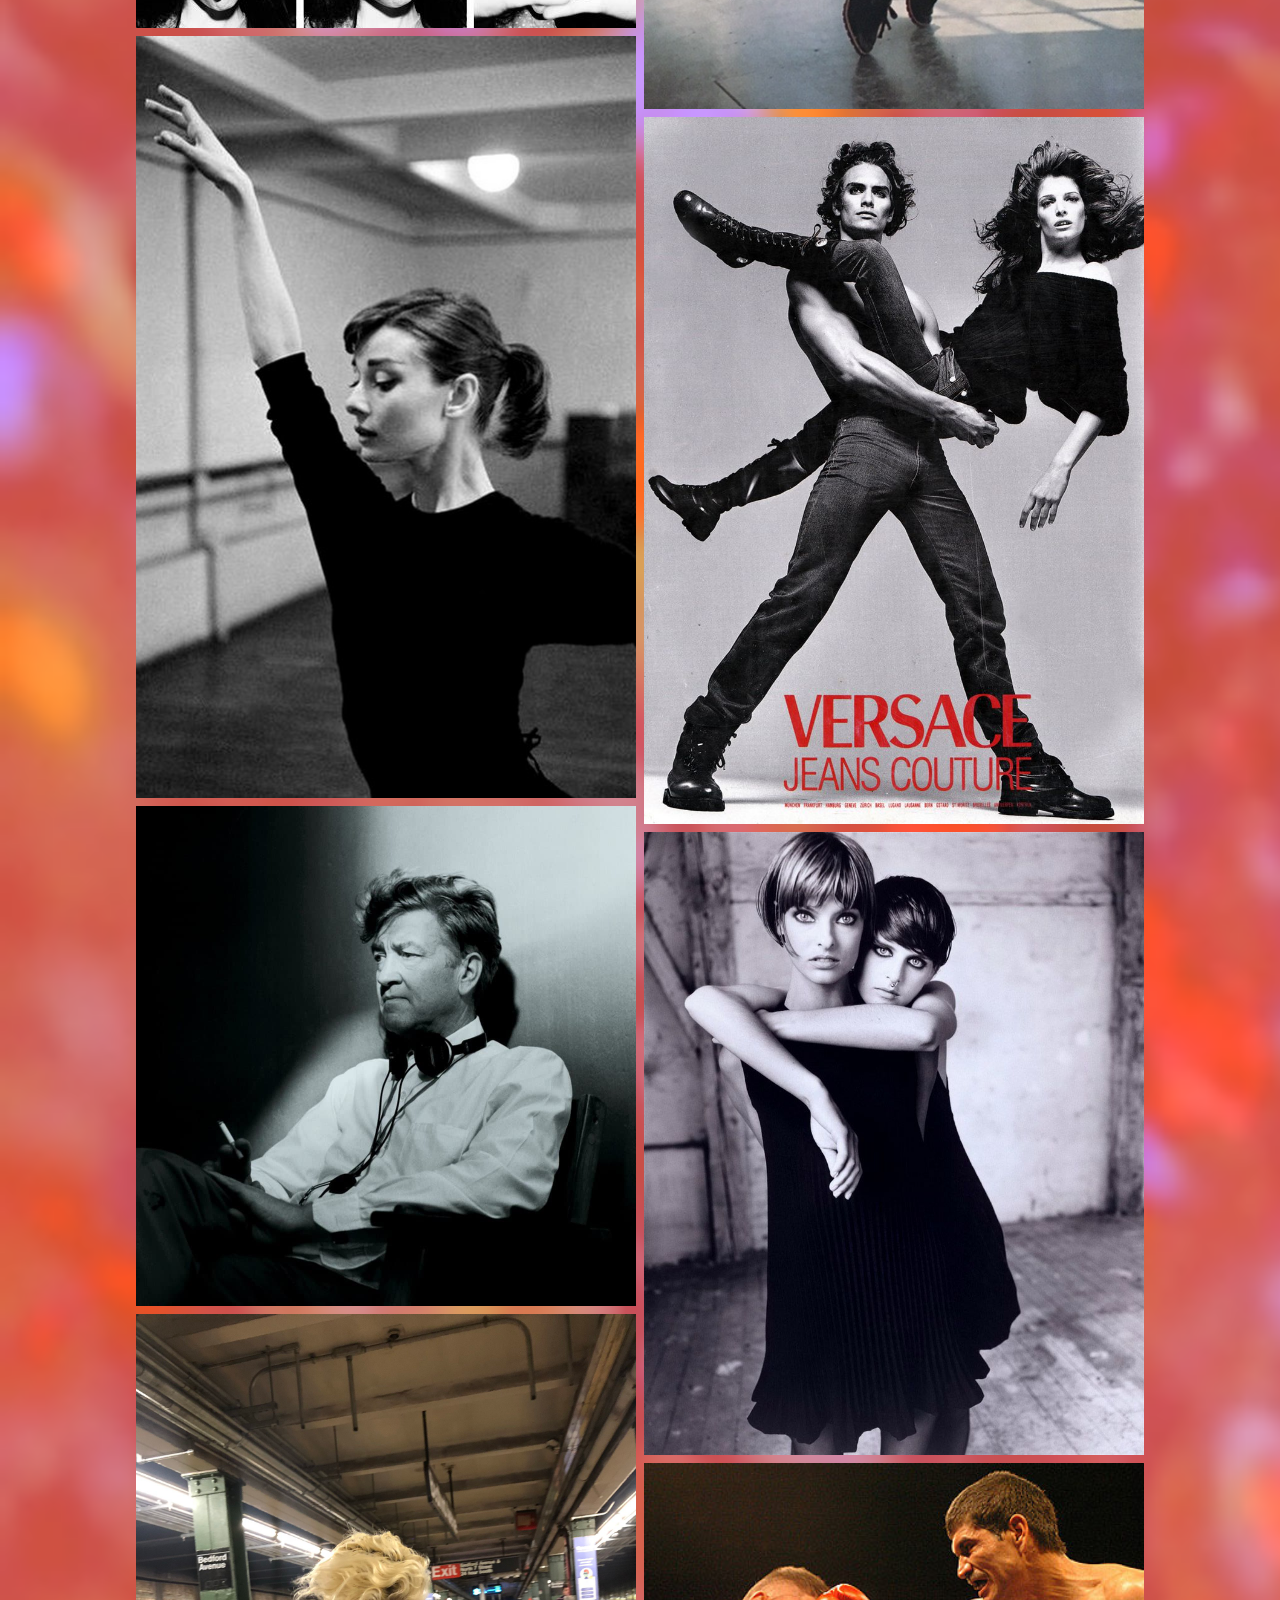
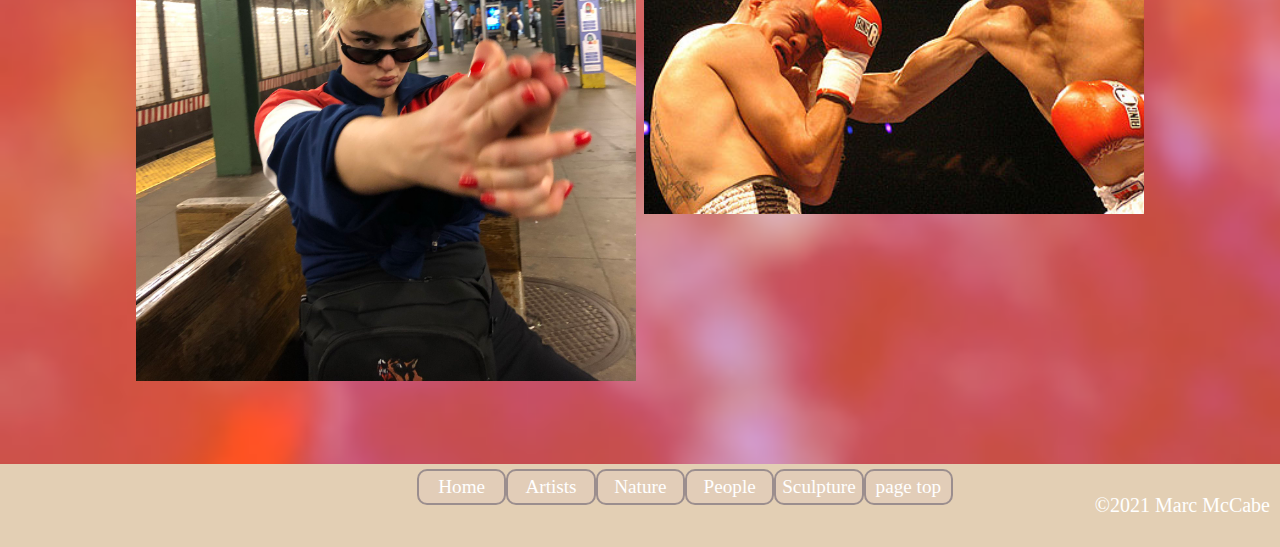
<file: referencepeople.html>
<!doctype html>
<!--
Project: Art Blog
Author: Marc McCabe
Date Created: 01/04/21
Date Modified: 17/04/21
-->
<html lang="en">

<head>
    
    <meta charset="utf-8">
    <meta name="description" content="Art Blog">
    <meta name="keywords" content="art, blog, design, drawing, inking, gouache, painting, post, art ideas, creative, inspiration, tutorials, exercises, references">
    <meta name="author" content="Marc McCabe">
    <title>Art Blog</title>
    <link rel="stylesheet" type="text/css" href="styles/style.css">
    <link rel="icon" type="image/png" href="images/favicon_io/favicon.ico">
    
</head>   
    
<body>
    
    <header>
        
        <section class="mainHeading">
            
            <!-- LOGO -->
            <img src="images/logo.png" alt="Art Blog Logo" class="logoImage">
            
            <h1 class="headingText">People</h1>
        
        </section>
        
    <nav>
          <ul>
              <!-- Navigation buttons -->
              <li><a href="index.html">Home</a></li>
              <li><a href="favourites.html">Favourites</a></li>
              <li><a href="tutorials.html">Tutorials</a></li>
              <li><a href="exercises.html">Exercises</a></li>
              <li id="active"><a href="references.html">References</a></li>
        </ul>
    </nav>
        <refNav>
            <ul>
                <li><a href="references.html">Home</a></li>
                <li><a href="referenceartists.html">Artists</a></li>
                <li><a href="referencenature.html">Nature</a></li>
                <li><a href="referencepeople.html">People</a></li>
                <li><a href="referencescultpure.html">Sculpture</a></li>
                <li><a href="#bottom">bottom</a></li>
                <a name="top"></a>
            </ul>
    </refNav>
        
    </header>
    
<main>
    


    <section class="referenceSection">
        
        <section class="refRow">
            <section class="refColumn">
                
                <img src="images/references/people/people_01.png" alt="People image 01" class="referenceImg">
                <img src="images/references/people/people_02.jpg" alt="People image 02" class="referenceImg">
                <img src="images/references/people/people_03.jpg" alt="People image 03" class="referenceImg">
                <img src="images/references/people/people_04.jpg" alt="People image 04" class="referenceImg">
                <img src="images/references/people/people_05.jpg" alt="People image 05" class="referenceImg">
                <img src="images/references/people/people_06.jpg" alt="People image 06" class="referenceImg">
                <img src="images/references/people/people_07.jpg" alt="People image 07" class="referenceImg">
                <img src="images/references/people/people_08.jpg" alt="People image 08" class="referenceImg">
                <img src="images/references/people/people_09.jpg" alt="People image 09" class="referenceImg">
                <img src="images/references/people/people_10.jpg" alt="People image 10" class="referenceImg">


            </section>
            
            <section class="refColumn">
                <img src="images/references/people/people_11.jfif" alt="People image 11" class="referenceImg">
                <img src="images/references/people/people_12.jpg" alt="People image 12" class="referenceImg">
                <img src="images/references/people/people_13.jpg" alt="People image 13" class="referenceImg">
                <img src="images/references/people/people_14.jpg" alt="People image 14" class="referenceImg">
                <img src="images/references/people/people_15.png" alt="People image 15" class="referenceImg">
                <img src="images/references/people/people_16.jpg" alt="People image 16" class="referenceImg">
                <img src="images/references/people/people_17.png" alt="People image 17" class="referenceImg">
                <img src="images/references/people/people_18.jpg" alt="People image 18" class="referenceImg">
                <img src="images/references/people/people_19.jpg" alt="People image 19" class="referenceImg">
                <img src="images/references/people/people_20.jpg" alt="People image 20" class="referenceImg">

            </section>
        </section>        
    </section>
    
    
</main>
    
    <footer class="fullWidthContent">
        <refNav style="display:block">
            <ul>
                <li><a href="references.html">Home</a></li>
                <li><a href="referenceartists.html">Artists</a></li>
                <li><a href="referencenature.html">Nature</a></li>
                <li><a href="referencepeople.html">People</a></li>
                <li><a href="referencescultpure.html">Sculpture</a></li>
                <li><a href="#top">page top</a></li>
                <a name="bottom"></a>

            </ul>
        </refNav>
    
    <p style="text-align: right; padding: 10px;">&copy;2021 Marc McCabe</p>
    
    </footer>
    
</body>

</html>
</file>
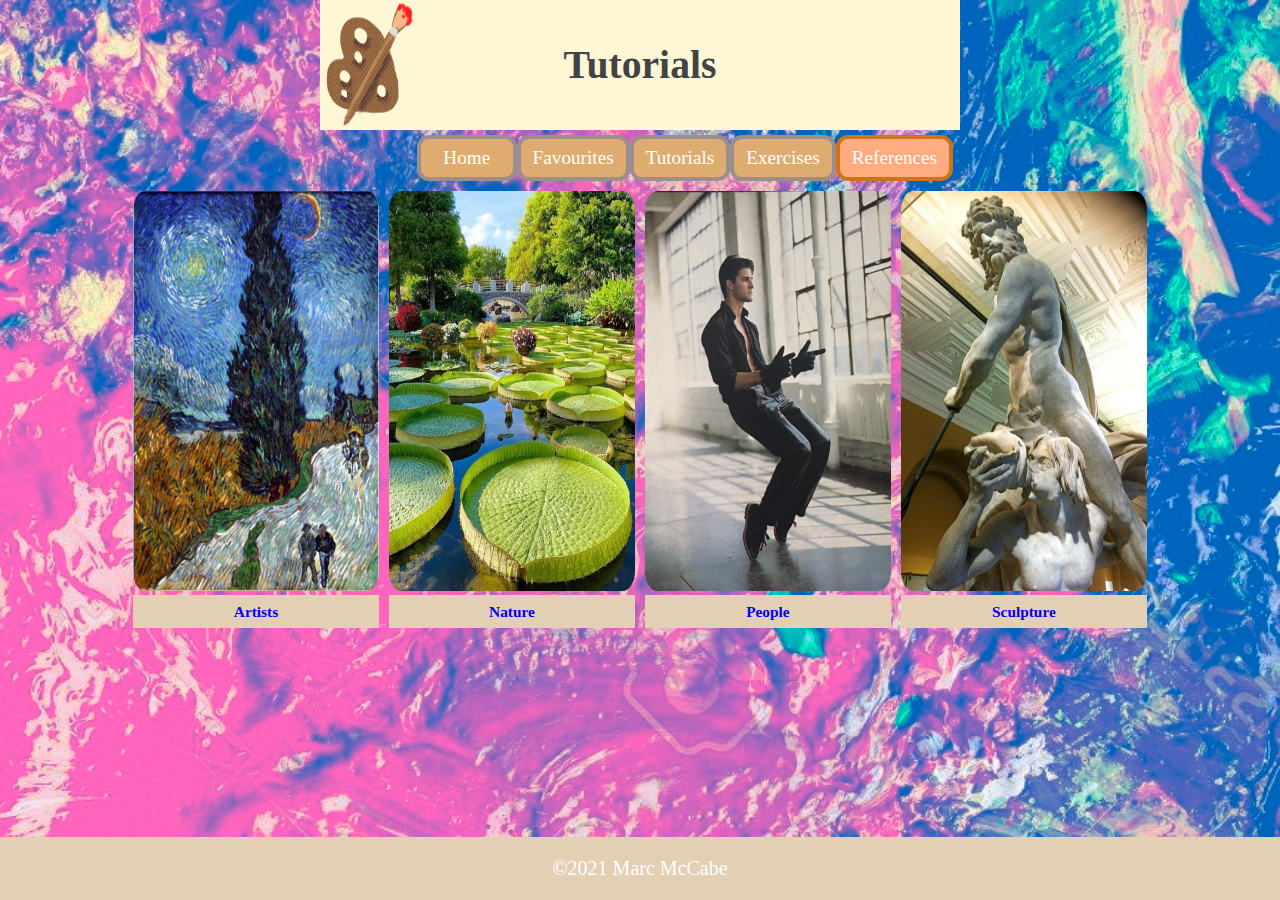
<file: references.html>
<!doctype html>
<!--
Project: Art Blog
Author: Marc McCabe
Date Created: 18/03/21
Date Modified: 17/04/21
-->
<html lang="en">

<head>
    
    <meta charset="utf-8">
    <meta name="description" content="Art Blog">
    <meta name="keywords" content="art, blog, design, drawing, inking, gouache, painting, post, art ideas, creative, inspiration, tutorials, exercises, references">
    <meta name="author" content="Marc McCabe">
    <title>Art Blog</title>
    <link rel="stylesheet" type="text/css" href="styles/style.css">
    <link rel="icon" type="image/png" href="images/favicon_io/favicon.ico">
    
</head>   
    
<body style="background-image: url(../images/bg2.jpg);">
    
   <header>
        
        <section class="mainHeading">
            
            <!-- LOGO -->
            <img src="images/logo.png" alt="Art Blog Logo" class="logoImage">
            
            <h1 class="headingText">Tutorials</h1>
        
        </section>
        
    <nav>
          <ul>
              <!-- Navigation buttons -->
              <li><a href="index.html">Home</a></li>
              <li><a href="favourites.html">Favourites</a></li>
              <li><a href="tutorials.html">Tutorials</a></li>
              <li><a href="exercises.html">Exercises</a></li>
              <li id="active"><a href="references.html">References</a></li>
        </ul>
    </nav>
        
    </header>
    
<main class="referenceSection">

            <article class="referenceBlock">
                
                <a href="referenceartists.html">
                <img class="colImg" src="images/references/artists/artists_link.png" alt="artists link image">
                </a>
                
                <h2 class="referenceLink"><a style="text-decoration: none;" href="referenceartists.html">Artists</a></h2>
                
            </article>
                      
            
            
            <article class="referenceBlock">
                
                <a href="referencenature.html">
                <img class="colImg" src="images/references/nature/nature_link.jpg" alt="nature link image"> 
                </a>
                
                <h2 class="referenceLink"><a style="text-decoration: none;" href="referencenature.html">Nature</a></h2>
                
            </article>
            
            
            
            <article class="referenceBlock">
                <a href="referencepeople.html">
                <img class="colImg" src="images/references/people/people_link.png" alt="people link image" >
                </a>
                <h2 class="referenceLink"><a style="text-decoration: none;" href="referencepeople.html">People</a></h2>
            </article>
            
            <article class="referenceBlock">
                <a href="referencescultpure.html">
                <img class="colImg" src="images/references/sculpture/sculpture_link.jpg" alt="sculpture link image" >
                </a>
                <h2 class="referenceLink"><a style="text-decoration: none;" href="referencescultpure.html">Sculpture</a></h2>
            </article>

    
</main>
    
    <footer class="fullWidthContent">
    
    <p>&copy;2021 Marc McCabe</p>
    
    </footer>
    
</body>

</html>
</file>
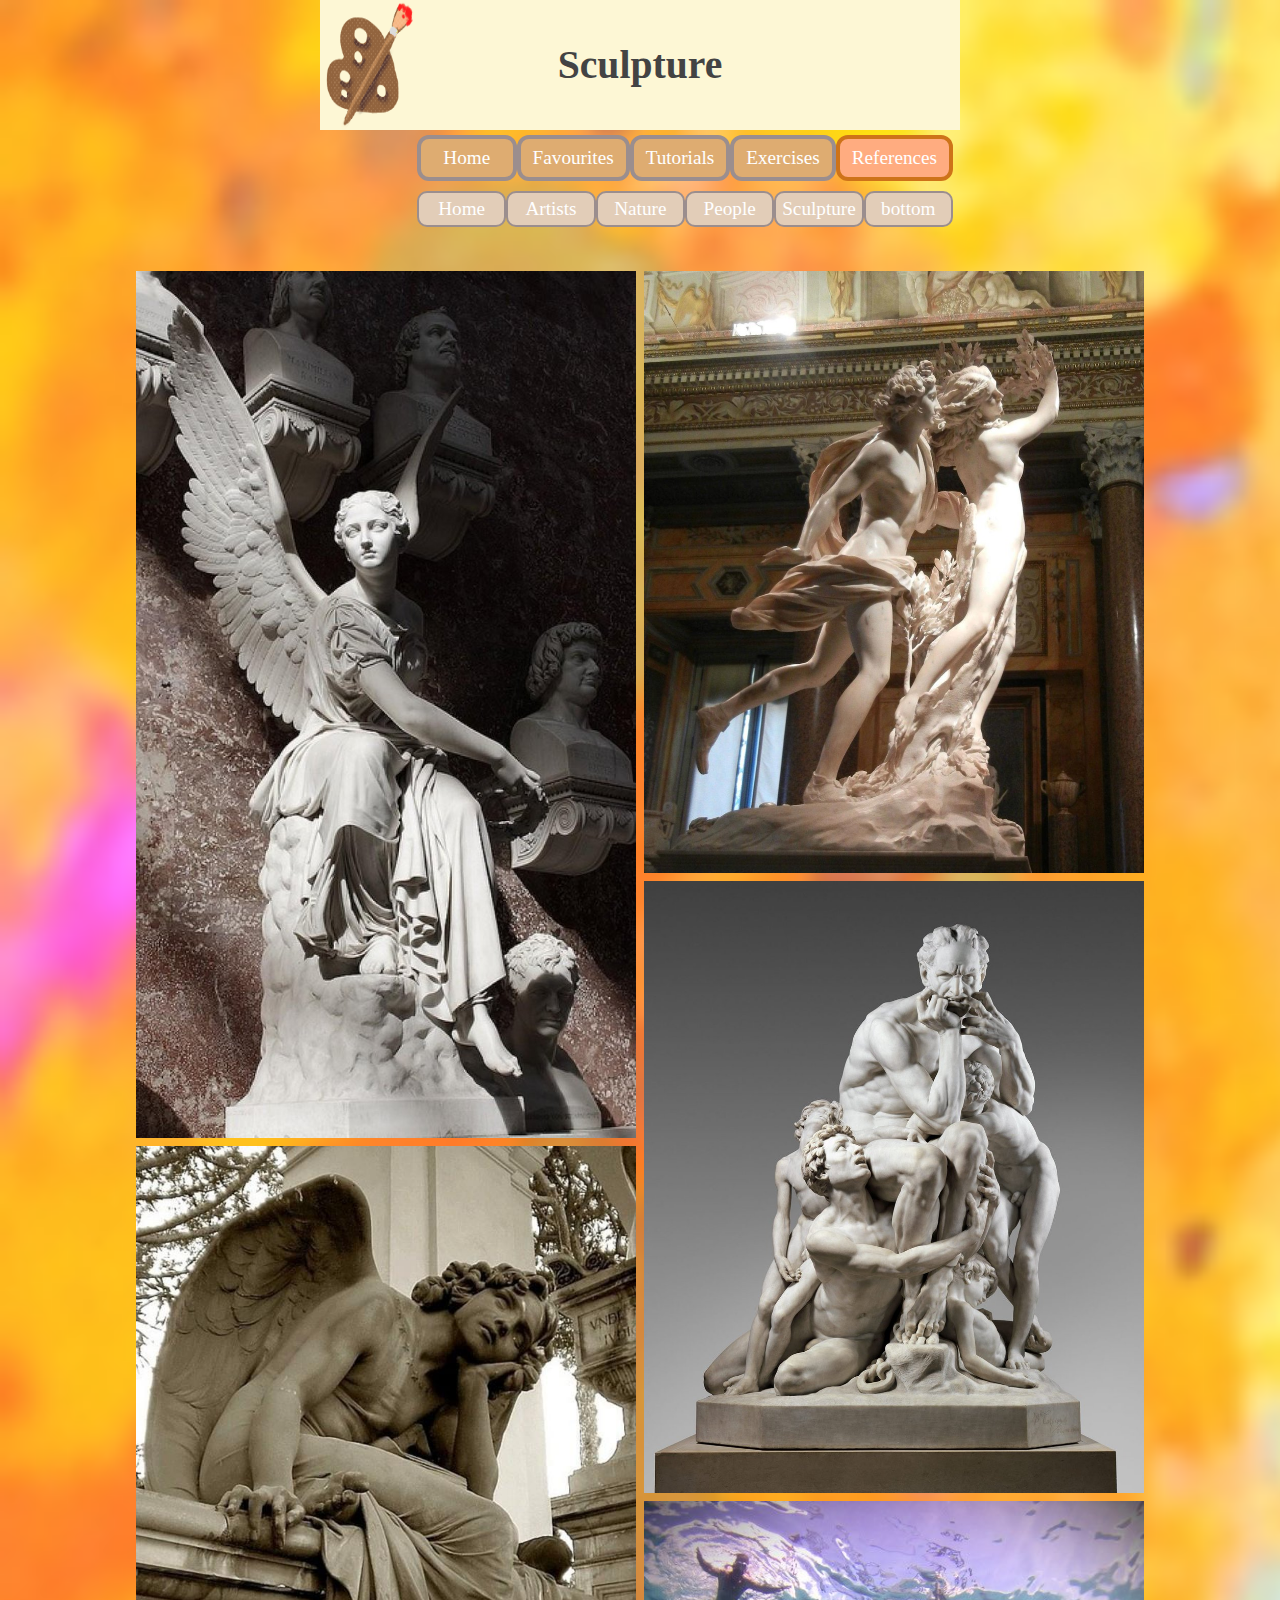
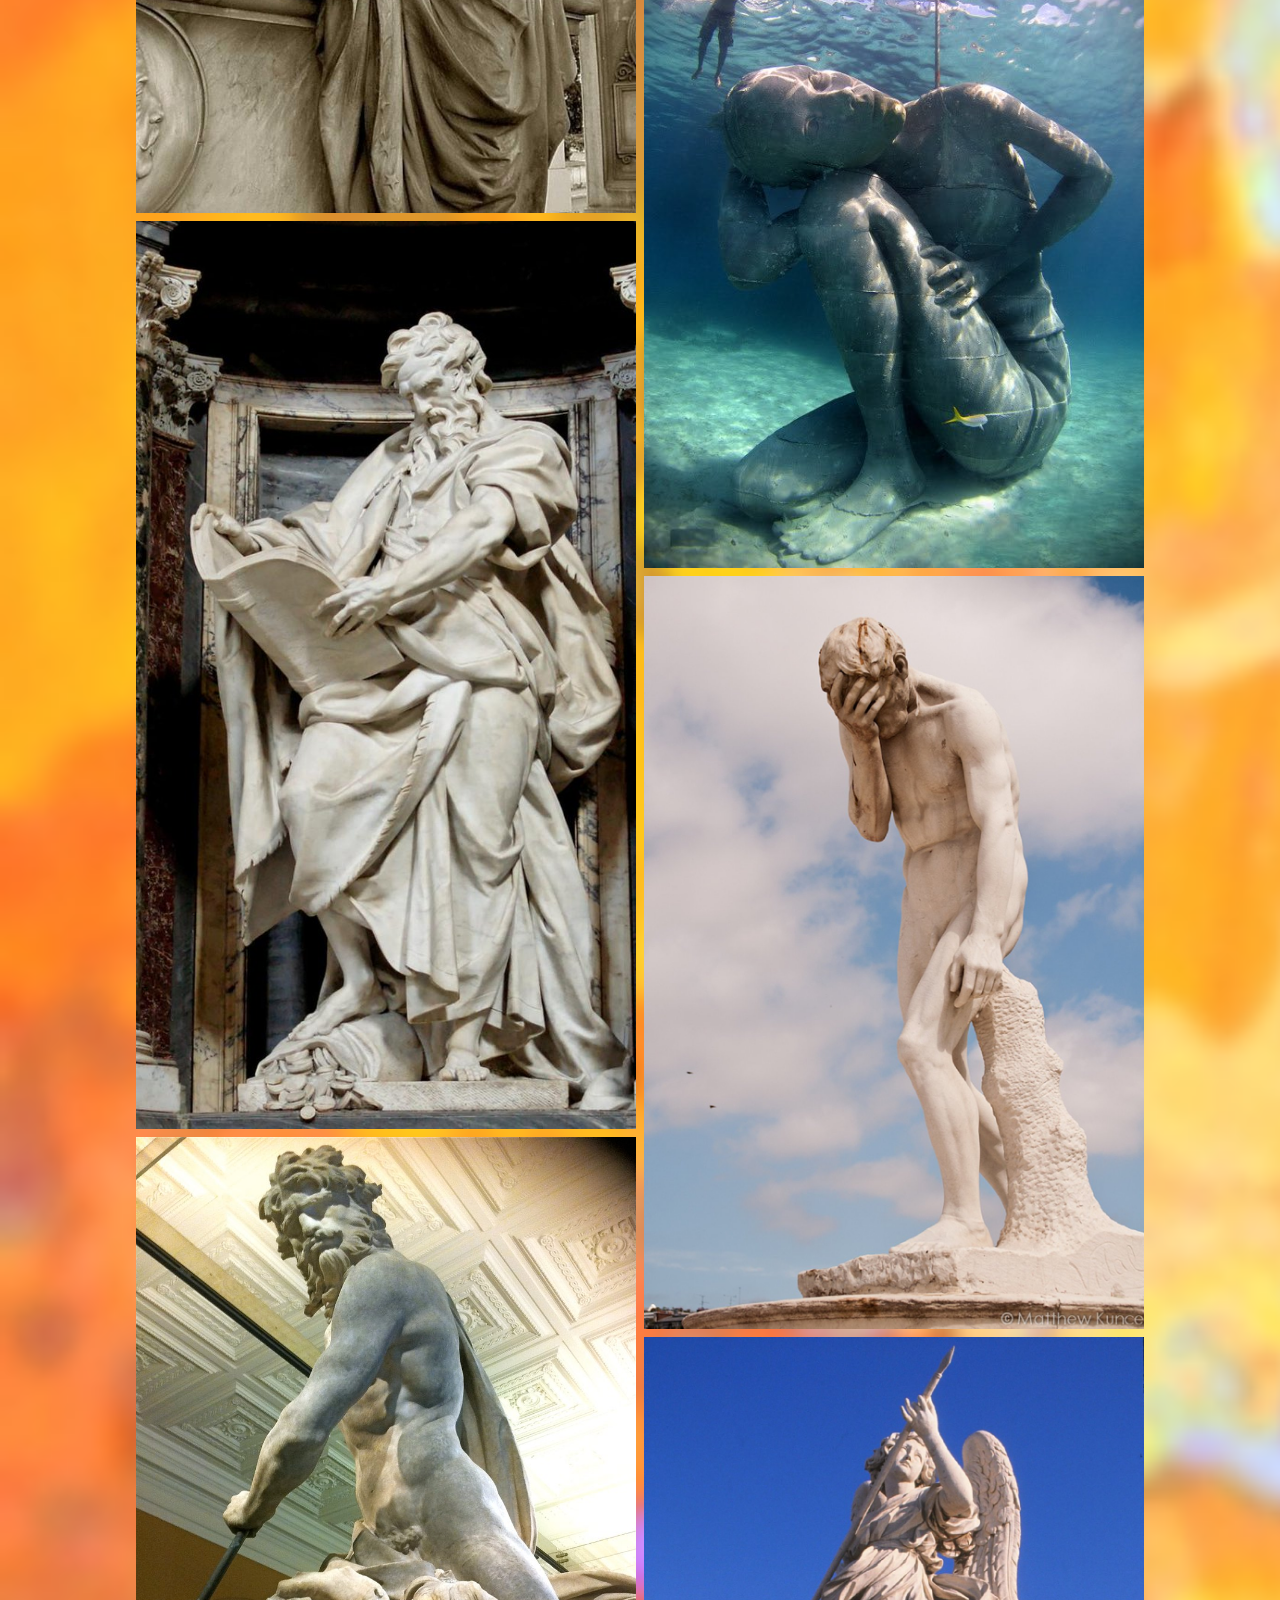
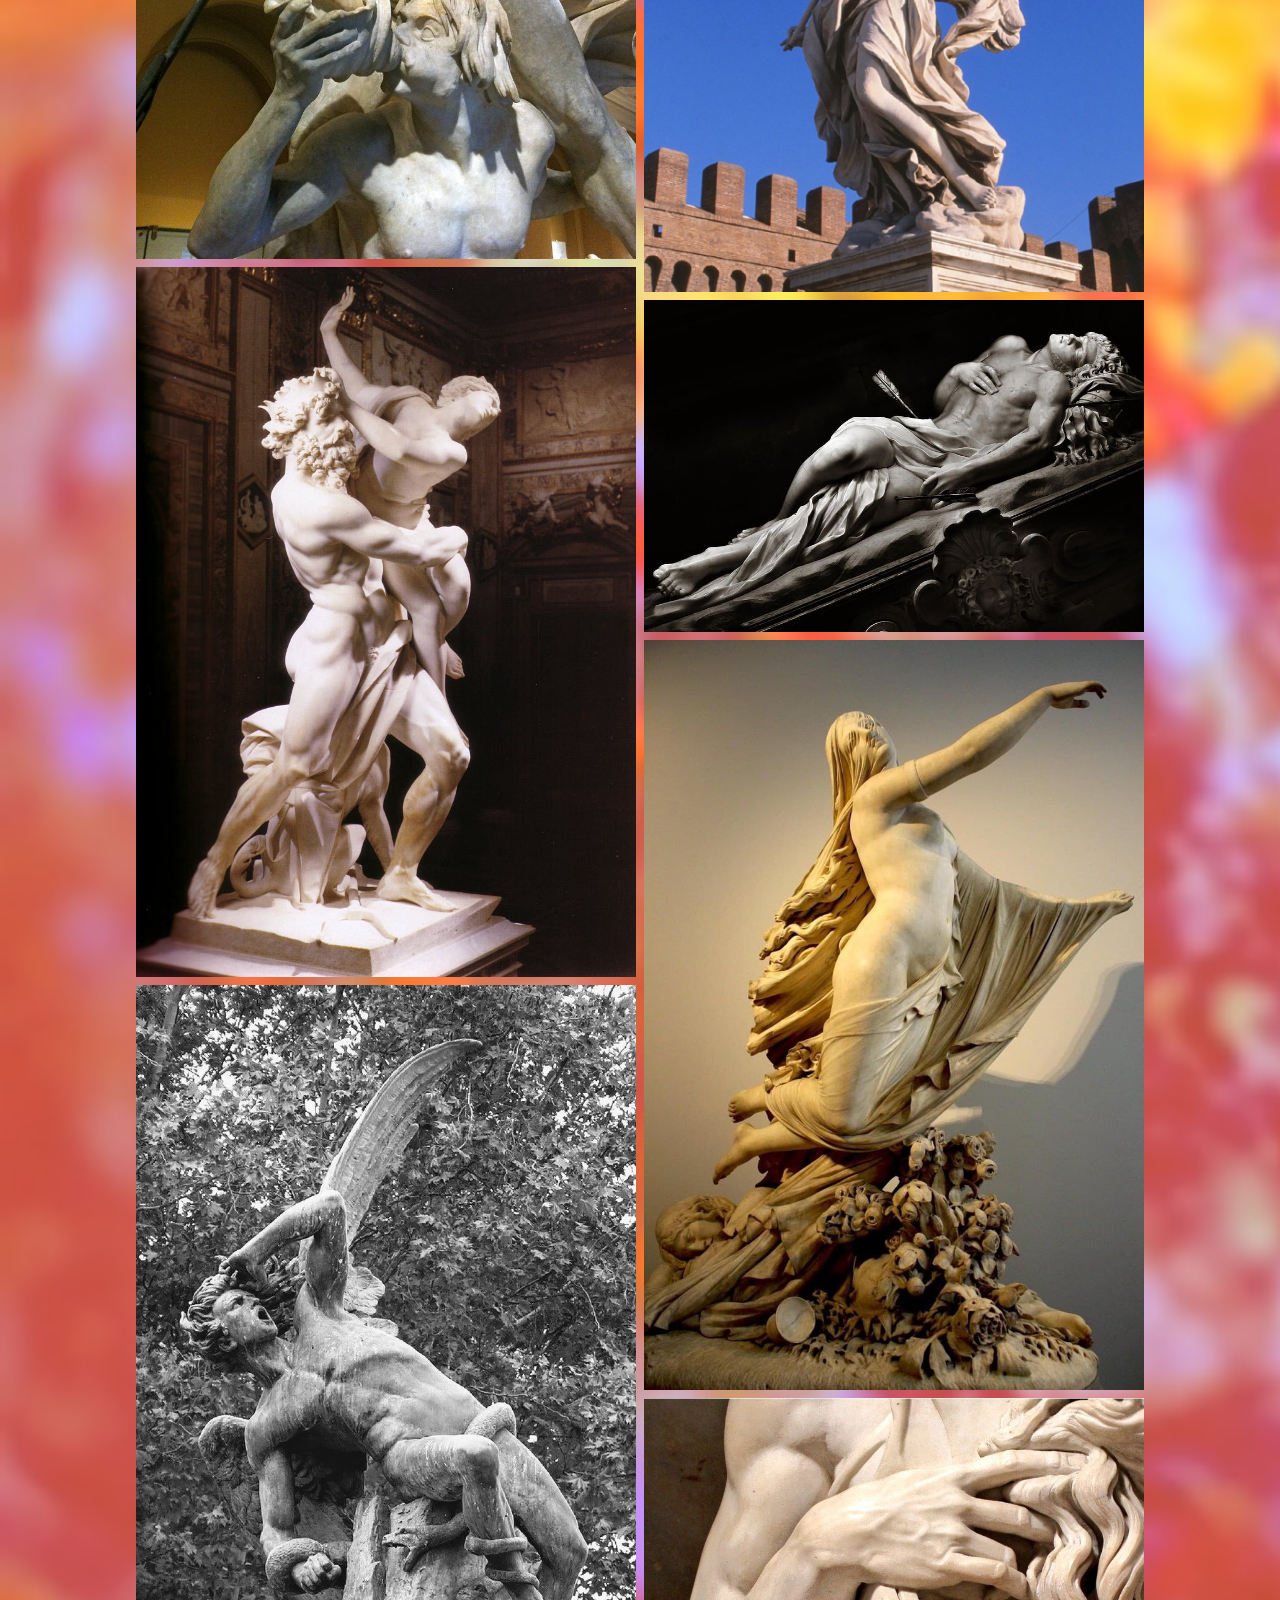
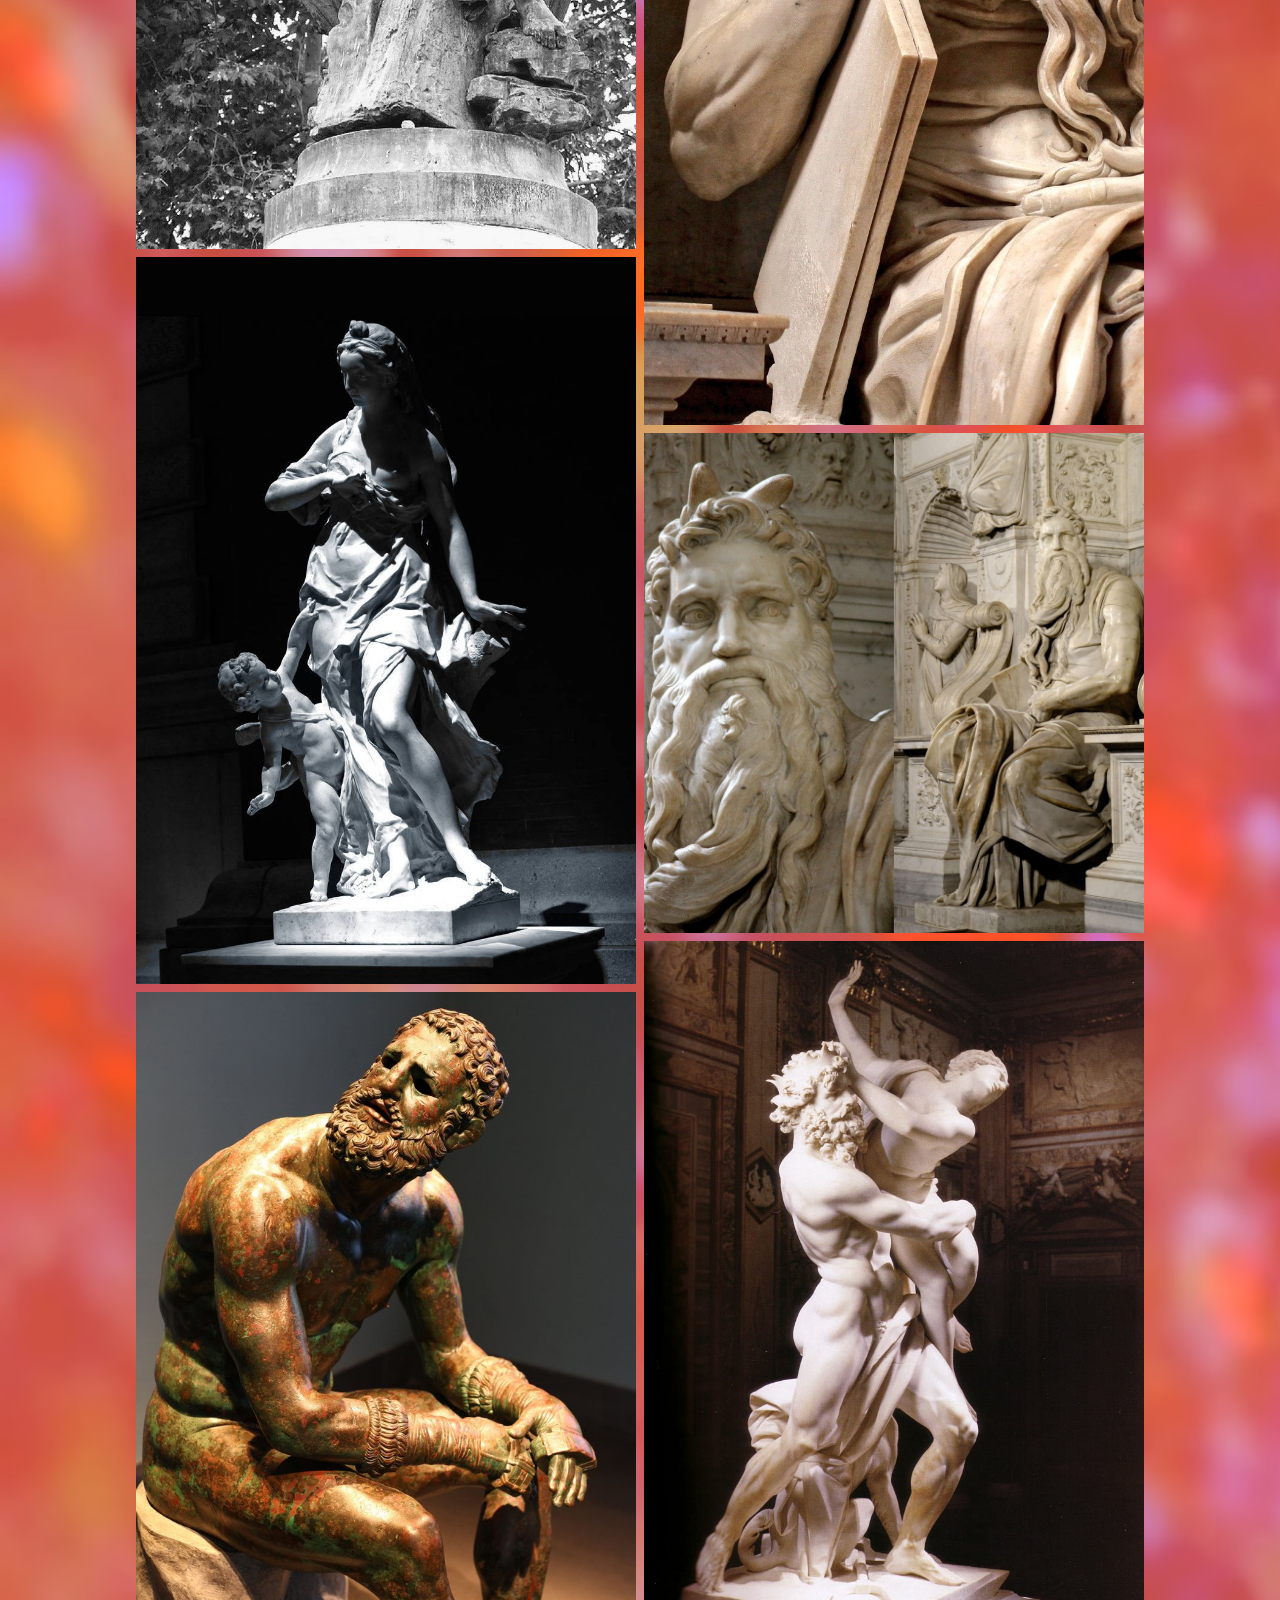
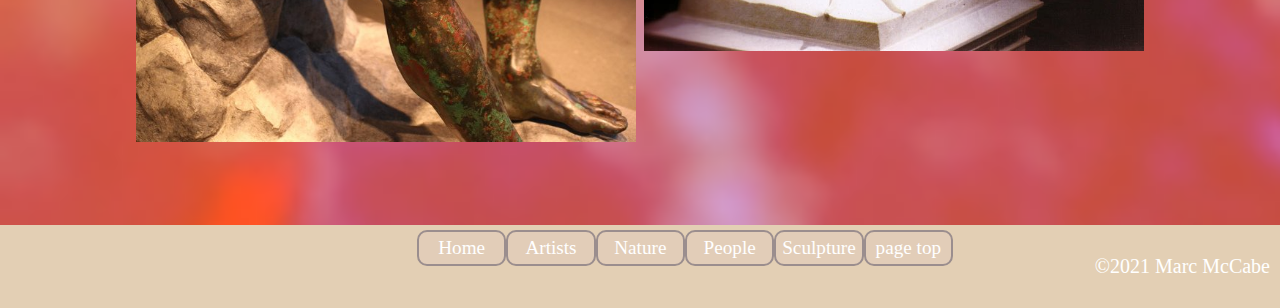
<file: referencescultpure.html>
<!doctype html>
<!--
Project: Art Blog
Author: Marc McCabe
Date Created: 01/04/21
Date Modified: 17/04/21
-->
<html lang="en">

<head>
    
    <meta charset="utf-8">
    <meta name="description" content="Art Blog">
    <meta name="keywords" content="art, blog, design, drawing, inking, gouache, painting, post, art ideas, creative, inspiration, tutorials, exercises, references">
    <meta name="author" content="Marc McCabe">
    <title>Art Blog</title>
    <link rel="stylesheet" type="text/css" href="styles/style.css">
    <link rel="icon" type="image/png" href="images/favicon_io/favicon.ico">
    
</head>   
    
<body>
    
     <header>
        
        <section class="mainHeading">
            
            <!-- LOGO -->
            <img src="images/logo.png" alt="Art Blog Logo" class="logoImage">
            
            <h1 class="headingText">Sculpture</h1>
        
        </section>
        
    <nav>
          <ul>
              <!-- Navigation buttons -->
              <li><a href="index.html">Home</a></li>
              <li><a href="favourites.html">Favourites</a></li>
              <li><a href="tutorials.html">Tutorials</a></li>
              <li><a href="exercises.html">Exercises</a></li>
              <li id="active"><a href="references.html">References</a></li>
        </ul>
    </nav>
        <refNav>
            <ul>
                <li><a href="references.html">Home</a></li>
                <li><a href="referenceartists.html">Artists</a></li>
                <li><a href="referencenature.html">Nature</a></li>
                <li><a href="referencepeople.html">People</a></li>
                <li><a href="referencescultpure.html">Sculpture</a></li>
                <li><a href="#bottom">bottom</a></li>
                <a name="top"></a>
            </ul>
            </refNav>
         
    </header>
    
<main class="referenceSection">
        
        <section class="refRow">
            <section class="refColumn">
                <img src="images/references/sculpture/sculpture_01.jpg" alt="Sculpture image 01" class="referenceImg">
                <img src="images/references/sculpture/sculpture_02.jpg" alt="Sculpture image 02" class="referenceImg">
                <img src="images/references/sculpture/sculpture_03.jpg" alt="Sculpture image 03" class="referenceImg">
                <img src="images/references/sculpture/sculpture_04.jpg" alt="Sculpture image 04" class="referenceImg">
                <img src="images/references/sculpture/sculpture_05.jpg" alt="Sculpture image 05" class="referenceImg">
                <img src="images/references/sculpture/sculpture_06.jpg" alt="Sculpture image 06" class="referenceImg">
                <img src="images/references/sculpture/sculpture_07.jpg" alt="Sculpture image 07" class="referenceImg">
                <img src="images/references/sculpture/sculpture_08.jpg" alt="Sculpture image 08" class="referenceImg">
            </section>
            
            <section class="refColumn">
                <img src="images/references/sculpture/sculpture_09.jpg" alt="Sculpture image 09" class="referenceImg">
                <img src="images/references/sculpture/sculpture_10.jpg" alt="Sculpture image 10" class="referenceImg">
                <img src="images/references/sculpture/sculpture_11.jpg" alt="Sculpture image 11" class="referenceImg">
                <img src="images/references/sculpture/sculpture_12.jpg" alt="Sculpture image 12" class="referenceImg">
                <img src="images/references/sculpture/sculpture_13.jpg" alt="Sculpture image 13" class="referenceImg">
                <img src="images/references/sculpture/sculpture_14.jpg" alt="Sculpture image 14" class="referenceImg">
                <img src="images/references/sculpture/sculpture_15.jpg" alt="Sculpture image 15" class="referenceImg">
                <img src="images/references/sculpture/sculpture_16.jpg" alt="Sculpture image 16" class="referenceImg">
                <img src="images/references/sculpture/sculpture_17.jpg" alt="Sculpture image 17" class="referenceImg">
                <img src="images/references/sculpture/sculpture_18.jpg" alt="Sculpture image 18" class="referenceImg">
            </section>
        </section>        

</main>
    
    <footer class="fullWidthContent">
        <refNav style="display:block">
            <ul>
                <li><a href="references.html">Home</a></li>
                <li><a href="referenceartists.html">Artists</a></li>
                <li><a href="referencenature.html">Nature</a></li>
                <li><a href="referencepeople.html">People</a></li>
                <li><a href="referencescultpure.html">Sculpture</a></li>
                <li><a href="#top">page top</a></li>
                <a name="bottom"></a>

            </ul>
        </refNav>
    
    <p style="text-align: right; padding: 10px;">&copy;2021 Marc McCabe</p>
    
    </footer>
    
</body>

</html>
</file>
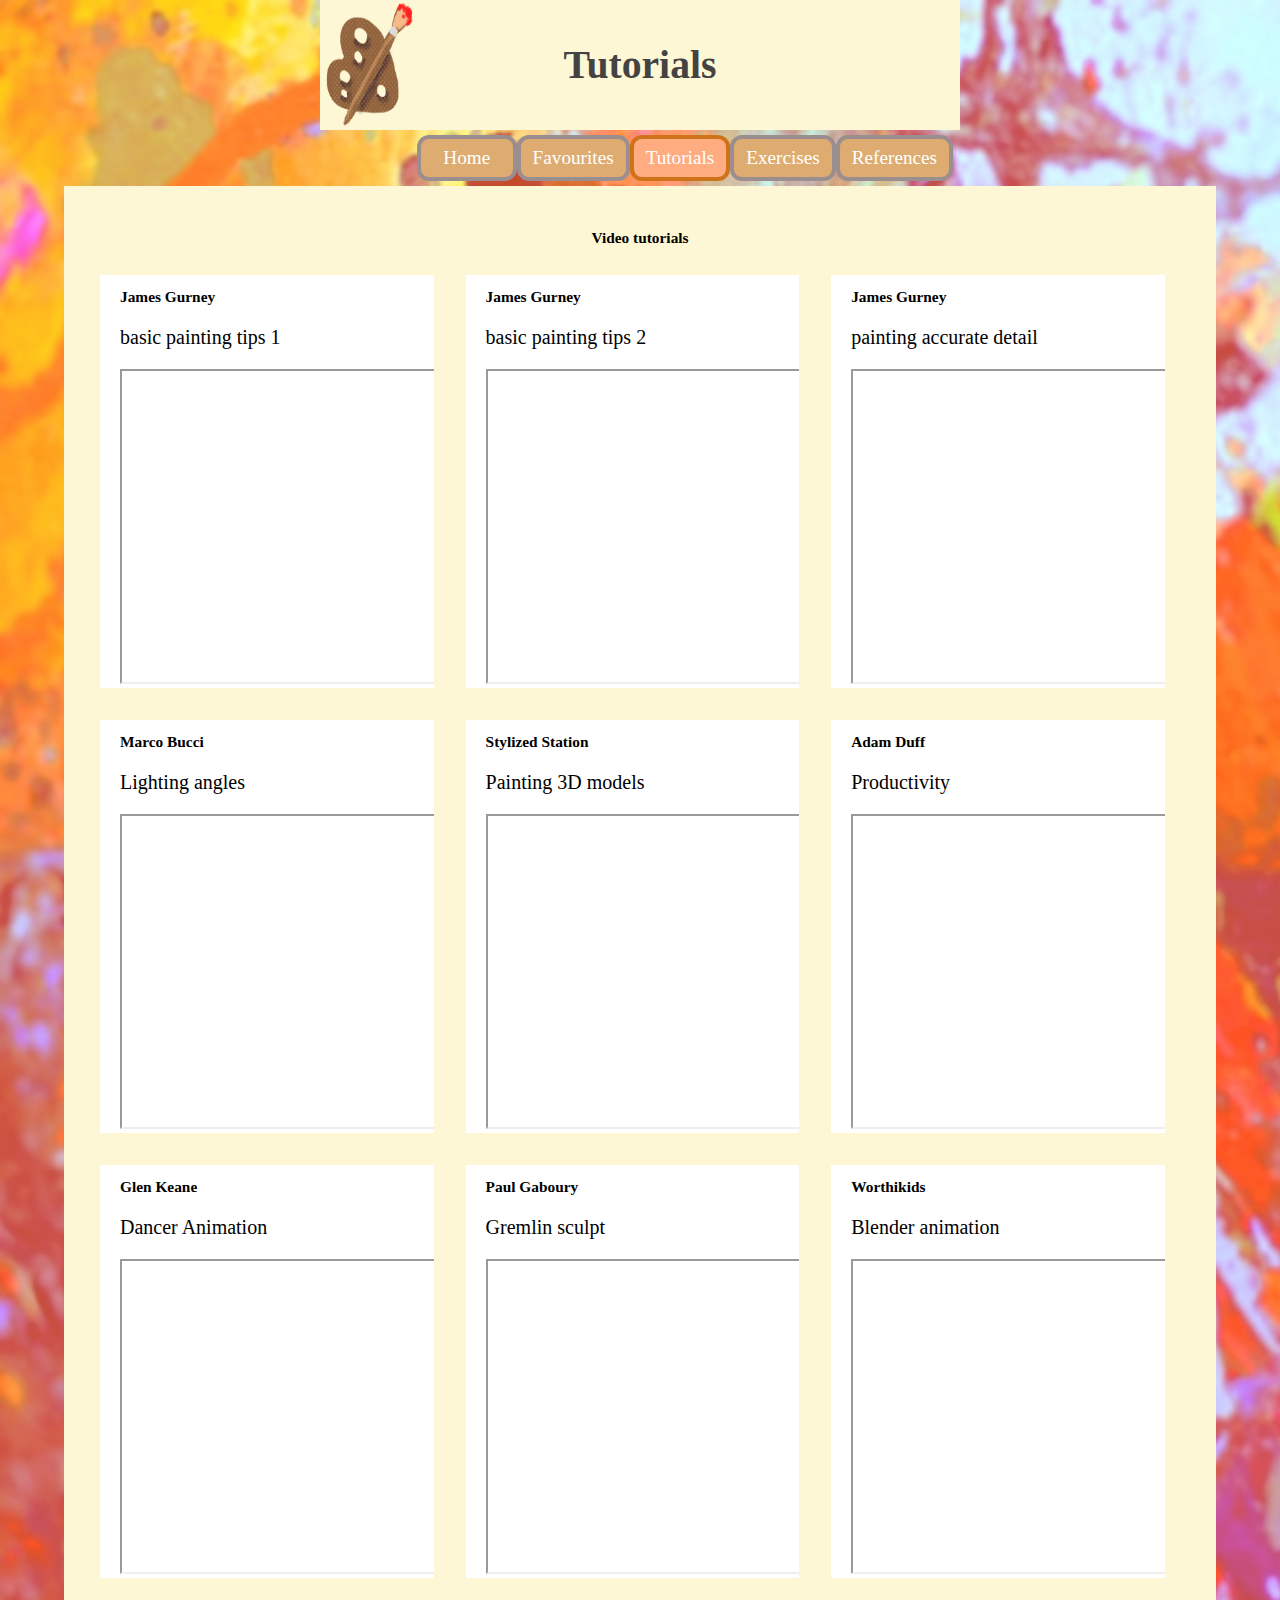
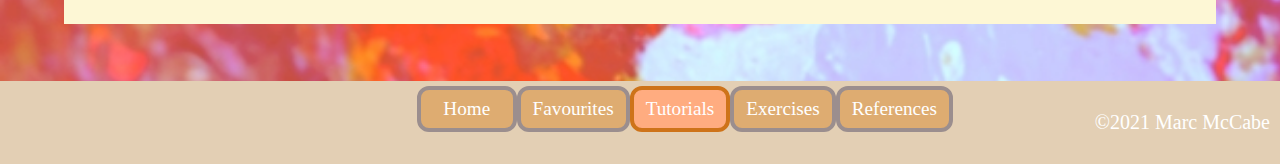
<file: tutorials.html>
<!doctype html>
<!--
Project: Art Blog
Author: Marc McCabe
Date Created: 18/03/21
Date Modified: 17/04/21
-->
<html lang="en">

<head>
    
    <meta charset="utf-8">
    <meta name="description" content="Art Blog">
    <meta name="keywords" content="art, blog, design, drawing, inking, gouache, painting, post, art ideas, creative, inspiration, tutorials, exercises, references">
    <meta name="author" content="Marc McCabe">
    <title>Art Blog</title>
    <link rel="stylesheet" type="text/css" href="styles/style.css">
    <link rel="icon" type="image/png" href="images/favicon_io/favicon.ico">
    
</head>   
    
<body>
    
     <header>
        
        <section class="mainHeading">
            
            <!-- LOGO -->
            <img src="images/logo.png" alt="Art Blog Logo" class="logoImage">
            
            <h1 class="headingText">Tutorials</h1>
        
        </section>
        
    <nav>
          <ul>
              <!-- Navigation buttons -->
              <li><a href="index.html">Home</a></li>
              <li><a href="favourites.html">Favourites</a></li>
              <li id="active"><a href="tutorials.html">Tutorials</a></li>
              <li><a href="exercises.html">Exercises</a></li>
              <li><a href="references.html">References</a></li>
        </ul>
    </nav>
        
    </header>
    
<main>
    
        <section class="videoContainer">
            <h2 style="text-align: center">Video tutorials</h2>
            
            <article class="videoBlock">
            <h2>James Gurney</h2>
            <p>basic painting tips 1</p>

            <iframe width="480" height="315" src="https://www.youtube.com/embed/mI9AVKVw31Y" allow="accelerometer; autoplay; clipboard-write; encrypted-media; gyroscope; picture-in-picture" allowfullscreen></iframe>    
            </article>
            
            <article class="videoBlock">
            <h2>James Gurney</h2>
            <p>basic painting tips 2</p>

            <iframe width="480" height="315" src="https://www.youtube.com/embed/ouGZ94q5CQo" allow="accelerometer; autoplay; clipboard-write; encrypted-media; gyroscope; picture-in-picture" allowfullscreen></iframe>   
            </article>
            
            <article class="videoBlock">
            <h2>James Gurney</h2>
            <p>painting accurate detail</p>

            <iframe width="480" height="315" src="https://www.youtube.com/embed/IKl5jxwbHvY" allow="accelerometer; autoplay; clipboard-write; encrypted-media; gyroscope; picture-in-picture" allowfullscreen></iframe>    
            </article>
            
            <article class="videoBlock">
            <h2>Marco Bucci</h2>
            <p>Lighting angles</p>

            <iframe width="480" height="315" src="https://www.youtube.com/embed/mGRt24fYYWU" allow="accelerometer; autoplay; clipboard-write; encrypted-media; gyroscope; picture-in-picture" allowfullscreen></iframe>   
            </article>
            
            <article class="videoBlock">
            <h2>Stylized Station</h2>
            <p>Painting 3D models</p>

            <iframe width="480" height="315" src="https://www.youtube.com/embed/nnfkkvCvijc" allow="accelerometer; autoplay; clipboard-write; encrypted-media; gyroscope; picture-in-picture" allowfullscreen></iframe>    
            </article>
            
            <article class="videoBlock">
            <h2>Adam Duff</h2>
            <p>Productivity</p>

            <iframe width="480" height="315" src="https://www.youtube.com/embed/N0HbxnjRliI" allow="accelerometer; autoplay; clipboard-write; encrypted-media; gyroscope; picture-in-picture" allowfullscreen></iframe>   
            </article>
            
            <article class="videoBlock">
            <h2>Glen Keane</h2>
            <p>Dancer Animation</p>

            <iframe width="480" height="315" src="https://www.youtube.com/embed/KJOziG8cCMg" allow="accelerometer; autoplay; clipboard-write; encrypted-media; gyroscope; picture-in-picture" allowfullscreen></iframe>   
            </article>
            
            <article class="videoBlock">
            <h2>Paul Gaboury</h2>
            <p>Gremlin sculpt</p>

            <iframe width="480" height="315" src="https://www.youtube.com/embed/WKbwL2lcfbo" allow="accelerometer; autoplay; clipboard-write; encrypted-media; gyroscope; picture-in-picture" allowfullscreen></iframe>   
            </article>
            
            <article class="videoBlock">
            <h2>Worthikids</h2>
            <p>Blender animation</p>

            <iframe width="480" height="315" src="https://www.youtube.com/embed/Dz7V0_qn1Eg" allow="accelerometer; autoplay; clipboard-write; encrypted-media; gyroscope; picture-in-picture" allowfullscreen></iframe>   
            </article>
            
            <article style="clear: left"></article>
            
        </section>
    
</main>
    
     <footer class="fullWidthContent">
        <nav>
          <ul>
              <!-- Navigation buttons -->
              <li><a href="index.html">Home</a></li>
              <li><a href="favourites.html">Favourites</a></li>
              <li id="active2"><a href="tutorials.html">Tutorials</a></li>
              <li><a href="exercises.html">Exercises</a></li>
              <li><a href="references.html">References</a></li>
        </ul>
    </nav>
        
    <p style="text-align: right; padding: 10px;">&copy;2021 Marc McCabe</p>
    
    </footer>
    
</body>

</html>
</file>
<file: styles/style.css>
* {
    box-sizing: border-box;
    background-repeat: no-repeat;
    background-size: cover;
}

main{
    clear:both;
    
}
header {
    width:100%;
    /*background-color: #fdf7d5;*/
    padding-bottom: 5px;
}

.mainHeading {
    background-color: #fdf7d5;
    position: relative;
    margin: 0 auto;
    top: 0px;
    width:50%;
    height: 130px;
}

.subHeading {
    margin: 0;
    width:50%;
    font-size: 2em;
    float: left;
}

.logoImage {
    float:left; 
    height:100%;
    max-width: 15%;
}

.headingText {
    display:block;
    position: absolute;
    top:50%;
    left:50%;
    transform: translate(-50%, -50%);
    font-size: 3.1vw;
    margin: 0 auto;
    text-align: center;
}

body{
    background-image: url(../images/bg1.jpg);
    font-family: serif;
    margin: 0px;
    min-height: 100vh;
    position: relative;
    padding-bottom: 140px;
}
refNav{
    display:inline-flex;
}

nav, refNav{
    width:100%;
    margin: 0 auto;
}


nav ul li{
    list-style-type: none;
    background-color: #e2cdb8;
    text-align: center;
    position: relative;
    right:50%;
    float:left;
    width: 150px;
    padding: 8px 12px;
    margin: 0 auto;
    border: 4px solid #9b8e8e;
    border-radius: 12px;
}

refNav ul li{
    list-style-type: none;
    background-color: #e2cdb8;
    text-align: center;
    position:relative;
    right:50%;
    float:left;
    width: 120px;
    padding: 5px 5px;
    margin: 0 auto;
    border: 2px solid #9b8e8e;
    border-radius: 10px;
}

li{
    font-size: 1.5vw;
}

nav ul, refNav ul{
    float:left;
    position: relative;
    display:inline-flex;
    margin:5px;;
    width:45%;
    left:50%;
    font-size: 1.2em;
}

nav ul li a, refNav ul li a{
    color:white;
    text-decoration: none;
}
nav ul li, refNav ul li:hover{
    background-color:#deac71;
}
#active {
    border-color:#ce7319;
    background-color: #ffac80;
}
#active2 {
    border-color:#ce7319;
    background-color: #ffac80;
}

h1{
    color:#434343;
    font-family: verdana;
    text-decoration: none;
    text-align: center;
    font-size: 2.0vw;
}
h2,h3{
    color:#000000;
    font-family: verdana;
    text-decoration: none;
    text-align: left;
    font-size: 1.2vw;
}
p{
    color:#000000;
    font-size: 20px;
}

footer{
    background-color: #e3cfb4;
    clear: both;
    position: absolute;
    bottom: 0;
}
footer p{
    color:white;
    text-align: center;
}

/*CSS Selectors (ID)*/
/*Paragraph style using ID*/

/*ID*/
#mainText{
    color:#ffffff;
    font-size: 20px;
    text-align:center;
}

/*Classes*/
.fullWidthContent{
    width:100%;
    bottom: 0;
}

.imageBorder{
    background-color: white;
    margin: 12px;
    padding: 2px;
}

.leftAside {
    background-color: #fdf7d5;
    float:left;
    display:block;
    padding: 20px;
    max-width: 20%;
    min-width: 15%;
    min-height: 600px;
    left: 0px;
}

.asideText {
    font-size: 1em;
    text-align: left;
    padding: 4px 20px;
    
}

.bioImage {
    padding: 1em;
    display: block;
    margin-left: auto;
    margin-right: auto;
}

.mainSection {
    display:inline-block;
    margin-left: auto;
    margin-right: auto;
    min-width: 50%;
    max-width: 60%;
    min-height: 400px;
}

.rightAside {
    background-color: #fdf7d5;
    padding: 20px;
    float:right;
    display: block;
    max-width: 20%;
    min-width: 15%;
    min-height: 600px;
    right: 0px;
}


.blogPost {
    background-color: #fdf7d5;
    padding:25px;
    margin: 0 2em 3em;
    min-height: 300px;
}

.blogImage{
    margin: auto 0;
    max-width: 100%;
}

.videoBlock {
    background-color: white;
    padding: 0px 20px;
    width: 30%;
    margin: 1em;
    float:left;
    overflow: auto;
}

.videoContainer {
    background-color: #fdf7d5;
    width: 90vw;
    margin: 0 auto;
    padding: 30px 20px;
}

.colBlock {
    column-count: 3;
    column-rule: 1px solid red;
    column-gap: 50px;
    padding: 2px;
}

.colImg {
    min-height: 400px;
    max-height: 585px;
    max-width: 100%;
    border-radius: 5%;
}
.referenceSection {
    clear:both;
    width: 80%;
    margin: 2% auto;
}

.referenceLink {
    background-color: #e3cfb4;
    margin: auto;
    text-align: center;
    padding: 0.5em 0 0.5em;
}

.referenceBlock {
    width:24%;
    float:left;
    position: relative;
    margin: 0.5%;
}

.refRow{
    display: flex; /* The flex property sets the flexible length on flexible items. */
    flex-wrap: wrap; /*specifies whether the flexible items should wrap or not.*/
    padding: 0 4px;
}

.refColumn{
    flex: 50%;
    max-width: 50%;
    padding: 0 4px; 
}

.referenceImg {
    margin-top: 8px;
    vertical-align: middle;  
    width: 100%;
}

#top {}

#bottom {}

.subNav {
    width: 50%;
    float:right;
    margin: auto;
    height: 150px;
}

.headingGraphicBar {
    width:100%;
    height: 40px;
    position: absolute;
    margin-top:105px;
    margin-left: 148px;
    background-color: burlywood;
}

.exerciseContainer {
    width: 90vw;
    margin: 0 auto;
    padding: 30px 20px;
}

.exerciseBlock {
    margin: 1em 0.5em;
    padding: 1em 0.5em;
    background-color: white;
}

.favColumn {
    float: left;
    padding: 35px;
    width: 33.3%;
    
}
</file>
